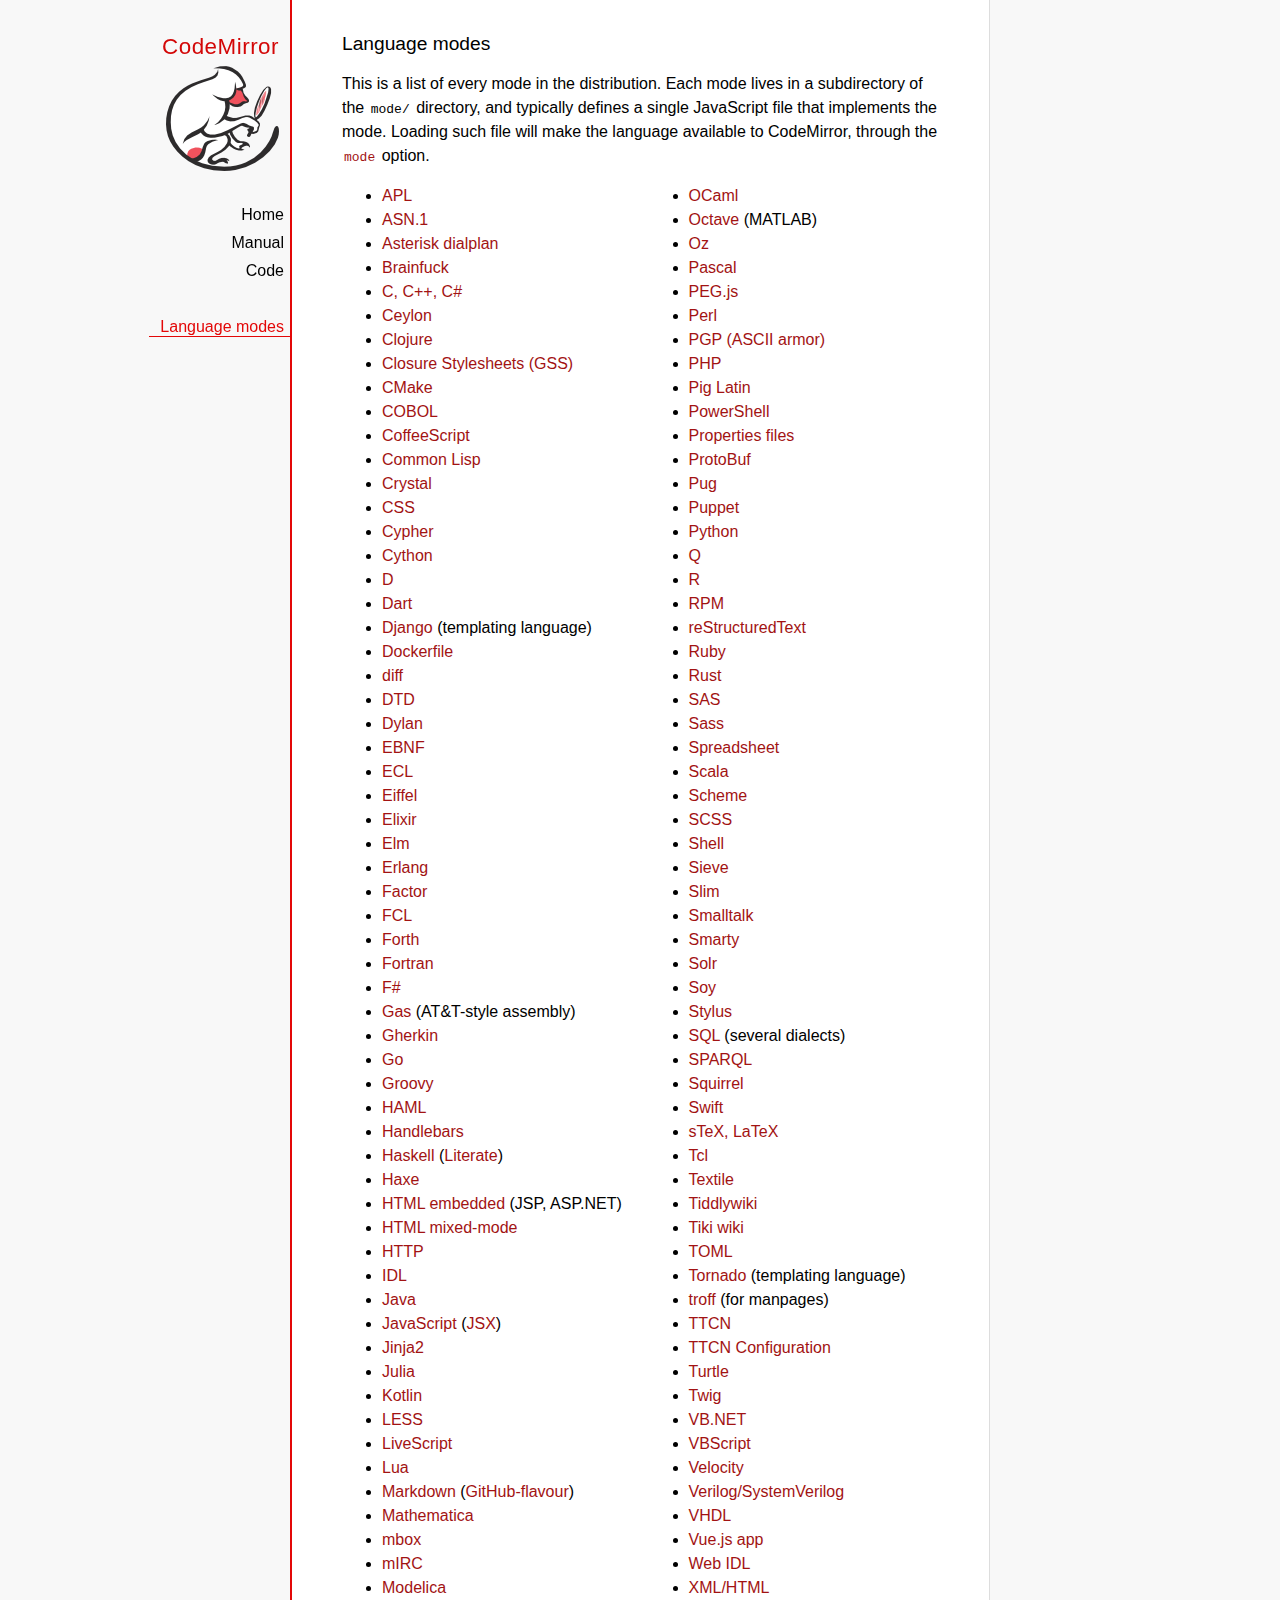
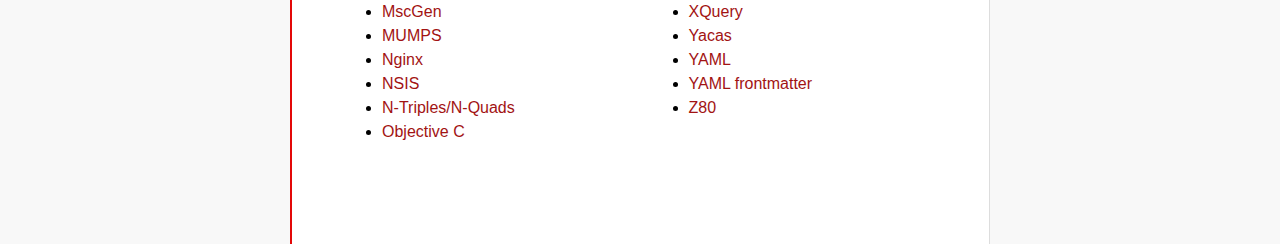
<file: packages/editor/codemirror/mode/index.html>
<!doctype html>

<title>CodeMirror: Language Modes</title>
<meta charset="utf-8"/>
<link rel=stylesheet href="../doc/docs.css">

<div id=nav>
  <a href="http://codemirror.net"><h1>CodeMirror</h1><img id=logo src="../doc/logo.png"></a>

  <ul>
    <li><a href="../index.html">Home</a>
    <li><a href="../doc/manual.html">Manual</a>
    <li><a href="https://github.com/codemirror/codemirror">Code</a>
  </ul>
  <ul>
    <li><a class=active href="#">Language modes</a>
  </ul>
</div>

<article>

  <h2>Language modes</h2>

  <p>This is a list of every mode in the distribution. Each mode lives
in a subdirectory of the <code>mode/</code> directory, and typically
defines a single JavaScript file that implements the mode. Loading
such file will make the language available to CodeMirror, through
the <a href="../doc/manual.html#option_mode"><code>mode</code></a>
option.</p>

  <div style="-webkit-columns: 100px 2; -moz-columns: 100px 2; columns: 100px 2;">
    <ul style="margin-top: 0">
      <li><a href="apl/index.html">APL</a></li>
      <li><a href="asn.1/index.html">ASN.1</a></li>
      <li><a href="asterisk/index.html">Asterisk dialplan</a></li>
      <li><a href="brainfuck/index.html">Brainfuck</a></li>
      <li><a href="clike/index.html">C, C++, C#</a></li>
      <li><a href="clike/index.html">Ceylon</a></li>
      <li><a href="clojure/index.html">Clojure</a></li>
      <li><a href="css/gss.html">Closure Stylesheets (GSS)</a></li>
      <li><a href="cmake/index.html">CMake</a></li>
      <li><a href="cobol/index.html">COBOL</a></li>
      <li><a href="coffeescript/index.html">CoffeeScript</a></li>
      <li><a href="commonlisp/index.html">Common Lisp</a></li>
      <li><a href="crystal/index.html">Crystal</a></li>
      <li><a href="css/index.html">CSS</a></li>
      <li><a href="cypher/index.html">Cypher</a></li>
      <li><a href="python/index.html">Cython</a></li>
      <li><a href="d/index.html">D</a></li>
      <li><a href="dart/index.html">Dart</a></li>
      <li><a href="django/index.html">Django</a> (templating language)</li>
      <li><a href="dockerfile/index.html">Dockerfile</a></li>
      <li><a href="diff/index.html">diff</a></li>
      <li><a href="dtd/index.html">DTD</a></li>
      <li><a href="dylan/index.html">Dylan</a></li>
      <li><a href="ebnf/index.html">EBNF</a></li>
      <li><a href="ecl/index.html">ECL</a></li>
      <li><a href="eiffel/index.html">Eiffel</a></li>
      <li><a href="https://github.com/optick/codemirror-mode-elixir">Elixir</a></li>
      <li><a href="elm/index.html">Elm</a></li>
      <li><a href="erlang/index.html">Erlang</a></li>
      <li><a href="factor/index.html">Factor</a></li>
      <li><a href="fcl/index.html">FCL</a></li>
      <li><a href="forth/index.html">Forth</a></li>
      <li><a href="fortran/index.html">Fortran</a></li>
      <li><a href="mllike/index.html">F#</a></li>
      <li><a href="gas/index.html">Gas</a> (AT&amp;T-style assembly)</li>
      <li><a href="gherkin/index.html">Gherkin</a></li>
      <li><a href="go/index.html">Go</a></li>
      <li><a href="groovy/index.html">Groovy</a></li>
      <li><a href="haml/index.html">HAML</a></li>
      <li><a href="handlebars/index.html">Handlebars</a></li>
      <li><a href="haskell/index.html">Haskell</a> (<a href="haskell-literate/index.html">Literate</a>)</li>
      <li><a href="haxe/index.html">Haxe</a></li>
      <li><a href="htmlembedded/index.html">HTML embedded</a> (JSP, ASP.NET)</li>
      <li><a href="htmlmixed/index.html">HTML mixed-mode</a></li>
      <li><a href="http/index.html">HTTP</a></li>
      <li><a href="idl/index.html">IDL</a></li>
      <li><a href="clike/index.html">Java</a></li>
      <li><a href="javascript/index.html">JavaScript</a> (<a href="jsx/index.html">JSX</a>)</li>
      <li><a href="jinja2/index.html">Jinja2</a></li>
      <li><a href="julia/index.html">Julia</a></li>
      <li><a href="kotlin/index.html">Kotlin</a></li>
      <li><a href="css/less.html">LESS</a></li>
      <li><a href="livescript/index.html">LiveScript</a></li>
      <li><a href="lua/index.html">Lua</a></li>
      <li><a href="markdown/index.html">Markdown</a> (<a href="gfm/index.html">GitHub-flavour</a>)</li>
      <li><a href="mathematica/index.html">Mathematica</a></li>
      <li><a href="mbox/index.html">mbox</a></li>
      <li><a href="mirc/index.html">mIRC</a></li>
      <li><a href="modelica/index.html">Modelica</a></li>
      <li><a href="mscgen/index.html">MscGen</a></li>
      <li><a href="mumps/index.html">MUMPS</a></li>
      <li><a href="nginx/index.html">Nginx</a></li>
      <li><a href="nsis/index.html">NSIS</a></li>
      <li><a href="ntriples/index.html">N-Triples/N-Quads</a></li>
      <li><a href="clike/index.html">Objective C</a></li>
      <li><a href="mllike/index.html">OCaml</a></li>
      <li><a href="octave/index.html">Octave</a> (MATLAB)</li>
      <li><a href="oz/index.html">Oz</a></li>
      <li><a href="pascal/index.html">Pascal</a></li>
      <li><a href="pegjs/index.html">PEG.js</a></li>
      <li><a href="perl/index.html">Perl</a></li>
      <li><a href="asciiarmor/index.html">PGP (ASCII armor)</a></li>
      <li><a href="php/index.html">PHP</a></li>
      <li><a href="pig/index.html">Pig Latin</a></li>
      <li><a href="powershell/index.html">PowerShell</a></li>
      <li><a href="properties/index.html">Properties files</a></li>
      <li><a href="protobuf/index.html">ProtoBuf</a></li>
      <li><a href="pug/index.html">Pug</a></li>
      <li><a href="puppet/index.html">Puppet</a></li>
      <li><a href="python/index.html">Python</a></li>
      <li><a href="q/index.html">Q</a></li>
      <li><a href="r/index.html">R</a></li>
      <li><a href="rpm/index.html">RPM</a></li>
      <li><a href="rst/index.html">reStructuredText</a></li>
      <li><a href="ruby/index.html">Ruby</a></li>
      <li><a href="rust/index.html">Rust</a></li>
      <li><a href="sas/index.html">SAS</a></li>
      <li><a href="sass/index.html">Sass</a></li>
      <li><a href="spreadsheet/index.html">Spreadsheet</a></li>
      <li><a href="clike/scala.html">Scala</a></li>
      <li><a href="scheme/index.html">Scheme</a></li>
      <li><a href="css/scss.html">SCSS</a></li>
      <li><a href="shell/index.html">Shell</a></li>
      <li><a href="sieve/index.html">Sieve</a></li>
      <li><a href="slim/index.html">Slim</a></li>
      <li><a href="smalltalk/index.html">Smalltalk</a></li>
      <li><a href="smarty/index.html">Smarty</a></li>
      <li><a href="solr/index.html">Solr</a></li>
      <li><a href="soy/index.html">Soy</a></li>
      <li><a href="stylus/index.html">Stylus</a></li>
      <li><a href="sql/index.html">SQL</a> (several dialects)</li>
      <li><a href="sparql/index.html">SPARQL</a></li>
      <li><a href="clike/index.html">Squirrel</a></li>
      <li><a href="swift/index.html">Swift</a></li>
      <li><a href="stex/index.html">sTeX, LaTeX</a></li>
      <li><a href="tcl/index.html">Tcl</a></li>
      <li><a href="textile/index.html">Textile</a></li>
      <li><a href="tiddlywiki/index.html">Tiddlywiki</a></li>
      <li><a href="tiki/index.html">Tiki wiki</a></li>
      <li><a href="toml/index.html">TOML</a></li>
      <li><a href="tornado/index.html">Tornado</a> (templating language)</li>
      <li><a href="troff/index.html">troff</a> (for manpages)</li>
      <li><a href="ttcn/index.html">TTCN</a></li>
      <li><a href="ttcn-cfg/index.html">TTCN Configuration</a></li>
      <li><a href="turtle/index.html">Turtle</a></li>
      <li><a href="twig/index.html">Twig</a></li>
      <li><a href="vb/index.html">VB.NET</a></li>
      <li><a href="vbscript/index.html">VBScript</a></li>
      <li><a href="velocity/index.html">Velocity</a></li>
      <li><a href="verilog/index.html">Verilog/SystemVerilog</a></li>
      <li><a href="vhdl/index.html">VHDL</a></li>
      <li><a href="vue/index.html">Vue.js app</a></li>
      <li><a href="webidl/index.html">Web IDL</a></li>
      <li><a href="xml/index.html">XML/HTML</a></li>
      <li><a href="xquery/index.html">XQuery</a></li>
      <li><a href="yacas/index.html">Yacas</a></li>
      <li><a href="yaml/index.html">YAML</a></li>
      <li><a href="yaml-frontmatter/index.html">YAML frontmatter</a></li>
      <li><a href="z80/index.html">Z80</a></li>
    </ul>
  </div>

</article>
</file>
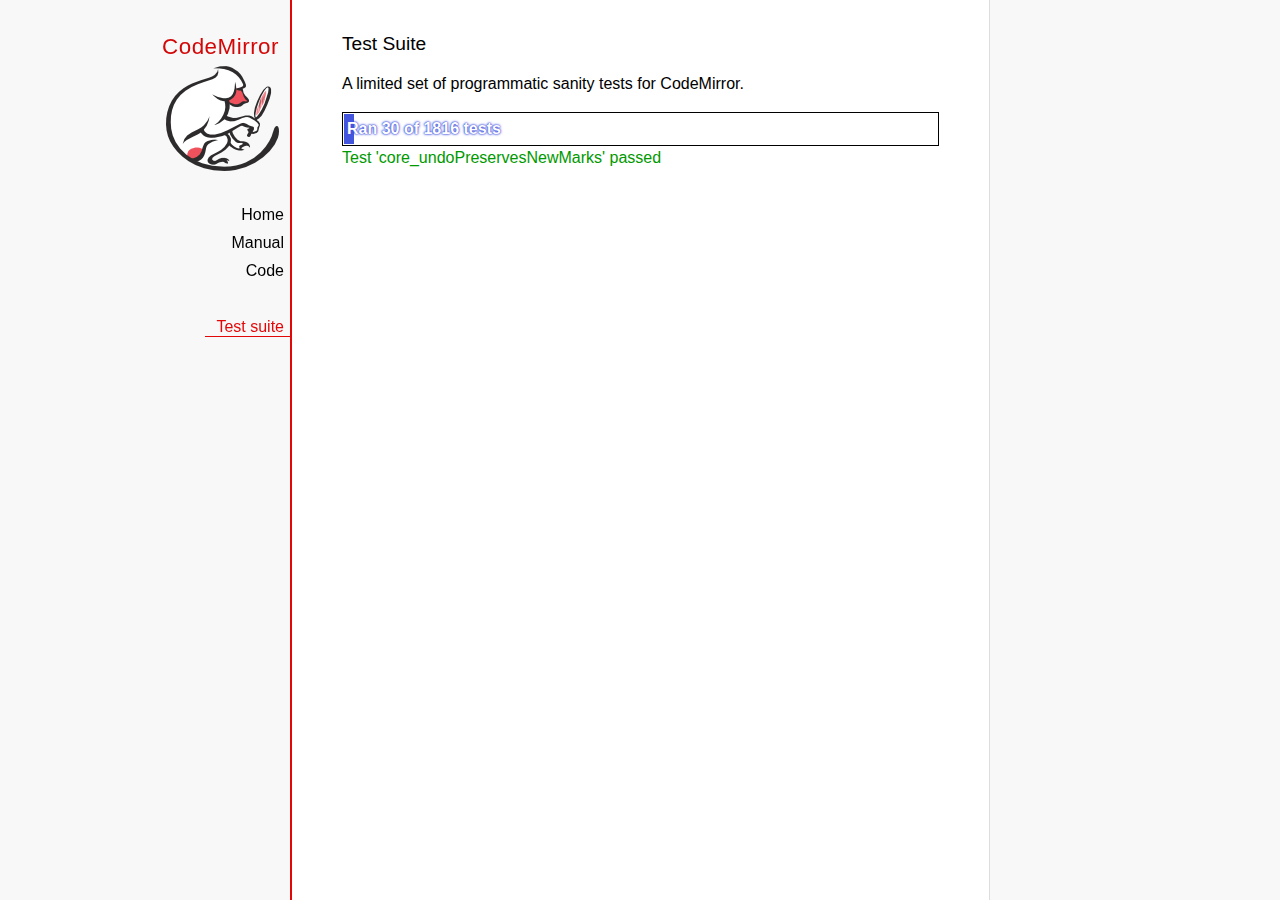
<file: packages/editor/codemirror/test/index.html>
<!doctype html>

<meta charset="utf-8"/>
<title>CodeMirror: Test Suite</title>
<link rel=stylesheet href="../doc/docs.css">

<link rel="stylesheet" href="../lib/codemirror.css">
<link rel="stylesheet" href="mode_test.css">
<script src="../doc/activebookmark.js"></script>
<script src="../lib/codemirror.js"></script>
<script src="../mode/meta.js"></script>
<script src="../addon/mode/overlay.js"></script>
<script src="../addon/mode/multiplex.js"></script>
<script src="../addon/search/searchcursor.js"></script>
<script src="../addon/dialog/dialog.js"></script>
<script src="../addon/edit/matchbrackets.js"></script>
<script src="../addon/hint/sql-hint.js"></script>
<script src="../addon/comment/comment.js"></script>
<script src="../addon/mode/simple.js"></script>
<script src="../mode/css/css.js"></script>
<script src="../mode/clike/clike.js"></script>
<!-- clike must be after css or vim and sublime tests will fail -->
<script src="../mode/cypher/cypher.js"></script>
<script src="../mode/d/d.js"></script>
<script src="../mode/gfm/gfm.js"></script>
<script src="../mode/haml/haml.js"></script>
<script src="../mode/htmlmixed/htmlmixed.js"></script>
<script src="../mode/javascript/javascript.js"></script>
<script src="../mode/jsx/jsx.js"></script>
<script src="../mode/markdown/markdown.js"></script>
<script src="../mode/php/php.js"></script>
<script src="../mode/python/python.js"></script>
<script src="../mode/powershell/powershell.js"></script>
<script src="../mode/ruby/ruby.js"></script>
<script src="../mode/sass/sass.js"></script>
<script src="../mode/shell/shell.js"></script>
<script src="../mode/slim/slim.js"></script>
<script src="../mode/soy/soy.js"></script>
<script src="../mode/sql/sql.js"></script>
<script src="../mode/stex/stex.js"></script>
<script src="../mode/swift/swift.js"></script>
<script src="../mode/textile/textile.js"></script>
<script src="../mode/verilog/verilog.js"></script>
<script src="../mode/xml/xml.js"></script>
<script src="../mode/xquery/xquery.js"></script>
<script src="../keymap/emacs.js"></script>
<script src="../keymap/sublime.js"></script>
<script src="../keymap/vim.js"></script>
<script src="../mode/rust/rust.js"></script>
<script src="../mode/mscgen/mscgen.js"></script>
<script src="../mode/dylan/dylan.js"></script>

<style type="text/css">
  .ok {color: #090;}
  .fail {color: #e00;}
  .error {color: #c90;}
  .done {font-weight: bold;}
  #progress {
  background: #45d;
  color: white;
  text-shadow: 0 0 1px #45d, 0 0 2px #45d, 0 0 3px #45d;
  font-weight: bold;
  white-space: pre;
  }
  #testground {
  visibility: hidden;
  }
  #testground.offscreen {
  visibility: visible;
  position: absolute;
  left: -10000px;
  top: -10000px;
  }
  .CodeMirror { border: 1px solid black; }
</style>

<div id=nav>
  <a href="http://codemirror.net"><h1>CodeMirror</h1><img id=logo src="../doc/logo.png"></a>

  <ul>
    <li><a href="../index.html">Home</a>
    <li><a href="../doc/manual.html">Manual</a>
    <li><a href="https://github.com/codemirror/codemirror">Code</a>
  </ul>
  <ul>
    <li><a class=active href="#">Test suite</a>
  </ul>
</div>

<article>
  <h2>Test Suite</h2>

    <p>A limited set of programmatic sanity tests for CodeMirror.</p>

    <div style="border: 1px solid black; padding: 1px; max-width: 700px;">
      <div style="width: 0px;" id=progress><div style="padding: 3px;">Ran <span id="progress_ran">0</span><span id="progress_total"> of 0</span> tests</div></div>
    </div>
    <p id=status>Please enable JavaScript...</p>
    <div id=output></div>

    <div id=testground></div>

    <script src="driver.js"></script>
    <script src="test.js"></script>
    <script src="doc_test.js"></script>
    <script src="multi_test.js"></script>
    <script src="contenteditable_test.js"></script>
    <script src="scroll_test.js"></script>
    <script src="comment_test.js"></script>
    <script src="search_test.js"></script>
    <script src="mode_test.js"></script>

    <script src="../mode/clike/test.js"></script>
    <script src="../mode/css/test.js"></script>
    <script src="../mode/css/gss_test.js"></script>
    <script src="../mode/css/scss_test.js"></script>
    <script src="../mode/css/less_test.js"></script>
    <script src="../mode/cypher/test.js"></script>
    <script src="../mode/d/test.js"></script>
    <script src="../mode/gfm/test.js"></script>
    <script src="../mode/haml/test.js"></script>
    <script src="../mode/javascript/test.js"></script>
    <script src="../mode/jsx/test.js"></script>
    <script src="../mode/markdown/test.js"></script>
    <script src="../mode/php/test.js"></script>
    <script src="../mode/powershell/test.js"></script>
    <script src="../mode/ruby/test.js"></script>
    <script src="../mode/sass/test.js"></script>
    <script src="../mode/shell/test.js"></script>
    <script src="../mode/slim/test.js"></script>
    <script src="../mode/soy/test.js"></script>
    <script src="../mode/stex/test.js"></script>
    <script src="../mode/swift/test.js"></script>
    <script src="../mode/textile/test.js"></script>
    <script src="../mode/verilog/test.js"></script>
    <script src="../mode/xml/test.js"></script>
    <script src="../mode/xquery/test.js"></script>
    <script src="../mode/python/test.js"></script>
    <script src="../mode/rust/test.js"></script>
    <script src="../mode/mscgen/mscgen_test.js"></script>
    <script src="../mode/mscgen/xu_test.js"></script>
    <script src="../mode/mscgen/msgenny_test.js"></script>
    <script src="../mode/dylan/test.js"></script>
    <script src="../addon/mode/multiplex_test.js"></script>
    <script src="emacs_test.js"></script>
    <script src="sql-hint-test.js"></script>
    <script src="sublime_test.js"></script>
    <script src="vim_test.js"></script>
    <script>
      window.onload = runHarness;
      CodeMirror.on(window, 'hashchange', runHarness);

      function esc(str) {
        return str.replace(/[<&]/, function(ch) { return ch == "<" ? "&lt;" : "&amp;"; });
      }

      var output = document.getElementById("output"),
          progress = document.getElementById("progress"),
          progressRan = document.getElementById("progress_ran").childNodes[0],
          progressTotal = document.getElementById("progress_total").childNodes[0];
      var count = 0,
          failed = 0,
          skipped = 0,
          bad = "",
          running = false, // Flag that states tests are running
          quit = false, // Flag to quit tests ASAP
          verbose = false; // Adds message for *every* test to output

      function runHarness(){
        if (running) {
          quit = true;
          setStatus("Restarting tests...", '', true);
          setTimeout(function(){runHarness();}, 500);
          return;
        }
        filters = [];
        verbose = false;
        if (window.location.hash.substr(1)){
          var strings = window.location.hash.substr(1).split(",");
          while (strings.length) {
            var s = strings.shift();
            if (s === "verbose")
              verbose = true;
            else
              filters.push(parseTestFilter(decodeURIComponent(s)));
          }
        }
        quit = false;
        running = true;
        setStatus("Loading tests...");
        count = 0;
        failed = 0;
        skipped = 0;
        bad = "";
        totalTests = countTests();
        progressTotal.nodeValue = " of " + totalTests;
        progressRan.nodeValue = count;
        output.innerHTML = '';
        document.getElementById("testground").innerHTML = "<form>" +
          "<textarea id=\"code\" name=\"code\"></textarea>" +
          "<input type=submit value=ok name=submit>" +
          "</form>";
        runTests(displayTest);
      }

      function setStatus(message, className, force){
        if (quit && !force) return;
        if (!message) throw("must provide message");
        var status = document.getElementById("status").childNodes[0];
        status.nodeValue = message;
        status.parentNode.className = className;
      }
      function addOutput(name, className, code){
        var newOutput = document.createElement("dl");
        var newTitle = document.createElement("dt");
        newTitle.className = className;
        newTitle.appendChild(document.createTextNode(name));
        newOutput.appendChild(newTitle);
        var newMessage = document.createElement("dd");
        newMessage.innerHTML = code;
        newOutput.appendChild(newTitle);
        newOutput.appendChild(newMessage);
        output.appendChild(newOutput);
      }
      function displayTest(type, name, customMessage) {
        var message = "???";
        if (type != "done" && type != "skipped") ++count;
        progress.style.width = (count * (progress.parentNode.clientWidth - 2) / (totalTests || 1)) + "px";
        progressRan.nodeValue = count;
        if (type == "ok") {
          message = "Test '" + name + "' passed";
          if (!verbose) customMessage = false;
        } else if (type == "skipped") {
          message = "Test '" + name + "' skipped";
          ++skipped;
          if (!verbose) customMessage = false;
        } else if (type == "expected") {
          message = "Test '" + name + "' failed as expected";
          if (!verbose) customMessage = false;
        } else if (type == "error" || type == "fail") {
          ++failed;
          message = "Test '" + name + "' failed";
        } else if (type == "done") {
          if (failed) {
            type += " fail";
            message = failed + " failure" + (failed > 1 ? "s" : "");
          } else if (count < totalTests) {
            failed = totalTests - count;
            type += " fail";
            message = failed + " failure" + (failed > 1 ? "s" : "");
          } else {
            type += " ok";
            message = "All passed";
            if (skipped) {
              message += " (" + skipped + " skipped)";
            }
          }
          progressTotal.nodeValue = '';
          customMessage = true; // Hack to avoid adding to output
        }
        if (verbose && !customMessage)  customMessage = message;
        setStatus(message, type);
        if (customMessage && customMessage.length > 0) {
          addOutput(name, type, customMessage);
        }
      }
    </script>

</article>
</file>
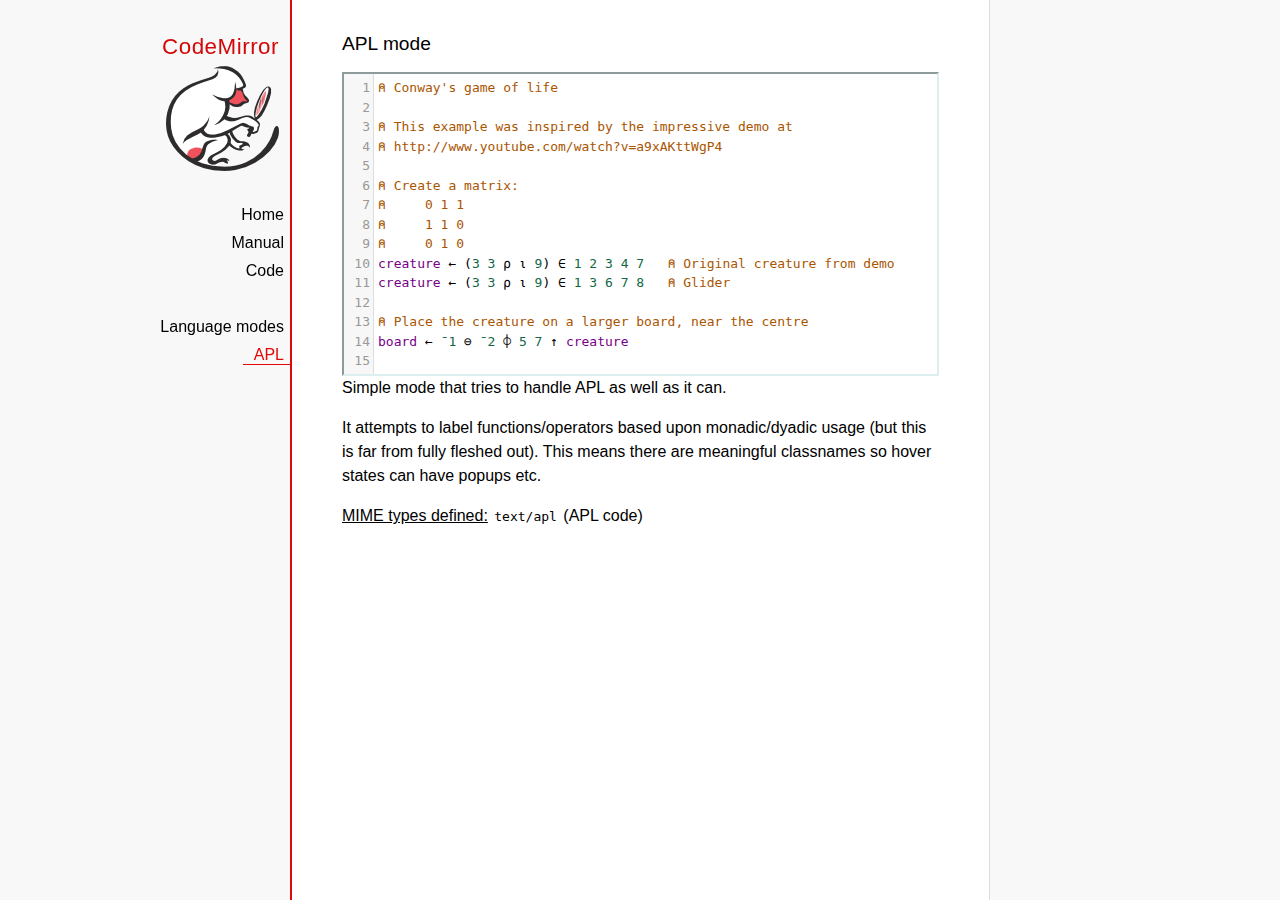
<file: packages/editor/codemirror/mode/apl/index.html>
<!doctype html>

<title>CodeMirror: APL mode</title>
<meta charset="utf-8"/>
<link rel=stylesheet href="../../doc/docs.css">

<link rel="stylesheet" href="../../lib/codemirror.css">
<script src="../../lib/codemirror.js"></script>
<script src="../../addon/edit/matchbrackets.js"></script>
<script src="./apl.js"></script>
<style>
	.CodeMirror { border: 2px inset #dee; }
    </style>
<div id=nav>
  <a href="http://codemirror.net"><h1>CodeMirror</h1><img id=logo src="../../doc/logo.png"></a>

  <ul>
    <li><a href="../../index.html">Home</a>
    <li><a href="../../doc/manual.html">Manual</a>
    <li><a href="https://github.com/codemirror/codemirror">Code</a>
  </ul>
  <ul>
    <li><a href="../index.html">Language modes</a>
    <li><a class=active href="#">APL</a>
  </ul>
</div>

<article>
<h2>APL mode</h2>
<form><textarea id="code" name="code">
⍝ Conway's game of life

⍝ This example was inspired by the impressive demo at
⍝ http://www.youtube.com/watch?v=a9xAKttWgP4

⍝ Create a matrix:
⍝     0 1 1
⍝     1 1 0
⍝     0 1 0
creature ← (3 3 ⍴ ⍳ 9) ∈ 1 2 3 4 7   ⍝ Original creature from demo
creature ← (3 3 ⍴ ⍳ 9) ∈ 1 3 6 7 8   ⍝ Glider

⍝ Place the creature on a larger board, near the centre
board ← ¯1 ⊖ ¯2 ⌽ 5 7 ↑ creature

⍝ A function to move from one generation to the next
life ← {∨/ 1 ⍵ ∧ 3 4 = ⊂+/ +⌿ 1 0 ¯1 ∘.⊖ 1 0 ¯1 ⌽¨ ⊂⍵}

⍝ Compute n-th generation and format it as a
⍝ character matrix
gen ← {' #'[(life ⍣ ⍵) board]}

⍝ Show first three generations
(gen 1) (gen 2) (gen 3)
</textarea></form>

    <script>
      var editor = CodeMirror.fromTextArea(document.getElementById("code"), {
        lineNumbers: true,
        matchBrackets: true,
        mode: "text/apl"
      });
    </script>

    <p>Simple mode that tries to handle APL as well as it can.</p>
    <p>It attempts to label functions/operators based upon
    monadic/dyadic usage (but this is far from fully fleshed out).
    This means there are meaningful classnames so hover states can
    have popups etc.</p>

    <p><strong>MIME types defined:</strong> <code>text/apl</code> (APL code)</p>
  </article>
</file>
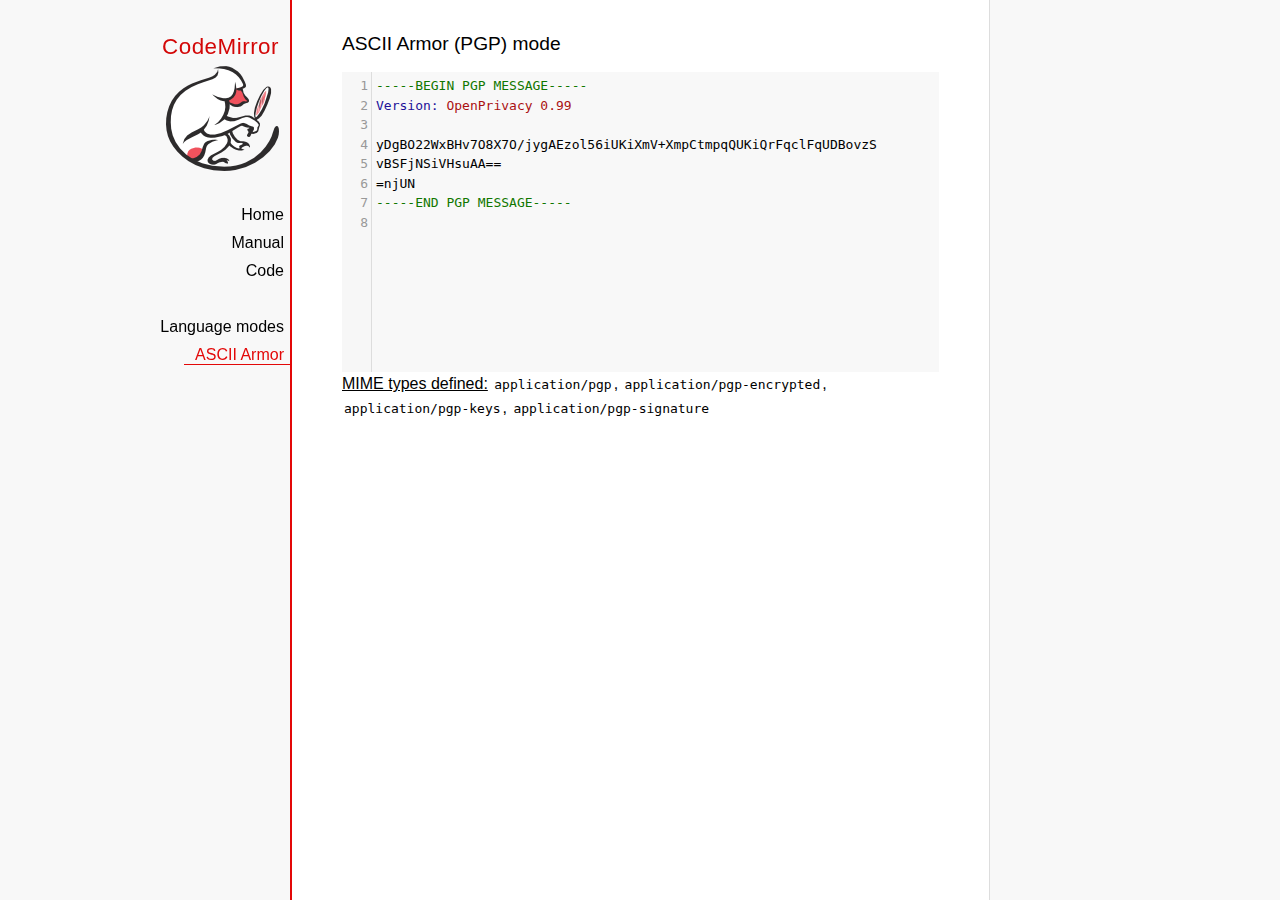
<file: packages/editor/codemirror/mode/asciiarmor/index.html>
<!doctype html>

<title>CodeMirror: ASCII Armor (PGP) mode</title>
<meta charset="utf-8"/>
<link rel=stylesheet href="../../doc/docs.css">

<link rel="stylesheet" href="../../lib/codemirror.css">
<script src="../../lib/codemirror.js"></script>
<script src="asciiarmor.js"></script>
<style>.CodeMirror {background: #f8f8f8;}</style>
<div id=nav>
  <a href="http://codemirror.net"><h1>CodeMirror</h1><img id=logo src="../../doc/logo.png"></a>

  <ul>
    <li><a href="../../index.html">Home</a>
    <li><a href="../../doc/manual.html">Manual</a>
    <li><a href="https://github.com/codemirror/codemirror">Code</a>
  </ul>
  <ul>
    <li><a href="../index.html">Language modes</a>
    <li><a class=active href="#">ASCII Armor</a>
  </ul>
</div>

<article>
<h2>ASCII Armor (PGP) mode</h2>
<form><textarea id="code" name="code">
-----BEGIN PGP MESSAGE-----
Version: OpenPrivacy 0.99

yDgBO22WxBHv7O8X7O/jygAEzol56iUKiXmV+XmpCtmpqQUKiQrFqclFqUDBovzS
vBSFjNSiVHsuAA==
=njUN
-----END PGP MESSAGE-----
</textarea></form>

<script>
var editor = CodeMirror.fromTextArea(document.getElementById("code"), {
  lineNumbers: true
});
</script>

<p><strong>MIME types
defined:</strong> <code>application/pgp</code>, <code>application/pgp-encrypted</code>, <code>application/pgp-keys</code>, <code>application/pgp-signature</code></p>

</article>
</file>
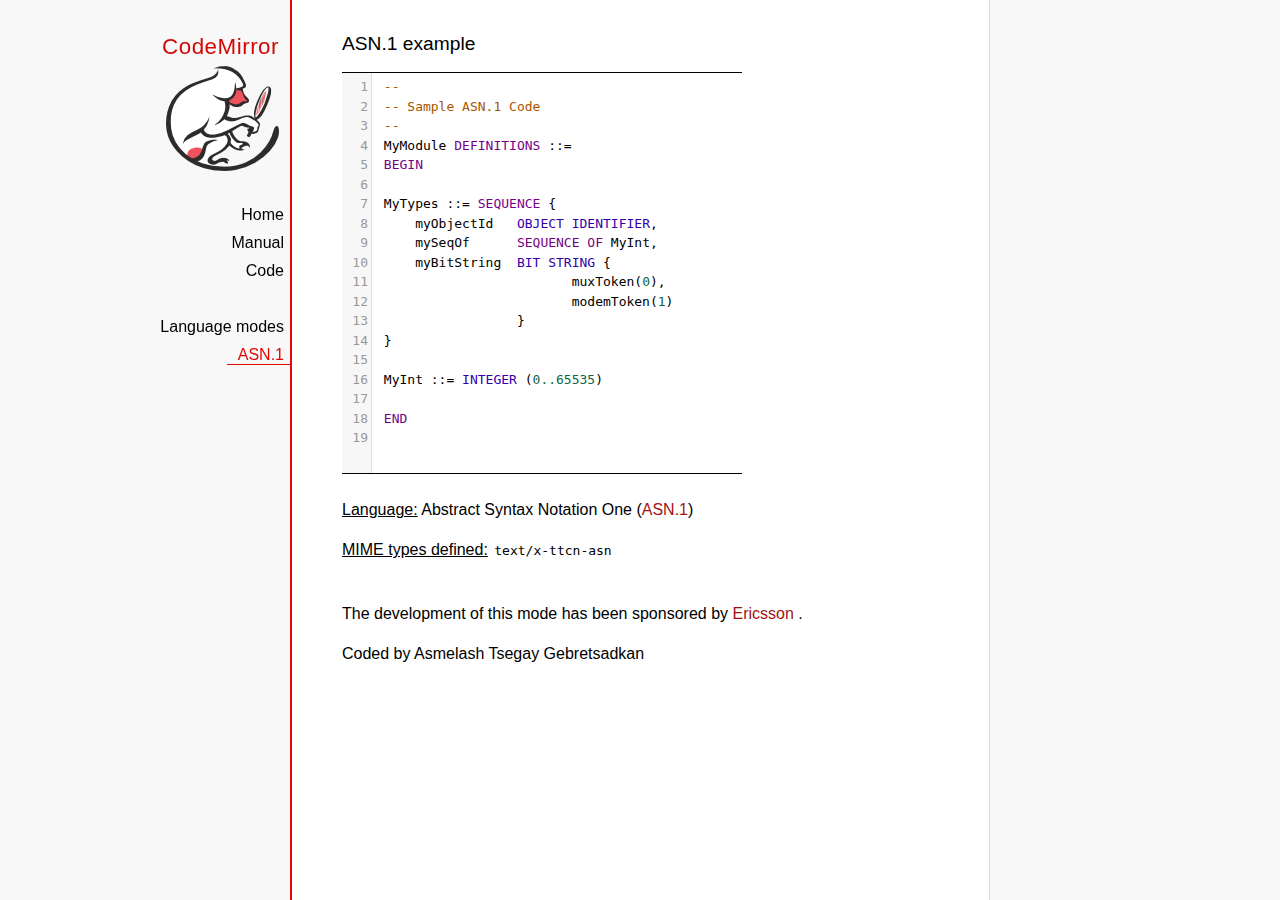
<file: packages/editor/codemirror/mode/asn.1/index.html>
﻿<!doctype html>

<title>CodeMirror: ASN.1 mode</title>
<meta charset="utf-8"/>
<link rel=stylesheet href="../../doc/docs.css">

<link rel="stylesheet" href="../../lib/codemirror.css">
<script src="../../lib/codemirror.js"></script>
<script src="asn.1.js"></script>
<style type="text/css">
    .CodeMirror {
        border-top: 1px solid black;
        border-bottom: 1px solid black;
    }
</style>
<div id=nav>
    <a href="http://codemirror.net"><h1>CodeMirror</h1>
        <img id=logo src="../../doc/logo.png">
    </a>

    <ul>
        <li><a href="../../index.html">Home</a>
        <li><a href="../../doc/manual.html">Manual</a>
        <li><a href="https://github.com/codemirror/codemirror">Code</a>
    </ul>
    <ul>
        <li><a href="../index.html">Language modes</a>
        <li><a class=active href="http://en.wikipedia.org/wiki/Abstract_Syntax_Notation_One">ASN.1</a>
    </ul>
</div>
<article>
    <h2>ASN.1 example</h2>
    <div>
        <textarea id="ttcn-asn-code">
 --
 -- Sample ASN.1 Code
 --
 MyModule DEFINITIONS ::=
 BEGIN

 MyTypes ::= SEQUENCE {
     myObjectId   OBJECT IDENTIFIER,
     mySeqOf      SEQUENCE OF MyInt,
     myBitString  BIT STRING {
                         muxToken(0),
                         modemToken(1)
                  }
 }

 MyInt ::= INTEGER (0..65535)

 END
        </textarea>
    </div>

    <script>
        var ttcnEditor = CodeMirror.fromTextArea(document.getElementById("ttcn-asn-code"), {
            lineNumbers: true,
            matchBrackets: true,
            mode: "text/x-ttcn-asn"
        });
        ttcnEditor.setSize(400, 400);
        var mac = CodeMirror.keyMap.default == CodeMirror.keyMap.macDefault;
        CodeMirror.keyMap.default[(mac ? "Cmd" : "Ctrl") + "-Space"] = "autocomplete";
    </script>
    <br/>
    <p><strong>Language:</strong> Abstract Syntax Notation One
        (<a href="http://www.itu.int/en/ITU-T/asn1/Pages/introduction.aspx">ASN.1</a>)
    </p>
    <p><strong>MIME types defined:</strong> <code>text/x-ttcn-asn</code></p>

    <br/>
    <p>The development of this mode has been sponsored by <a href="http://www.ericsson.com/">Ericsson
    </a>.</p>
    <p>Coded by Asmelash Tsegay Gebretsadkan </p>
</article>
</file>
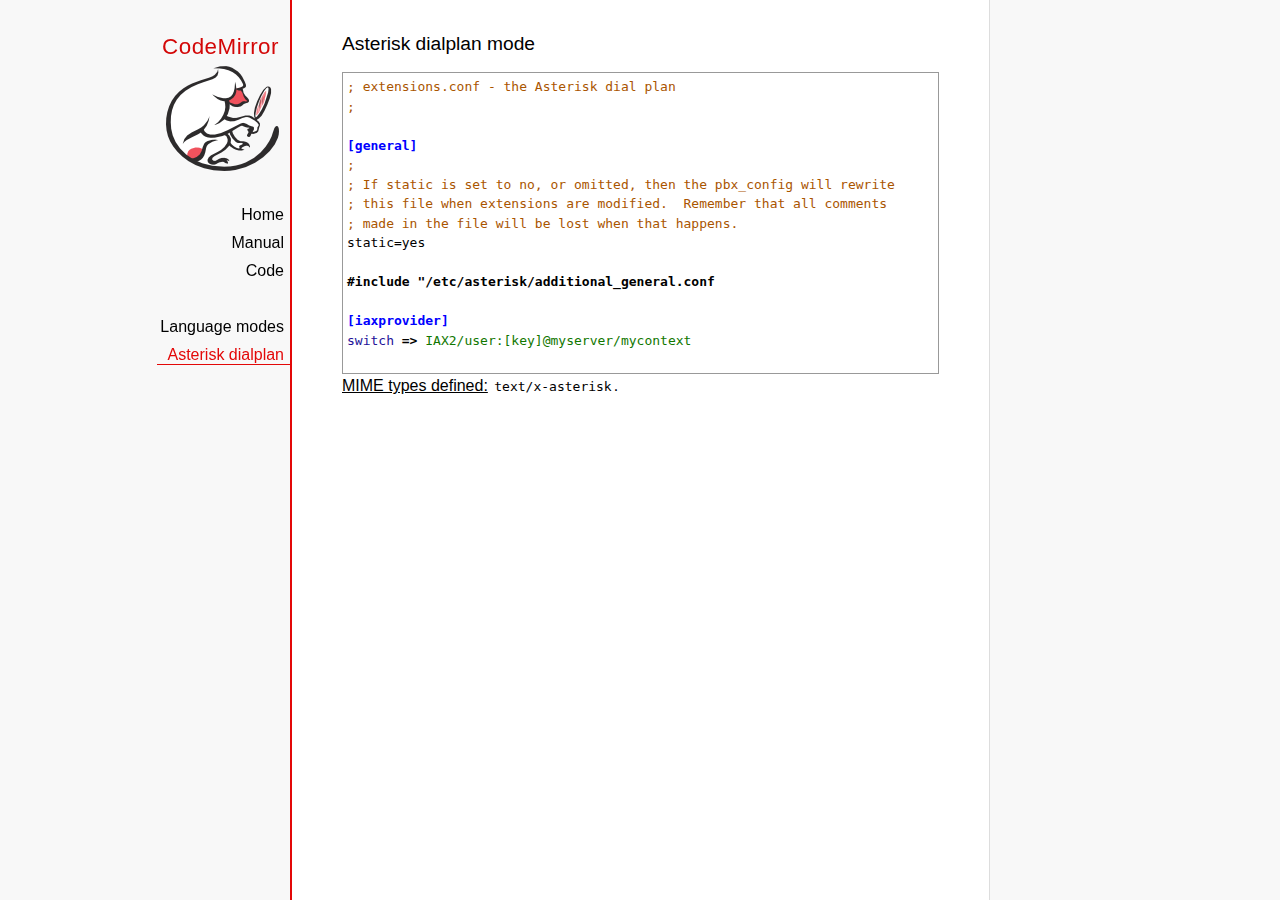
<file: packages/editor/codemirror/mode/asterisk/index.html>
<!doctype html>

<title>CodeMirror: Asterisk dialplan mode</title>
<meta charset="utf-8"/>
<link rel=stylesheet href="../../doc/docs.css">

<link rel="stylesheet" href="../../lib/codemirror.css">
<script src="../../lib/codemirror.js"></script>
<script src="asterisk.js"></script>
<style>
      .CodeMirror {border: 1px solid #999;}
      .cm-s-default span.cm-arrow { color: red; }
    </style>
<div id=nav>
  <a href="http://codemirror.net"><h1>CodeMirror</h1><img id=logo src="../../doc/logo.png"></a>

  <ul>
    <li><a href="../../index.html">Home</a>
    <li><a href="../../doc/manual.html">Manual</a>
    <li><a href="https://github.com/codemirror/codemirror">Code</a>
  </ul>
  <ul>
    <li><a href="../index.html">Language modes</a>
    <li><a class=active href="#">Asterisk dialplan</a>
  </ul>
</div>

<article>
<h2>Asterisk dialplan mode</h2>
<form><textarea id="code" name="code">
; extensions.conf - the Asterisk dial plan
;

[general]
;
; If static is set to no, or omitted, then the pbx_config will rewrite
; this file when extensions are modified.  Remember that all comments
; made in the file will be lost when that happens.
static=yes

#include "/etc/asterisk/additional_general.conf

[iaxprovider]
switch => IAX2/user:[key]@myserver/mycontext

[dynamic]
#exec /usr/bin/dynamic-peers.pl

[trunkint]
;
; International long distance through trunk
;
exten => _9011.,1,Macro(dundi-e164,${EXTEN:4})
exten => _9011.,n,Dial(${GLOBAL(TRUNK)}/${FILTER(0-9,${EXTEN:${GLOBAL(TRUNKMSD)}})})

[local]
;
; Master context for local, toll-free, and iaxtel calls only
;
ignorepat => 9
include => default

[demo]
include => stdexten
;
; We start with what to do when a call first comes in.
;
exten => s,1,Wait(1)			; Wait a second, just for fun
same  => n,Answer			; Answer the line
same  => n,Set(TIMEOUT(digit)=5)	; Set Digit Timeout to 5 seconds
same  => n,Set(TIMEOUT(response)=10)	; Set Response Timeout to 10 seconds
same  => n(restart),BackGround(demo-congrats)	; Play a congratulatory message
same  => n(instruct),BackGround(demo-instruct)	; Play some instructions
same  => n,WaitExten			; Wait for an extension to be dialed.

exten => 2,1,BackGround(demo-moreinfo)	; Give some more information.
exten => 2,n,Goto(s,instruct)

exten => 3,1,Set(LANGUAGE()=fr)		; Set language to french
exten => 3,n,Goto(s,restart)		; Start with the congratulations

exten => 1000,1,Goto(default,s,1)
;
; We also create an example user, 1234, who is on the console and has
; voicemail, etc.
;
exten => 1234,1,Playback(transfer,skip)		; "Please hold while..."
					; (but skip if channel is not up)
exten => 1234,n,Gosub(${EXTEN},stdexten(${GLOBAL(CONSOLE)}))
exten => 1234,n,Goto(default,s,1)		; exited Voicemail

exten => 1235,1,Voicemail(1234,u)		; Right to voicemail

exten => 1236,1,Dial(Console/dsp)		; Ring forever
exten => 1236,n,Voicemail(1234,b)		; Unless busy

;
; # for when they're done with the demo
;
exten => #,1,Playback(demo-thanks)	; "Thanks for trying the demo"
exten => #,n,Hangup			; Hang them up.

;
; A timeout and "invalid extension rule"
;
exten => t,1,Goto(#,1)			; If they take too long, give up
exten => i,1,Playback(invalid)		; "That's not valid, try again"

;
; Create an extension, 500, for dialing the
; Asterisk demo.
;
exten => 500,1,Playback(demo-abouttotry); Let them know what's going on
exten => 500,n,Dial(IAX2/guest@pbx.digium.com/s@default)	; Call the Asterisk demo
exten => 500,n,Playback(demo-nogo)	; Couldn't connect to the demo site
exten => 500,n,Goto(s,6)		; Return to the start over message.

;
; Create an extension, 600, for evaluating echo latency.
;
exten => 600,1,Playback(demo-echotest)	; Let them know what's going on
exten => 600,n,Echo			; Do the echo test
exten => 600,n,Playback(demo-echodone)	; Let them know it's over
exten => 600,n,Goto(s,6)		; Start over

;
;	You can use the Macro Page to intercom a individual user
exten => 76245,1,Macro(page,SIP/Grandstream1)
; or if your peernames are the same as extensions
exten => _7XXX,1,Macro(page,SIP/${EXTEN})
;
;
; System Wide Page at extension 7999
;
exten => 7999,1,Set(TIMEOUT(absolute)=60)
exten => 7999,2,Page(Local/Grandstream1@page&Local/Xlite1@page&Local/1234@page/n,d)

; Give voicemail at extension 8500
;
exten => 8500,1,VoicemailMain
exten => 8500,n,Goto(s,6)

    </textarea></form>
    <script>
      var editor = CodeMirror.fromTextArea(document.getElementById("code"), {
        mode: "text/x-asterisk",
        matchBrackets: true,
        lineNumber: true
      });
    </script>

    <p><strong>MIME types defined:</strong> <code>text/x-asterisk</code>.</p>

  </article>
</file>
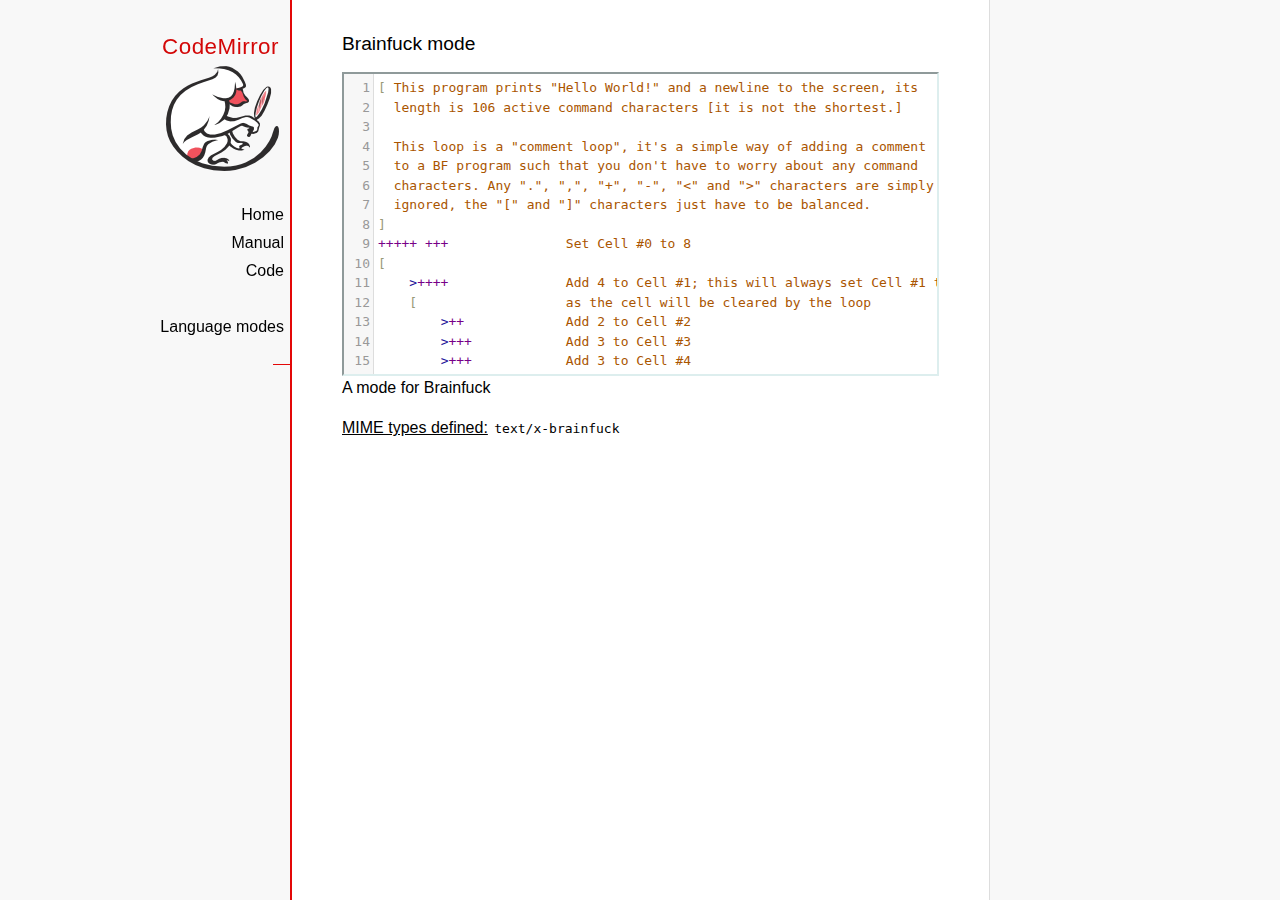
<file: packages/editor/codemirror/mode/brainfuck/index.html>
<!doctype html>

<title>CodeMirror: Brainfuck mode</title>
<meta charset="utf-8"/>
<link rel=stylesheet href="../../doc/docs.css">

<link rel="stylesheet" href="../../lib/codemirror.css">
<script src="../../lib/codemirror.js"></script>
<script src="../../addon/edit/matchbrackets.js"></script>
<script src="./brainfuck.js"></script>
<style>
	.CodeMirror { border: 2px inset #dee; }
    </style>
<div id=nav>
  <a href="http://codemirror.net"><h1>CodeMirror</h1><img id=logo src="../../doc/logo.png"></a>

  <ul>
    <li><a href="../../index.html">Home</a>
    <li><a href="../../doc/manual.html">Manual</a>
    <li><a href="https://github.com/codemirror/codemirror">Code</a>
  </ul>
  <ul>
    <li><a href="../index.html">Language modes</a>
    <li><a class=active href="#"></a>
  </ul>
</div>

<article>
<h2>Brainfuck mode</h2>
<form><textarea id="code" name="code">
[ This program prints "Hello World!" and a newline to the screen, its
  length is 106 active command characters [it is not the shortest.]

  This loop is a "comment loop", it's a simple way of adding a comment
  to a BF program such that you don't have to worry about any command
  characters. Any ".", ",", "+", "-", "&lt;" and "&gt;" characters are simply
  ignored, the "[" and "]" characters just have to be balanced.
]
+++++ +++               Set Cell #0 to 8
[
    &gt;++++               Add 4 to Cell #1; this will always set Cell #1 to 4
    [                   as the cell will be cleared by the loop
        &gt;++             Add 2 to Cell #2
        &gt;+++            Add 3 to Cell #3
        &gt;+++            Add 3 to Cell #4
        &gt;+              Add 1 to Cell #5
        &lt;&lt;&lt;&lt;-           Decrement the loop counter in Cell #1
    ]                   Loop till Cell #1 is zero; number of iterations is 4
    &gt;+                  Add 1 to Cell #2
    &gt;+                  Add 1 to Cell #3
    &gt;-                  Subtract 1 from Cell #4
    &gt;&gt;+                 Add 1 to Cell #6
    [&lt;]                 Move back to the first zero cell you find; this will
                        be Cell #1 which was cleared by the previous loop
    &lt;-                  Decrement the loop Counter in Cell #0
]                       Loop till Cell #0 is zero; number of iterations is 8

The result of this is:
Cell No :   0   1   2   3   4   5   6
Contents:   0   0  72 104  88  32   8
Pointer :   ^

&gt;&gt;.                     Cell #2 has value 72 which is 'H'
&gt;---.                   Subtract 3 from Cell #3 to get 101 which is 'e'
+++++++..+++.           Likewise for 'llo' from Cell #3
&gt;&gt;.                     Cell #5 is 32 for the space
&lt;-.                     Subtract 1 from Cell #4 for 87 to give a 'W'
&lt;.                      Cell #3 was set to 'o' from the end of 'Hello'
+++.------.--------.    Cell #3 for 'rl' and 'd'
&gt;&gt;+.                    Add 1 to Cell #5 gives us an exclamation point
&gt;++.                    And finally a newline from Cell #6
</textarea></form>

    <script>
      var editor = CodeMirror.fromTextArea(document.getElementById("code"), {
        lineNumbers: true,
        matchBrackets: true,
        mode: "text/x-brainfuck"
      });
    </script>

    <p>A mode for Brainfuck</p>

    <p><strong>MIME types defined:</strong> <code>text/x-brainfuck</code></p>
  </article>
</file>
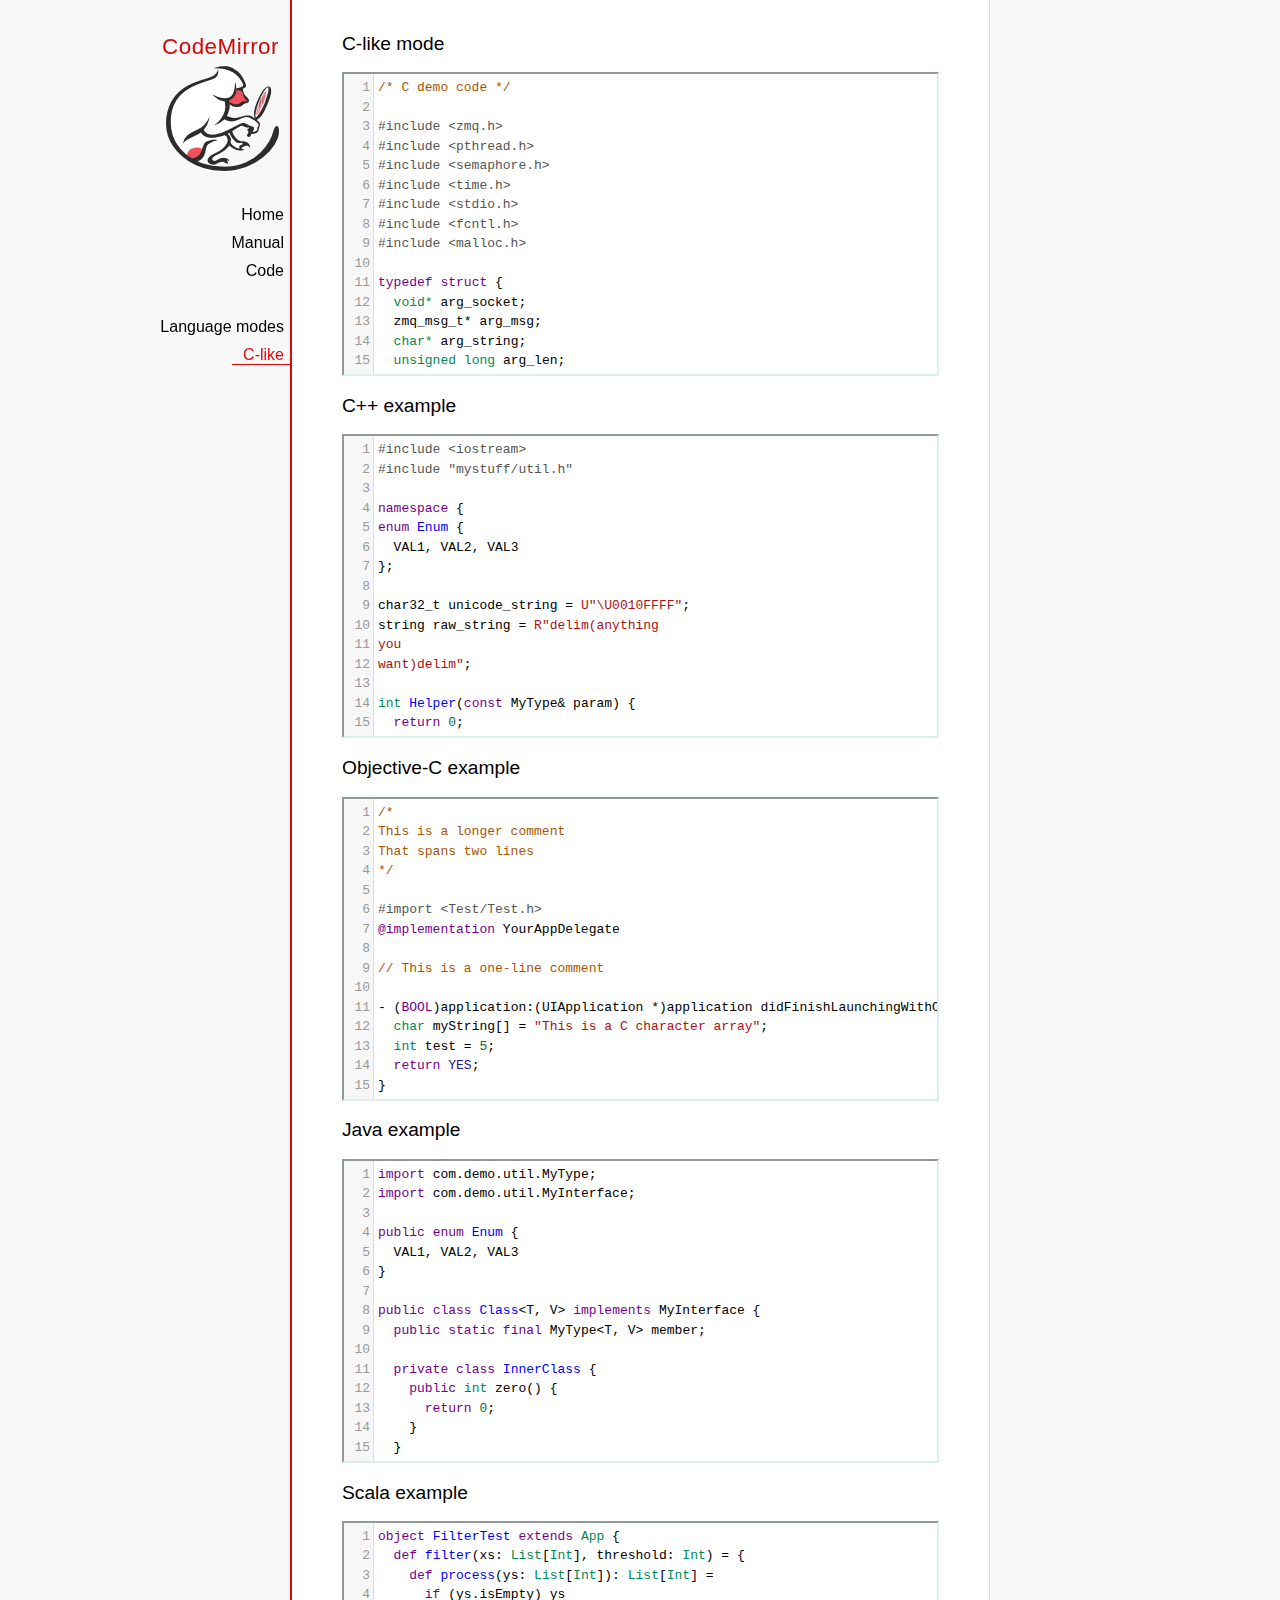
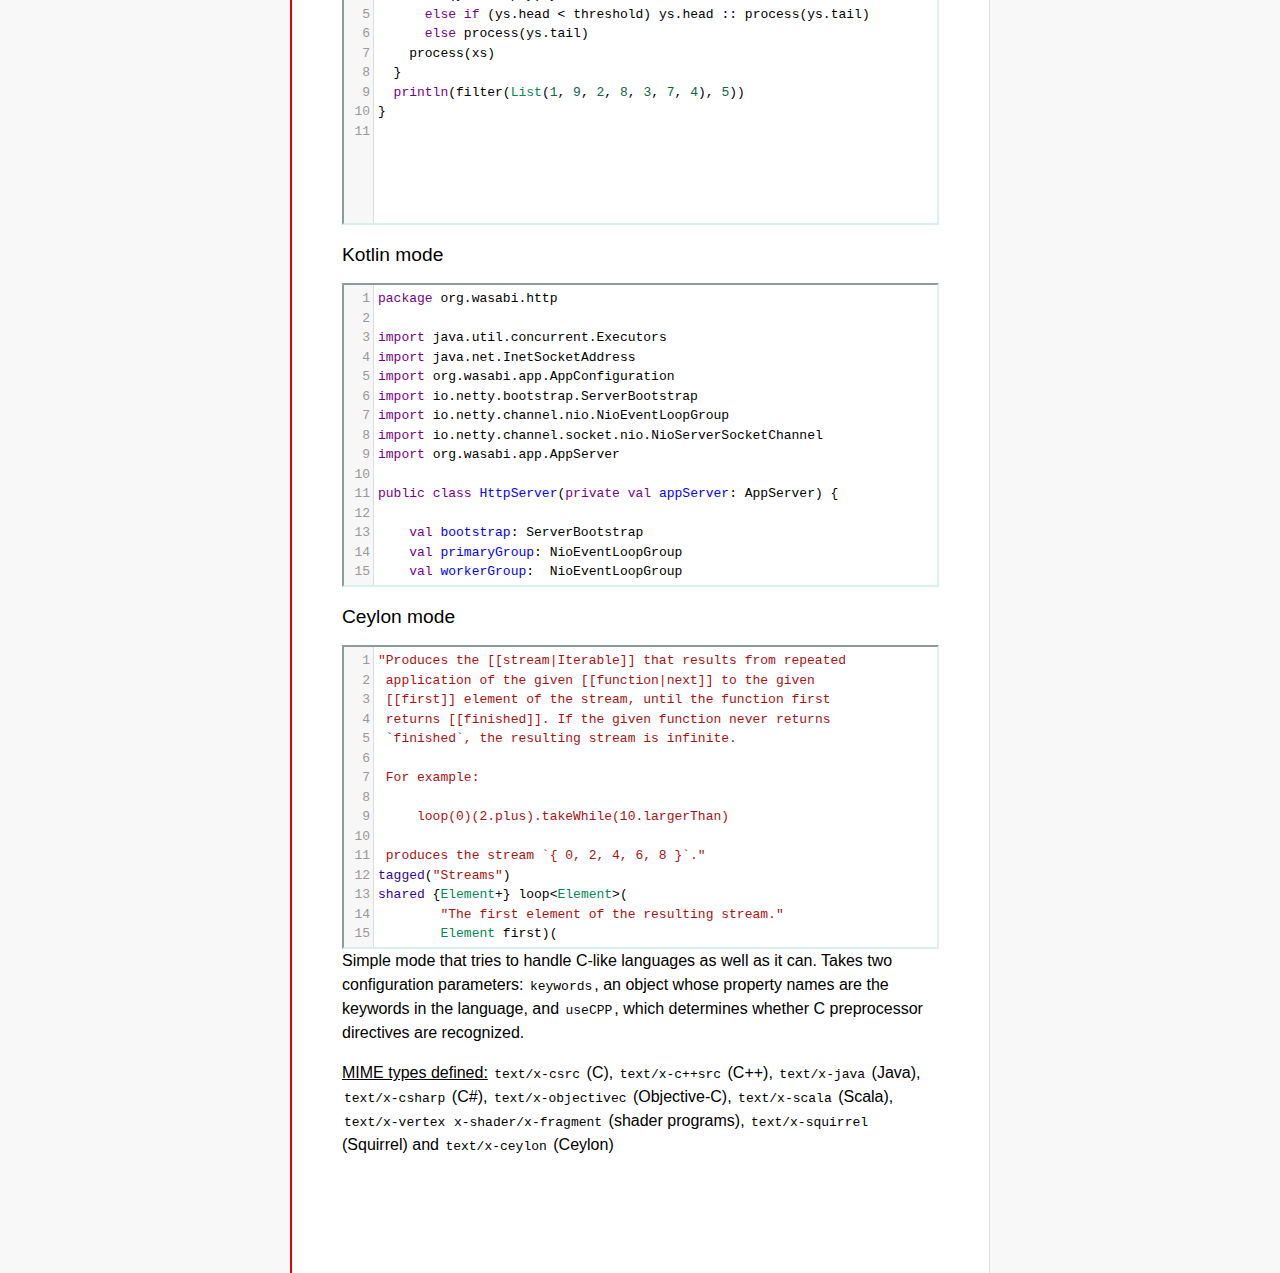
<file: packages/editor/codemirror/mode/clike/index.html>
<!doctype html>

<title>CodeMirror: C-like mode</title>
<meta charset="utf-8"/>
<link rel=stylesheet href="../../doc/docs.css">

<link rel="stylesheet" href="../../lib/codemirror.css">
<script src="../../lib/codemirror.js"></script>
<script src="../../addon/edit/matchbrackets.js"></script>
<link rel="stylesheet" href="../../addon/hint/show-hint.css">
<script src="../../addon/hint/show-hint.js"></script>
<script src="clike.js"></script>
<style>.CodeMirror {border: 2px inset #dee;}</style>
<div id=nav>
  <a href="http://codemirror.net"><h1>CodeMirror</h1><img id=logo src="../../doc/logo.png"></a>

  <ul>
    <li><a href="../../index.html">Home</a>
    <li><a href="../../doc/manual.html">Manual</a>
    <li><a href="https://github.com/codemirror/codemirror">Code</a>
  </ul>
  <ul>
    <li><a href="../index.html">Language modes</a>
    <li><a class=active href="#">C-like</a>
  </ul>
</div>

<article>
<h2>C-like mode</h2>

<div><textarea id="c-code">
/* C demo code */

#include <zmq.h>
#include <pthread.h>
#include <semaphore.h>
#include <time.h>
#include <stdio.h>
#include <fcntl.h>
#include <malloc.h>

typedef struct {
  void* arg_socket;
  zmq_msg_t* arg_msg;
  char* arg_string;
  unsigned long arg_len;
  int arg_int, arg_command;

  int signal_fd;
  int pad;
  void* context;
  sem_t sem;
} acl_zmq_context;

#define p(X) (context->arg_##X)

void* zmq_thread(void* context_pointer) {
  acl_zmq_context* context = (acl_zmq_context*)context_pointer;
  char ok = 'K', err = 'X';
  int res;

  while (1) {
    while ((res = sem_wait(&amp;context->sem)) == EINTR);
    if (res) {write(context->signal_fd, &amp;err, 1); goto cleanup;}
    switch(p(command)) {
    case 0: goto cleanup;
    case 1: p(socket) = zmq_socket(context->context, p(int)); break;
    case 2: p(int) = zmq_close(p(socket)); break;
    case 3: p(int) = zmq_bind(p(socket), p(string)); break;
    case 4: p(int) = zmq_connect(p(socket), p(string)); break;
    case 5: p(int) = zmq_getsockopt(p(socket), p(int), (void*)p(string), &amp;p(len)); break;
    case 6: p(int) = zmq_setsockopt(p(socket), p(int), (void*)p(string), p(len)); break;
    case 7: p(int) = zmq_send(p(socket), p(msg), p(int)); break;
    case 8: p(int) = zmq_recv(p(socket), p(msg), p(int)); break;
    case 9: p(int) = zmq_poll(p(socket), p(int), p(len)); break;
    }
    p(command) = errno;
    write(context->signal_fd, &amp;ok, 1);
  }
 cleanup:
  close(context->signal_fd);
  free(context_pointer);
  return 0;
}

void* zmq_thread_init(void* zmq_context, int signal_fd) {
  acl_zmq_context* context = malloc(sizeof(acl_zmq_context));
  pthread_t thread;

  context->context = zmq_context;
  context->signal_fd = signal_fd;
  sem_init(&amp;context->sem, 1, 0);
  pthread_create(&amp;thread, 0, &amp;zmq_thread, context);
  pthread_detach(thread);
  return context;
}
</textarea></div>

<h2>C++ example</h2>

<div><textarea id="cpp-code">
#include <iostream>
#include "mystuff/util.h"

namespace {
enum Enum {
  VAL1, VAL2, VAL3
};

char32_t unicode_string = U"\U0010FFFF";
string raw_string = R"delim(anything
you
want)delim";

int Helper(const MyType& param) {
  return 0;
}
} // namespace

class ForwardDec;

template <class T, class V>
class Class : public BaseClass {
  const MyType<T, V> member_;

 public:
  const MyType<T, V>& Method() const {
    return member_;
  }

  void Method2(MyType<T, V>* value);
}

template <class T, class V>
void Class::Method2(MyType<T, V>* value) {
  std::out << 1 >> method();
  value->Method3(member_);
  member_ = value;
}
</textarea></div>

<h2>Objective-C example</h2>

<div><textarea id="objectivec-code">
/*
This is a longer comment
That spans two lines
*/

#import <Test/Test.h>
@implementation YourAppDelegate

// This is a one-line comment

- (BOOL)application:(UIApplication *)application didFinishLaunchingWithOptions:(NSDictionary *)launchOptions{
  char myString[] = "This is a C character array";
  int test = 5;
  return YES;
}
</textarea></div>

<h2>Java example</h2>

<div><textarea id="java-code">
import com.demo.util.MyType;
import com.demo.util.MyInterface;

public enum Enum {
  VAL1, VAL2, VAL3
}

public class Class<T, V> implements MyInterface {
  public static final MyType<T, V> member;
  
  private class InnerClass {
    public int zero() {
      return 0;
    }
  }

  @Override
  public MyType method() {
    return member;
  }

  public void method2(MyType<T, V> value) {
    method();
    value.method3();
    member = value;
  }
}
</textarea></div>

<h2>Scala example</h2>

<div><textarea id="scala-code">
object FilterTest extends App {
  def filter(xs: List[Int], threshold: Int) = {
    def process(ys: List[Int]): List[Int] =
      if (ys.isEmpty) ys
      else if (ys.head < threshold) ys.head :: process(ys.tail)
      else process(ys.tail)
    process(xs)
  }
  println(filter(List(1, 9, 2, 8, 3, 7, 4), 5))
}
</textarea></div>

<h2>Kotlin mode</h2>

<div><textarea id="kotlin-code">
package org.wasabi.http

import java.util.concurrent.Executors
import java.net.InetSocketAddress
import org.wasabi.app.AppConfiguration
import io.netty.bootstrap.ServerBootstrap
import io.netty.channel.nio.NioEventLoopGroup
import io.netty.channel.socket.nio.NioServerSocketChannel
import org.wasabi.app.AppServer

public class HttpServer(private val appServer: AppServer) {

    val bootstrap: ServerBootstrap
    val primaryGroup: NioEventLoopGroup
    val workerGroup:  NioEventLoopGroup

    init {
        // Define worker groups
        primaryGroup = NioEventLoopGroup()
        workerGroup = NioEventLoopGroup()

        // Initialize bootstrap of server
        bootstrap = ServerBootstrap()

        bootstrap.group(primaryGroup, workerGroup)
        bootstrap.channel(javaClass<NioServerSocketChannel>())
        bootstrap.childHandler(NettyPipelineInitializer(appServer))
    }

    public fun start(wait: Boolean = true) {
        val channel = bootstrap.bind(appServer.configuration.port)?.sync()?.channel()

        if (wait) {
            channel?.closeFuture()?.sync()
        }
    }

    public fun stop() {
        // Shutdown all event loops
        primaryGroup.shutdownGracefully()
        workerGroup.shutdownGracefully()

        // Wait till all threads are terminated
        primaryGroup.terminationFuture().sync()
        workerGroup.terminationFuture().sync()
    }
}
</textarea></div>

<h2>Ceylon mode</h2>

<div><textarea id="ceylon-code">
"Produces the [[stream|Iterable]] that results from repeated
 application of the given [[function|next]] to the given
 [[first]] element of the stream, until the function first
 returns [[finished]]. If the given function never returns 
 `finished`, the resulting stream is infinite.

 For example:

     loop(0)(2.plus).takeWhile(10.largerThan)

 produces the stream `{ 0, 2, 4, 6, 8 }`."
tagged("Streams")
shared {Element+} loop&lt;Element&gt;(
        "The first element of the resulting stream."
        Element first)(
        "The function that produces the next element of the
         stream, given the current element. The function may
         return [[finished]] to indicate the end of the 
         stream."
        Element|Finished next(Element element))
    =&gt; let (start = first)
    object satisfies {Element+} {
        first =&gt; start;
        empty =&gt; false;
        function nextElement(Element element)
                =&gt; next(element);
        iterator()
                =&gt; object satisfies Iterator&lt;Element&gt; {
            variable Element|Finished current = start;
            shared actual Element|Finished next() {
                if (!is Finished result = current) {
                    current = nextElement(result);
                    return result;
                }
                else {
                    return finished;
                }
            }
        };
    };
</textarea></div>

    <script>
      var cEditor = CodeMirror.fromTextArea(document.getElementById("c-code"), {
        lineNumbers: true,
        matchBrackets: true,
        mode: "text/x-csrc"
      });
      var cppEditor = CodeMirror.fromTextArea(document.getElementById("cpp-code"), {
        lineNumbers: true,
        matchBrackets: true,
        mode: "text/x-c++src"
      });
      var javaEditor = CodeMirror.fromTextArea(document.getElementById("java-code"), {
        lineNumbers: true,
        matchBrackets: true,
        mode: "text/x-java"
      });
      var objectivecEditor = CodeMirror.fromTextArea(document.getElementById("objectivec-code"), {
        lineNumbers: true,
        matchBrackets: true,
        mode: "text/x-objectivec"
      });
      var scalaEditor = CodeMirror.fromTextArea(document.getElementById("scala-code"), {
        lineNumbers: true,
        matchBrackets: true,
        mode: "text/x-scala"
      });
      var kotlinEditor = CodeMirror.fromTextArea(document.getElementById("kotlin-code"), {
          lineNumbers: true,
          matchBrackets: true,
          mode: "text/x-kotlin"
      });
      var ceylonEditor = CodeMirror.fromTextArea(document.getElementById("ceylon-code"), {
          lineNumbers: true,
          matchBrackets: true,
          mode: "text/x-ceylon"
      });
      var mac = CodeMirror.keyMap.default == CodeMirror.keyMap.macDefault;
      CodeMirror.keyMap.default[(mac ? "Cmd" : "Ctrl") + "-Space"] = "autocomplete";
    </script>

    <p>Simple mode that tries to handle C-like languages as well as it
    can. Takes two configuration parameters: <code>keywords</code>, an
    object whose property names are the keywords in the language,
    and <code>useCPP</code>, which determines whether C preprocessor
    directives are recognized.</p>

    <p><strong>MIME types defined:</strong> <code>text/x-csrc</code>
    (C), <code>text/x-c++src</code> (C++), <code>text/x-java</code>
    (Java), <code>text/x-csharp</code> (C#),
    <code>text/x-objectivec</code> (Objective-C),
    <code>text/x-scala</code> (Scala), <code>text/x-vertex</code>
    <code>x-shader/x-fragment</code> (shader programs),
    <code>text/x-squirrel</code> (Squirrel) and
    <code>text/x-ceylon</code> (Ceylon)</p>
</article>
</file>
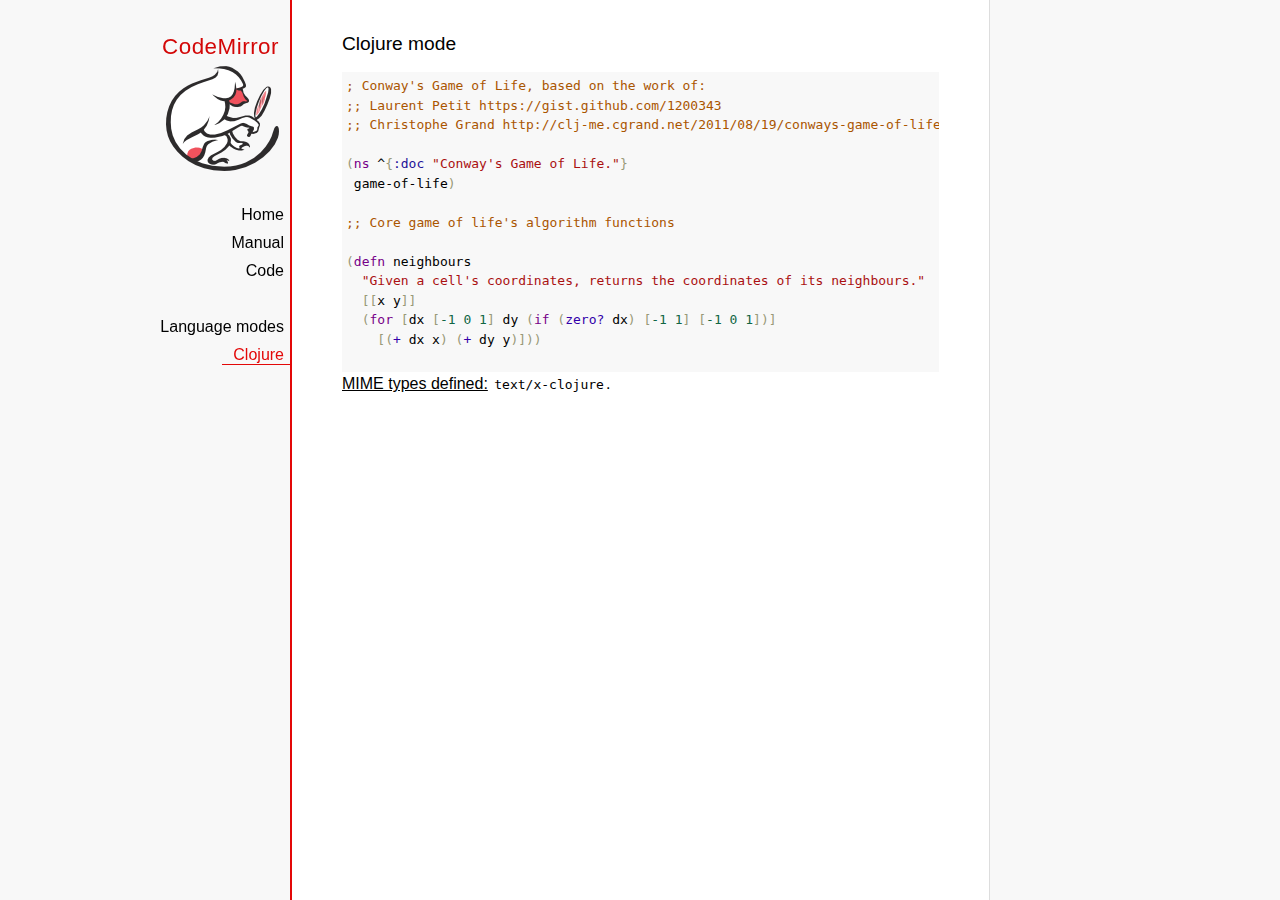
<file: packages/editor/codemirror/mode/clojure/index.html>
<!doctype html>

<title>CodeMirror: Clojure mode</title>
<meta charset="utf-8"/>
<link rel=stylesheet href="../../doc/docs.css">

<link rel="stylesheet" href="../../lib/codemirror.css">
<script src="../../lib/codemirror.js"></script>
<script src="clojure.js"></script>
<style>.CodeMirror {background: #f8f8f8;}</style>
<div id=nav>
  <a href="http://codemirror.net"><h1>CodeMirror</h1><img id=logo src="../../doc/logo.png"></a>

  <ul>
    <li><a href="../../index.html">Home</a>
    <li><a href="../../doc/manual.html">Manual</a>
    <li><a href="https://github.com/codemirror/codemirror">Code</a>
  </ul>
  <ul>
    <li><a href="../index.html">Language modes</a>
    <li><a class=active href="#">Clojure</a>
  </ul>
</div>

<article>
<h2>Clojure mode</h2>
<form><textarea id="code" name="code">
; Conway's Game of Life, based on the work of:
;; Laurent Petit https://gist.github.com/1200343
;; Christophe Grand http://clj-me.cgrand.net/2011/08/19/conways-game-of-life

(ns ^{:doc "Conway's Game of Life."}
 game-of-life)

;; Core game of life's algorithm functions

(defn neighbours
  "Given a cell's coordinates, returns the coordinates of its neighbours."
  [[x y]]
  (for [dx [-1 0 1] dy (if (zero? dx) [-1 1] [-1 0 1])]
    [(+ dx x) (+ dy y)]))

(defn step
  "Given a set of living cells, computes the new set of living cells."
  [cells]
  (set (for [[cell n] (frequencies (mapcat neighbours cells))
             :when (or (= n 3) (and (= n 2) (cells cell)))]
         cell)))

;; Utility methods for displaying game on a text terminal

(defn print-board
  "Prints a board on *out*, representing a step in the game."
  [board w h]
  (doseq [x (range (inc w)) y (range (inc h))]
    (if (= y 0) (print "\n"))
    (print (if (board [x y]) "[X]" " . "))))

(defn display-grids
  "Prints a squence of boards on *out*, representing several steps."
  [grids w h]
  (doseq [board grids]
    (print-board board w h)
    (print "\n")))

;; Launches an example board

(def
  ^{:doc "board represents the initial set of living cells"}
   board #{[2 1] [2 2] [2 3]})

(display-grids (take 3 (iterate step board)) 5 5)

;; Let's play with characters
(println \1 \a \# \\
         \" \( \newline
         \} \" \space
         \tab \return \backspace
         \u1000 \uAaAa \u9F9F)

;; Let's play with numbers
(+ 1 -1 1/2 -1/2 -0.5 0.5)

</textarea></form>
    <script>
      var editor = CodeMirror.fromTextArea(document.getElementById("code"), {});
    </script>

    <p><strong>MIME types defined:</strong> <code>text/x-clojure</code>.</p>

  </article>
</file>
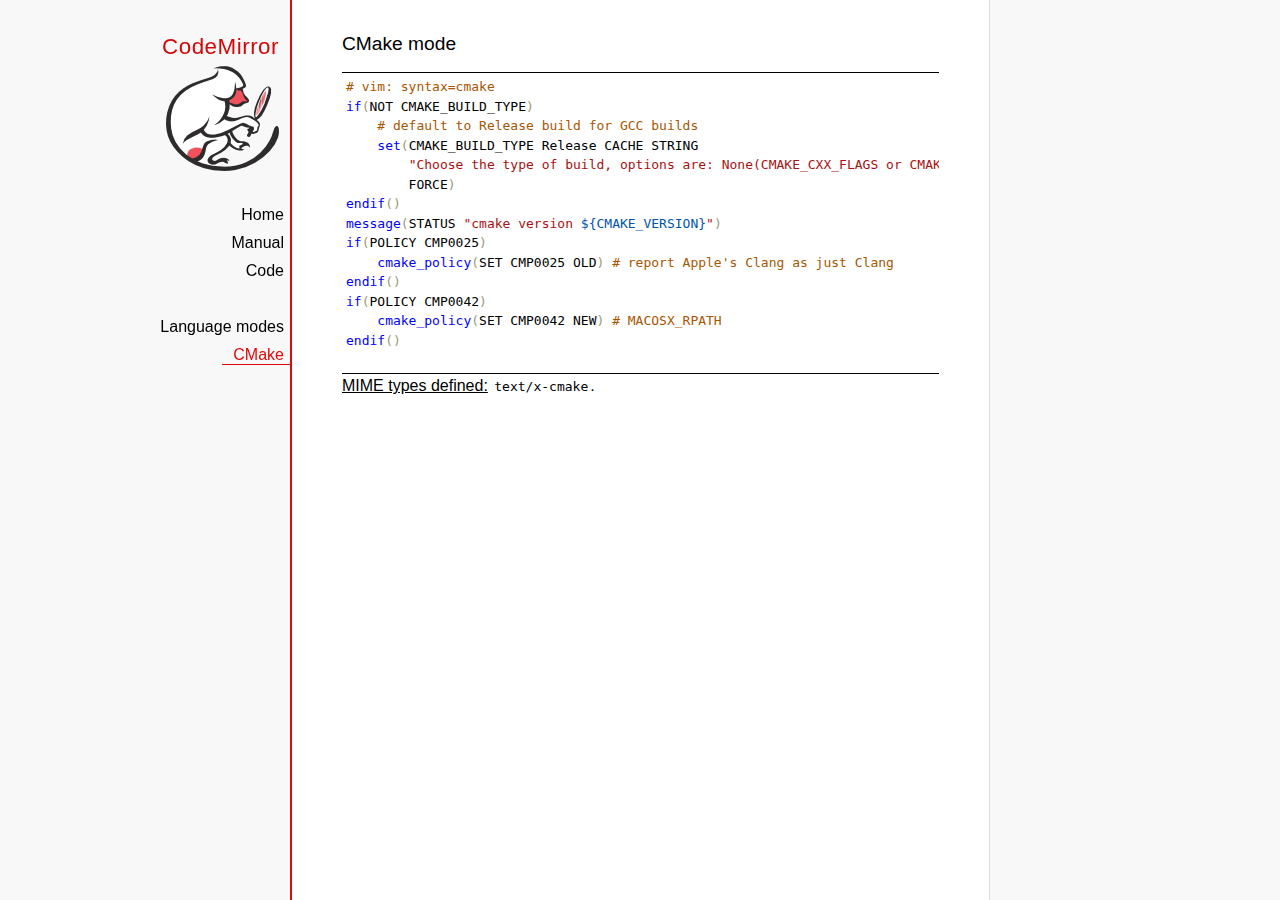
<file: packages/editor/codemirror/mode/cmake/index.html>
<!doctype html>

<title>CodeMirror: CMake mode</title>
<meta charset="utf-8"/>
<link rel=stylesheet href="../../doc/docs.css">

<link rel="stylesheet" href="../../lib/codemirror.css">
<script src="../../lib/codemirror.js"></script>
<script src="../../addon/edit/matchbrackets.js"></script>
<script src="cmake.js"></script>
<style>
      .CodeMirror {border-top: 1px solid black; border-bottom: 1px solid black;}
      .cm-s-default span.cm-arrow { color: red; }
    </style>
<div id=nav>
  <a href="http://codemirror.net"><h1>CodeMirror</h1><img id=logo src="../../doc/logo.png"></a>

  <ul>
    <li><a href="../../index.html">Home</a>
    <li><a href="../../doc/manual.html">Manual</a>
    <li><a href="https://github.com/codemirror/codemirror">Code</a>
  </ul>
  <ul>
    <li><a href="../index.html">Language modes</a>
    <li><a class=active href="#">CMake</a>
  </ul>
</div>

<article>
<h2>CMake mode</h2>
<form><textarea id="code" name="code">
# vim: syntax=cmake
if(NOT CMAKE_BUILD_TYPE)
    # default to Release build for GCC builds
    set(CMAKE_BUILD_TYPE Release CACHE STRING
        "Choose the type of build, options are: None(CMAKE_CXX_FLAGS or CMAKE_C_FLAGS used) Debug Release RelWithDebInfo MinSizeRel."
        FORCE)
endif()
message(STATUS "cmake version ${CMAKE_VERSION}")
if(POLICY CMP0025)
    cmake_policy(SET CMP0025 OLD) # report Apple's Clang as just Clang
endif()
if(POLICY CMP0042)
    cmake_policy(SET CMP0042 NEW) # MACOSX_RPATH
endif()

project (x265)
cmake_minimum_required (VERSION 2.8.8) # OBJECT libraries require 2.8.8
include(CheckIncludeFiles)
include(CheckFunctionExists)
include(CheckSymbolExists)
include(CheckCXXCompilerFlag)

# X265_BUILD must be incremented each time the public API is changed
set(X265_BUILD 48)
configure_file("${PROJECT_SOURCE_DIR}/x265.def.in"
               "${PROJECT_BINARY_DIR}/x265.def")
configure_file("${PROJECT_SOURCE_DIR}/x265_config.h.in"
               "${PROJECT_BINARY_DIR}/x265_config.h")

SET(CMAKE_MODULE_PATH "${PROJECT_SOURCE_DIR}/cmake" "${CMAKE_MODULE_PATH}")

# System architecture detection
string(TOLOWER "${CMAKE_SYSTEM_PROCESSOR}" SYSPROC)
set(X86_ALIASES x86 i386 i686 x86_64 amd64)
list(FIND X86_ALIASES "${SYSPROC}" X86MATCH)
if("${SYSPROC}" STREQUAL "" OR X86MATCH GREATER "-1")
    message(STATUS "Detected x86 target processor")
    set(X86 1)
    add_definitions(-DX265_ARCH_X86=1)
    if("${CMAKE_SIZEOF_VOID_P}" MATCHES 8)
        set(X64 1)
        add_definitions(-DX86_64=1)
    endif()
elseif(${SYSPROC} STREQUAL "armv6l")
    message(STATUS "Detected ARM target processor")
    set(ARM 1)
    add_definitions(-DX265_ARCH_ARM=1 -DHAVE_ARMV6=1)
else()
    message(STATUS "CMAKE_SYSTEM_PROCESSOR value `${CMAKE_SYSTEM_PROCESSOR}` is unknown")
    message(STATUS "Please add this value near ${CMAKE_CURRENT_LIST_FILE}:${CMAKE_CURRENT_LIST_LINE}")
endif()

if(UNIX)
    list(APPEND PLATFORM_LIBS pthread)
    find_library(LIBRT rt)
    if(LIBRT)
        list(APPEND PLATFORM_LIBS rt)
    endif()
    find_package(Numa)
    if(NUMA_FOUND)
        list(APPEND CMAKE_REQUIRED_LIBRARIES ${NUMA_LIBRARY})
        check_symbol_exists(numa_node_of_cpu numa.h NUMA_V2)
        if(NUMA_V2)
            add_definitions(-DHAVE_LIBNUMA)
            message(STATUS "libnuma found, building with support for NUMA nodes")
            list(APPEND PLATFORM_LIBS ${NUMA_LIBRARY})
            link_directories(${NUMA_LIBRARY_DIR})
            include_directories(${NUMA_INCLUDE_DIR})
        endif()
    endif()
    mark_as_advanced(LIBRT NUMA_FOUND)
endif(UNIX)

if(X64 AND NOT WIN32)
    option(ENABLE_PIC "Enable Position Independent Code" ON)
else()
    option(ENABLE_PIC "Enable Position Independent Code" OFF)
endif(X64 AND NOT WIN32)

# Compiler detection
if(CMAKE_GENERATOR STREQUAL "Xcode")
  set(XCODE 1)
endif()
if (APPLE)
  add_definitions(-DMACOS)
endif()
</textarea></form>
    <script>
      var editor = CodeMirror.fromTextArea(document.getElementById("code"), {
        mode: "text/x-cmake",
        matchBrackets: true,
        indentUnit: 4
      });
    </script>

    <p><strong>MIME types defined:</strong> <code>text/x-cmake</code>.</p>

  </article>
</file>
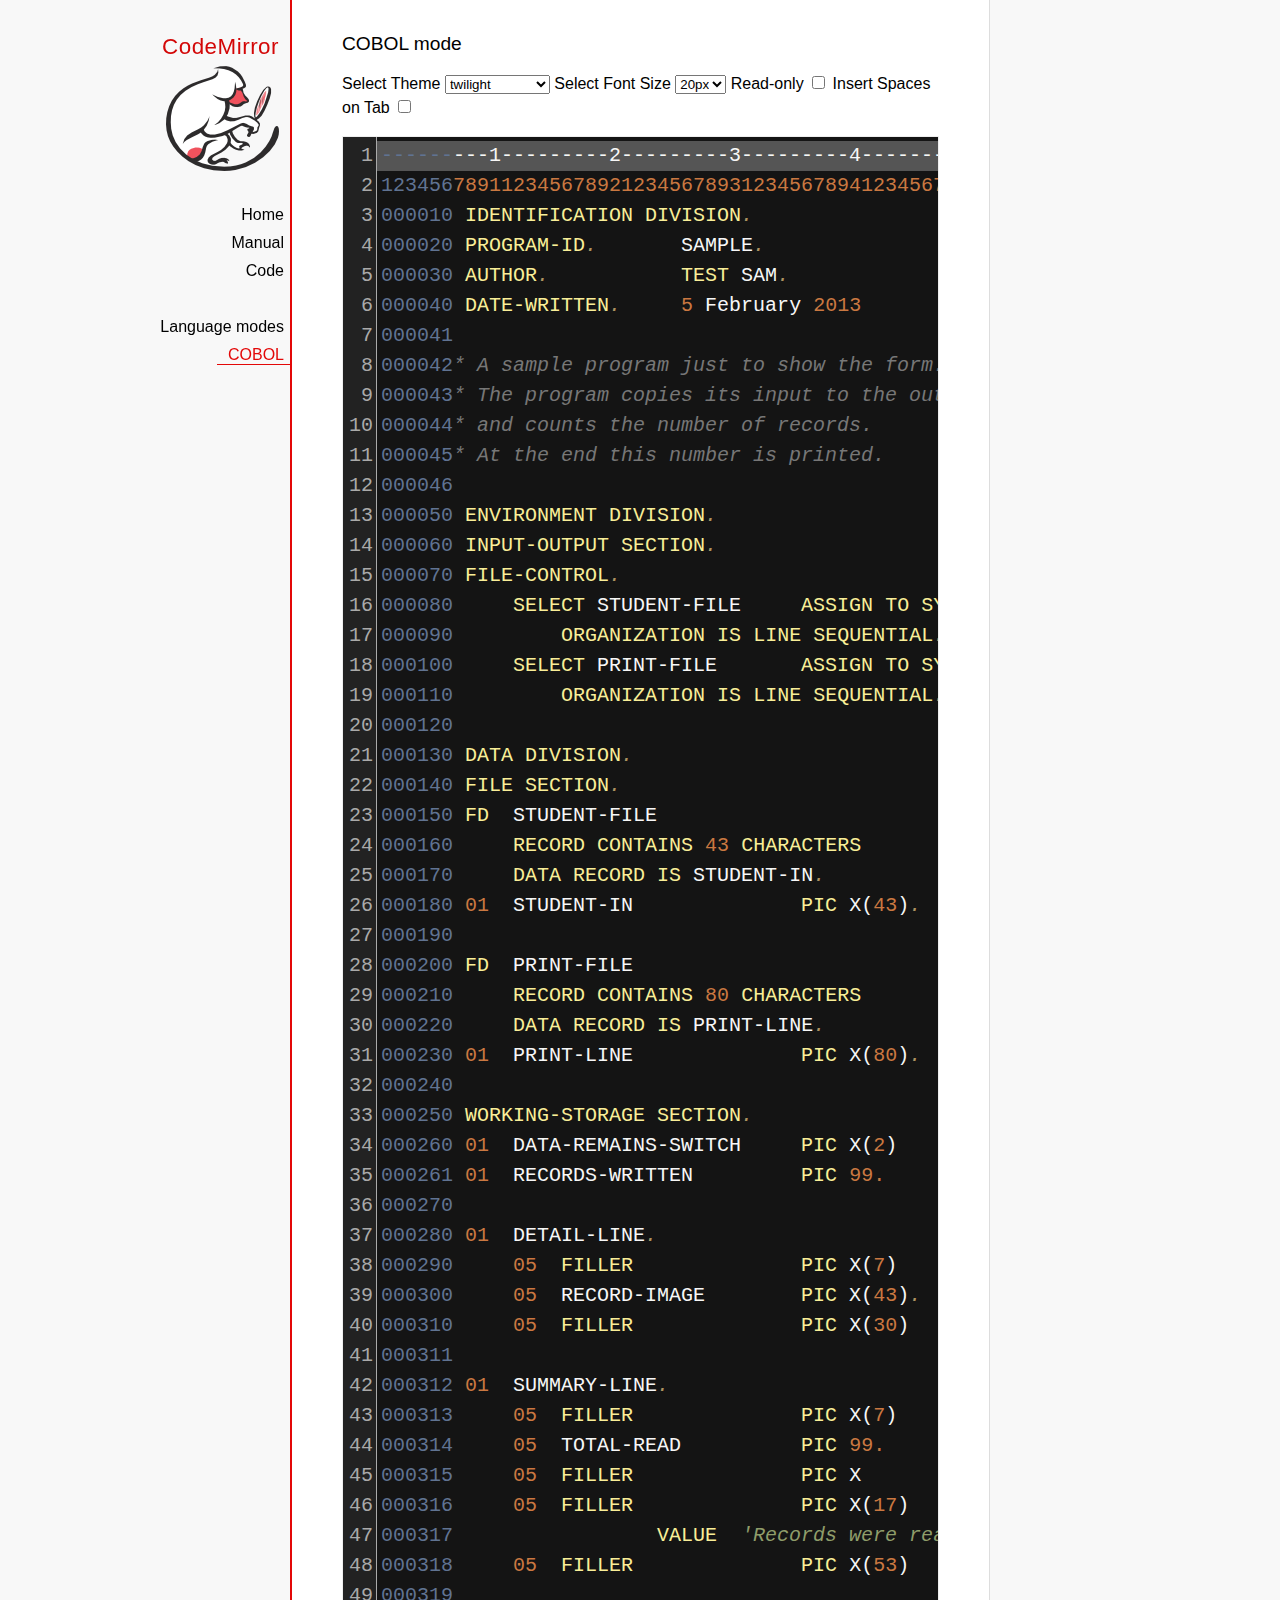
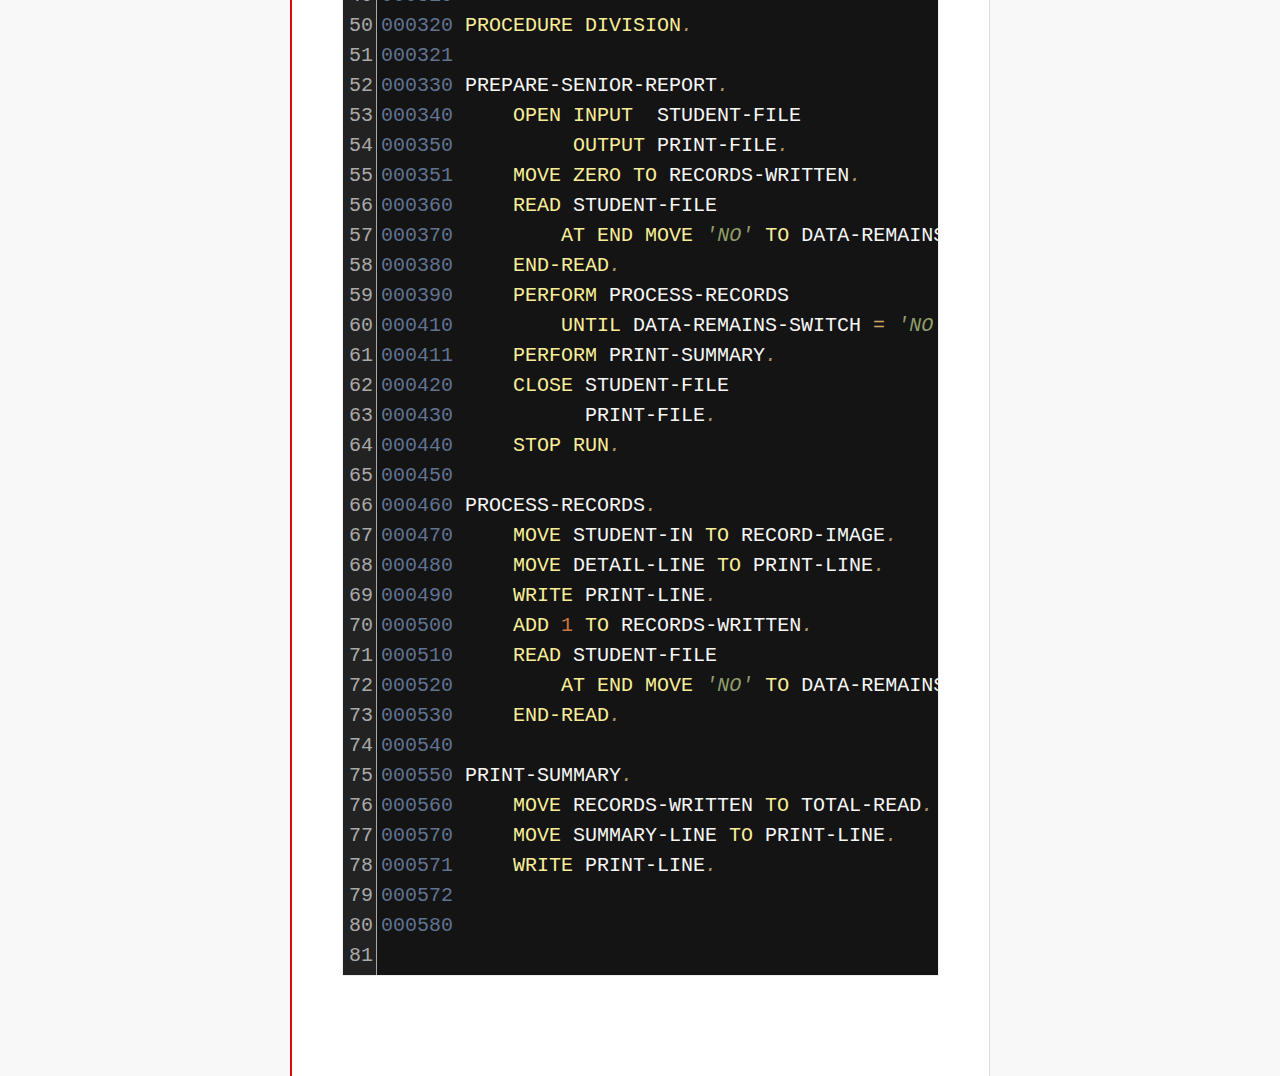
<file: packages/editor/codemirror/mode/cobol/index.html>
<!doctype html>

<title>CodeMirror: COBOL mode</title>
<meta charset="utf-8"/>
<link rel=stylesheet href="../../doc/docs.css">

<link rel="stylesheet" href="../../lib/codemirror.css">
<link rel="stylesheet" href="../../theme/neat.css">
<link rel="stylesheet" href="../../theme/elegant.css">
<link rel="stylesheet" href="../../theme/erlang-dark.css">
<link rel="stylesheet" href="../../theme/night.css">
<link rel="stylesheet" href="../../theme/monokai.css">
<link rel="stylesheet" href="../../theme/cobalt.css">
<link rel="stylesheet" href="../../theme/eclipse.css">
<link rel="stylesheet" href="../../theme/rubyblue.css">
<link rel="stylesheet" href="../../theme/lesser-dark.css">
<link rel="stylesheet" href="../../theme/xq-dark.css">
<link rel="stylesheet" href="../../theme/xq-light.css">
<link rel="stylesheet" href="../../theme/ambiance.css">
<link rel="stylesheet" href="../../theme/blackboard.css">
<link rel="stylesheet" href="../../theme/vibrant-ink.css">
<link rel="stylesheet" href="../../theme/solarized.css">
<link rel="stylesheet" href="../../theme/twilight.css">
<link rel="stylesheet" href="../../theme/midnight.css">
<link rel="stylesheet" href="../../addon/dialog/dialog.css">
<script src="../../lib/codemirror.js"></script>
<script src="../../addon/edit/matchbrackets.js"></script>
<script src="cobol.js"></script>
<script src="../../addon/selection/active-line.js"></script>
<script src="../../addon/search/search.js"></script>
<script src="../../addon/dialog/dialog.js"></script>
<script src="../../addon/search/searchcursor.js"></script>
<style>
        .CodeMirror {
          border: 1px solid #eee;
          font-size : 20px;
          height : auto !important;
        }
        .CodeMirror-activeline-background {background: #555555 !important;}
    </style>
<div id=nav>
  <a href="http://codemirror.net"><h1>CodeMirror</h1><img id=logo src="../../doc/logo.png"></a>

  <ul>
    <li><a href="../../index.html">Home</a>
    <li><a href="../../doc/manual.html">Manual</a>
    <li><a href="https://github.com/codemirror/codemirror">Code</a>
  </ul>
  <ul>
    <li><a href="../index.html">Language modes</a>
    <li><a class=active href="#">COBOL</a>
  </ul>
</div>

<article>
<h2>COBOL mode</h2>

    <p> Select Theme <select onchange="selectTheme()" id="selectTheme">
        <option>default</option>
        <option>ambiance</option>
        <option>blackboard</option>
        <option>cobalt</option>
        <option>eclipse</option>
        <option>elegant</option>
        <option>erlang-dark</option>
        <option>lesser-dark</option>
        <option>midnight</option>
        <option>monokai</option>
        <option>neat</option>
        <option>night</option>
        <option>rubyblue</option>
        <option>solarized dark</option>
        <option>solarized light</option>
        <option selected>twilight</option>
        <option>vibrant-ink</option>
        <option>xq-dark</option>
        <option>xq-light</option>
    </select>    Select Font Size <select onchange="selectFontsize()" id="selectFontSize">
          <option value="13px">13px</option>
          <option value="14px">14px</option>
          <option value="16px">16px</option>
          <option value="18px">18px</option>
          <option value="20px" selected="selected">20px</option>
          <option value="24px">24px</option>
          <option value="26px">26px</option>
          <option value="28px">28px</option>
          <option value="30px">30px</option>
          <option value="32px">32px</option>
          <option value="34px">34px</option>
          <option value="36px">36px</option>
        </select>
<label for="checkBoxReadOnly">Read-only</label>
<input type="checkbox" id="checkBoxReadOnly" onchange="selectReadOnly()">
<label for="id_tabToIndentSpace">Insert Spaces on Tab</label>
<input type="checkbox" id="id_tabToIndentSpace" onchange="tabToIndentSpace()">
</p>
<textarea id="code" name="code">
---------1---------2---------3---------4---------5---------6---------7---------8
12345678911234567892123456789312345678941234567895123456789612345678971234567898
000010 IDENTIFICATION DIVISION.                                        MODTGHERE
000020 PROGRAM-ID.       SAMPLE.
000030 AUTHOR.           TEST SAM. 
000040 DATE-WRITTEN.     5 February 2013
000041
000042* A sample program just to show the form.
000043* The program copies its input to the output,
000044* and counts the number of records.
000045* At the end this number is printed.
000046
000050 ENVIRONMENT DIVISION.
000060 INPUT-OUTPUT SECTION.
000070 FILE-CONTROL.
000080     SELECT STUDENT-FILE     ASSIGN TO SYSIN
000090         ORGANIZATION IS LINE SEQUENTIAL.
000100     SELECT PRINT-FILE       ASSIGN TO SYSOUT
000110         ORGANIZATION IS LINE SEQUENTIAL.
000120
000130 DATA DIVISION.
000140 FILE SECTION.
000150 FD  STUDENT-FILE
000160     RECORD CONTAINS 43 CHARACTERS
000170     DATA RECORD IS STUDENT-IN.
000180 01  STUDENT-IN              PIC X(43).
000190
000200 FD  PRINT-FILE
000210     RECORD CONTAINS 80 CHARACTERS
000220     DATA RECORD IS PRINT-LINE.
000230 01  PRINT-LINE              PIC X(80).
000240
000250 WORKING-STORAGE SECTION.
000260 01  DATA-REMAINS-SWITCH     PIC X(2)      VALUE SPACES.
000261 01  RECORDS-WRITTEN         PIC 99.
000270
000280 01  DETAIL-LINE.
000290     05  FILLER              PIC X(7)      VALUE SPACES.
000300     05  RECORD-IMAGE        PIC X(43).
000310     05  FILLER              PIC X(30)     VALUE SPACES.
000311 
000312 01  SUMMARY-LINE.
000313     05  FILLER              PIC X(7)      VALUE SPACES.
000314     05  TOTAL-READ          PIC 99.
000315     05  FILLER              PIC X         VALUE SPACE.
000316     05  FILLER              PIC X(17)     
000317                 VALUE  'Records were read'.
000318     05  FILLER              PIC X(53)     VALUE SPACES.
000319
000320 PROCEDURE DIVISION.
000321
000330 PREPARE-SENIOR-REPORT.
000340     OPEN INPUT  STUDENT-FILE
000350          OUTPUT PRINT-FILE.
000351     MOVE ZERO TO RECORDS-WRITTEN.
000360     READ STUDENT-FILE
000370         AT END MOVE 'NO' TO DATA-REMAINS-SWITCH
000380     END-READ.
000390     PERFORM PROCESS-RECORDS
000410         UNTIL DATA-REMAINS-SWITCH = 'NO'.
000411     PERFORM PRINT-SUMMARY.
000420     CLOSE STUDENT-FILE
000430           PRINT-FILE.
000440     STOP RUN.
000450
000460 PROCESS-RECORDS.
000470     MOVE STUDENT-IN TO RECORD-IMAGE.
000480     MOVE DETAIL-LINE TO PRINT-LINE.
000490     WRITE PRINT-LINE.
000500     ADD 1 TO RECORDS-WRITTEN.
000510     READ STUDENT-FILE
000520         AT END MOVE 'NO' TO DATA-REMAINS-SWITCH
000530     END-READ. 
000540
000550 PRINT-SUMMARY.
000560     MOVE RECORDS-WRITTEN TO TOTAL-READ.
000570     MOVE SUMMARY-LINE TO PRINT-LINE.
000571     WRITE PRINT-LINE. 
000572
000580
</textarea>
    <script>
      var editor = CodeMirror.fromTextArea(document.getElementById("code"), {
        lineNumbers: true,
        matchBrackets: true,
        mode: "text/x-cobol",
        theme : "twilight",
        styleActiveLine: true,
        showCursorWhenSelecting : true,  
      });
      function selectTheme() {
        var themeInput = document.getElementById("selectTheme");
        var theme = themeInput.options[themeInput.selectedIndex].innerHTML;
        editor.setOption("theme", theme);
      }
      function selectFontsize() {
        var fontSizeInput = document.getElementById("selectFontSize");
        var fontSize = fontSizeInput.options[fontSizeInput.selectedIndex].innerHTML;
        editor.getWrapperElement().style.fontSize = fontSize;
        editor.refresh();
      }
      function selectReadOnly() {
        editor.setOption("readOnly", document.getElementById("checkBoxReadOnly").checked);
      }
      function tabToIndentSpace() {
        if (document.getElementById("id_tabToIndentSpace").checked) {
            editor.setOption("extraKeys", {Tab: function(cm) { cm.replaceSelection("    ", "end"); }});
        } else {
            editor.setOption("extraKeys", {Tab: function(cm) { cm.replaceSelection("    ", "end"); }});
        }
      }
    </script>
  </article>
</file>
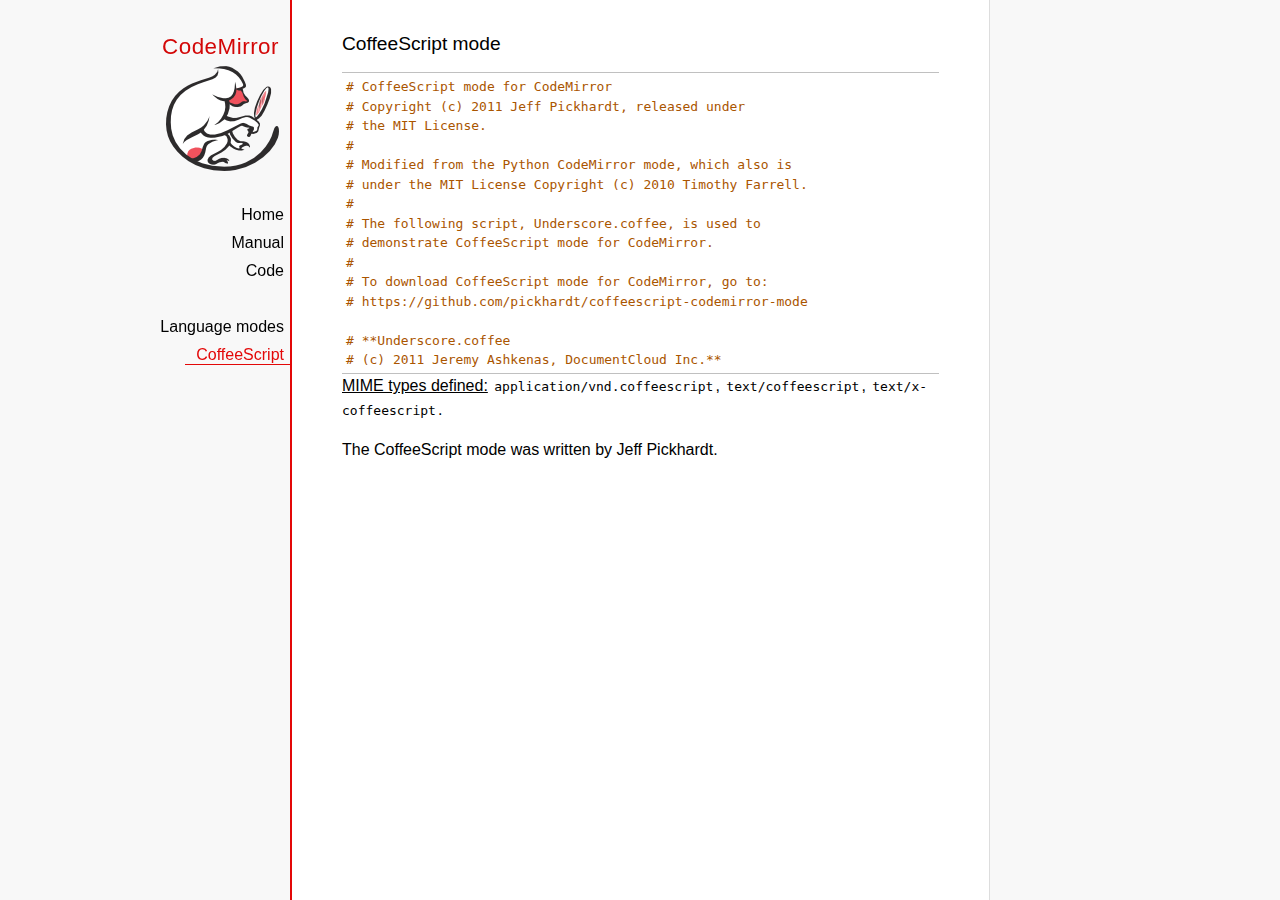
<file: packages/editor/codemirror/mode/coffeescript/index.html>
<!doctype html>

<title>CodeMirror: CoffeeScript mode</title>
<meta charset="utf-8"/>
<link rel=stylesheet href="../../doc/docs.css">

<link rel="stylesheet" href="../../lib/codemirror.css">
<script src="../../lib/codemirror.js"></script>
<script src="coffeescript.js"></script>
<style>.CodeMirror {border-top: 1px solid silver; border-bottom: 1px solid silver;}</style>
<div id=nav>
  <a href="http://codemirror.net"><h1>CodeMirror</h1><img id=logo src="../../doc/logo.png"></a>

  <ul>
    <li><a href="../../index.html">Home</a>
    <li><a href="../../doc/manual.html">Manual</a>
    <li><a href="https://github.com/codemirror/codemirror">Code</a>
  </ul>
  <ul>
    <li><a href="../index.html">Language modes</a>
    <li><a class=active href="#">CoffeeScript</a>
  </ul>
</div>

<article>
<h2>CoffeeScript mode</h2>
<form><textarea id="code" name="code">
# CoffeeScript mode for CodeMirror
# Copyright (c) 2011 Jeff Pickhardt, released under
# the MIT License.
#
# Modified from the Python CodeMirror mode, which also is 
# under the MIT License Copyright (c) 2010 Timothy Farrell.
#
# The following script, Underscore.coffee, is used to 
# demonstrate CoffeeScript mode for CodeMirror.
#
# To download CoffeeScript mode for CodeMirror, go to:
# https://github.com/pickhardt/coffeescript-codemirror-mode

# **Underscore.coffee
# (c) 2011 Jeremy Ashkenas, DocumentCloud Inc.**
# Underscore is freely distributable under the terms of the
# [MIT license](http://en.wikipedia.org/wiki/MIT_License).
# Portions of Underscore are inspired by or borrowed from
# [Prototype.js](http://prototypejs.org/api), Oliver Steele's
# [Functional](http://osteele.com), and John Resig's
# [Micro-Templating](http://ejohn.org).
# For all details and documentation:
# http://documentcloud.github.com/underscore/


# Baseline setup
# --------------

# Establish the root object, `window` in the browser, or `global` on the server.
root = this


# Save the previous value of the `_` variable.
previousUnderscore = root._

### Multiline
    comment
###

# Establish the object that gets thrown to break out of a loop iteration.
# `StopIteration` is SOP on Mozilla.
breaker = if typeof(StopIteration) is 'undefined' then '__break__' else StopIteration


#### Docco style single line comment (title)


# Helper function to escape **RegExp** contents, because JS doesn't have one.
escapeRegExp = (string) -> string.replace(/([.*+?^${}()|[\]\/\\])/g, '\\$1')


# Save bytes in the minified (but not gzipped) version:
ArrayProto = Array.prototype
ObjProto = Object.prototype


# Create quick reference variables for speed access to core prototypes.
slice = ArrayProto.slice
unshift = ArrayProto.unshift
toString = ObjProto.toString
hasOwnProperty = ObjProto.hasOwnProperty
propertyIsEnumerable = ObjProto.propertyIsEnumerable


# All **ECMA5** native implementations we hope to use are declared here.
nativeForEach = ArrayProto.forEach
nativeMap = ArrayProto.map
nativeReduce = ArrayProto.reduce
nativeReduceRight = ArrayProto.reduceRight
nativeFilter = ArrayProto.filter
nativeEvery = ArrayProto.every
nativeSome = ArrayProto.some
nativeIndexOf = ArrayProto.indexOf
nativeLastIndexOf = ArrayProto.lastIndexOf
nativeIsArray = Array.isArray
nativeKeys = Object.keys


# Create a safe reference to the Underscore object for use below.
_ = (obj) -> new wrapper(obj)


# Export the Underscore object for **CommonJS**.
if typeof(exports) != 'undefined' then exports._ = _


# Export Underscore to global scope.
root._ = _


# Current version.
_.VERSION = '1.1.0'


# Collection Functions
# --------------------

# The cornerstone, an **each** implementation.
# Handles objects implementing **forEach**, arrays, and raw objects.
_.each = (obj, iterator, context) ->
  try
    if nativeForEach and obj.forEach is nativeForEach
      obj.forEach iterator, context
    else if _.isNumber obj.length
      iterator.call context, obj[i], i, obj for i in [0...obj.length]
    else
      iterator.call context, val, key, obj for own key, val of obj
  catch e
    throw e if e isnt breaker
  obj


# Return the results of applying the iterator to each element. Use JavaScript
# 1.6's version of **map**, if possible.
_.map = (obj, iterator, context) ->
  return obj.map(iterator, context) if nativeMap and obj.map is nativeMap
  results = []
  _.each obj, (value, index, list) ->
    results.push iterator.call context, value, index, list
  results


# **Reduce** builds up a single result from a list of values. Also known as
# **inject**, or **foldl**. Uses JavaScript 1.8's version of **reduce**, if possible.
_.reduce = (obj, iterator, memo, context) ->
  if nativeReduce and obj.reduce is nativeReduce
    iterator = _.bind iterator, context if context
    return obj.reduce iterator, memo
  _.each obj, (value, index, list) ->
    memo = iterator.call context, memo, value, index, list
  memo


# The right-associative version of **reduce**, also known as **foldr**. Uses
# JavaScript 1.8's version of **reduceRight**, if available.
_.reduceRight = (obj, iterator, memo, context) ->
  if nativeReduceRight and obj.reduceRight is nativeReduceRight
    iterator = _.bind iterator, context if context
    return obj.reduceRight iterator, memo
  reversed = _.clone(_.toArray(obj)).reverse()
  _.reduce reversed, iterator, memo, context


# Return the first value which passes a truth test.
_.detect = (obj, iterator, context) ->
  result = null
  _.each obj, (value, index, list) ->
    if iterator.call context, value, index, list
      result = value
      _.breakLoop()
  result


# Return all the elements that pass a truth test. Use JavaScript 1.6's
# **filter**, if it exists.
_.filter = (obj, iterator, context) ->
  return obj.filter iterator, context if nativeFilter and obj.filter is nativeFilter
  results = []
  _.each obj, (value, index, list) ->
    results.push value if iterator.call context, value, index, list
  results


# Return all the elements for which a truth test fails.
_.reject = (obj, iterator, context) ->
  results = []
  _.each obj, (value, index, list) ->
    results.push value if not iterator.call context, value, index, list
  results


# Determine whether all of the elements match a truth test. Delegate to
# JavaScript 1.6's **every**, if it is present.
_.every = (obj, iterator, context) ->
  iterator ||= _.identity
  return obj.every iterator, context if nativeEvery and obj.every is nativeEvery
  result = true
  _.each obj, (value, index, list) ->
    _.breakLoop() unless (result = result and iterator.call(context, value, index, list))
  result


# Determine if at least one element in the object matches a truth test. Use
# JavaScript 1.6's **some**, if it exists.
_.some = (obj, iterator, context) ->
  iterator ||= _.identity
  return obj.some iterator, context if nativeSome and obj.some is nativeSome
  result = false
  _.each obj, (value, index, list) ->
    _.breakLoop() if (result = iterator.call(context, value, index, list))
  result


# Determine if a given value is included in the array or object,
# based on `===`.
_.include = (obj, target) ->
  return _.indexOf(obj, target) isnt -1 if nativeIndexOf and obj.indexOf is nativeIndexOf
  return true for own key, val of obj when val is target
  false


# Invoke a method with arguments on every item in a collection.
_.invoke = (obj, method) ->
  args = _.rest arguments, 2
  (if method then val[method] else val).apply(val, args) for val in obj


# Convenience version of a common use case of **map**: fetching a property.
_.pluck = (obj, key) ->
  _.map(obj, (val) -> val[key])


# Return the maximum item or (item-based computation).
_.max = (obj, iterator, context) ->
  return Math.max.apply(Math, obj) if not iterator and _.isArray(obj)
  result = computed: -Infinity
  _.each obj, (value, index, list) ->
    computed = if iterator then iterator.call(context, value, index, list) else value
    computed >= result.computed and (result = {value: value, computed: computed})
  result.value


# Return the minimum element (or element-based computation).
_.min = (obj, iterator, context) ->
  return Math.min.apply(Math, obj) if not iterator and _.isArray(obj)
  result = computed: Infinity
  _.each obj, (value, index, list) ->
    computed = if iterator then iterator.call(context, value, index, list) else value
    computed < result.computed and (result = {value: value, computed: computed})
  result.value


# Sort the object's values by a criterion produced by an iterator.
_.sortBy = (obj, iterator, context) ->
  _.pluck(((_.map obj, (value, index, list) ->
    {value: value, criteria: iterator.call(context, value, index, list)}
  ).sort((left, right) ->
    a = left.criteria; b = right.criteria
    if a < b then -1 else if a > b then 1 else 0
  )), 'value')


# Use a comparator function to figure out at what index an object should
# be inserted so as to maintain order. Uses binary search.
_.sortedIndex = (array, obj, iterator) ->
  iterator ||= _.identity
  low = 0
  high = array.length
  while low < high
    mid = (low + high) >> 1
    if iterator(array[mid]) < iterator(obj) then low = mid + 1 else high = mid
  low


# Convert anything iterable into a real, live array.
_.toArray = (iterable) ->
  return [] if (!iterable)
  return iterable.toArray() if (iterable.toArray)
  return iterable if (_.isArray(iterable))
  return slice.call(iterable) if (_.isArguments(iterable))
  _.values(iterable)


# Return the number of elements in an object.
_.size = (obj) -> _.toArray(obj).length


# Array Functions
# ---------------

# Get the first element of an array. Passing `n` will return the first N
# values in the array. Aliased as **head**. The `guard` check allows it to work
# with **map**.
_.first = (array, n, guard) ->
  if n and not guard then slice.call(array, 0, n) else array[0]


# Returns everything but the first entry of the array. Aliased as **tail**.
# Especially useful on the arguments object. Passing an `index` will return
# the rest of the values in the array from that index onward. The `guard`
# check allows it to work with **map**.
_.rest = (array, index, guard) ->
  slice.call(array, if _.isUndefined(index) or guard then 1 else index)


# Get the last element of an array.
_.last = (array) -> array[array.length - 1]


# Trim out all falsy values from an array.
_.compact = (array) -> item for item in array when item


# Return a completely flattened version of an array.
_.flatten = (array) ->
  _.reduce array, (memo, value) ->
    return memo.concat(_.flatten(value)) if _.isArray value
    memo.push value
    memo
  , []


# Return a version of the array that does not contain the specified value(s).
_.without = (array) ->
  values = _.rest arguments
  val for val in _.toArray(array) when not _.include values, val


# Produce a duplicate-free version of the array. If the array has already
# been sorted, you have the option of using a faster algorithm.
_.uniq = (array, isSorted) ->
  memo = []
  for el, i in _.toArray array
    memo.push el if i is 0 || (if isSorted is true then _.last(memo) isnt el else not _.include(memo, el))
  memo


# Produce an array that contains every item shared between all the
# passed-in arrays.
_.intersect = (array) ->
  rest = _.rest arguments
  _.select _.uniq(array), (item) ->
    _.all rest, (other) ->
      _.indexOf(other, item) >= 0


# Zip together multiple lists into a single array -- elements that share
# an index go together.
_.zip = ->
  length = _.max _.pluck arguments, 'length'
  results = new Array length
  for i in [0...length]
    results[i] = _.pluck arguments, String i
  results


# If the browser doesn't supply us with **indexOf** (I'm looking at you, MSIE),
# we need this function. Return the position of the first occurrence of an
# item in an array, or -1 if the item is not included in the array.
_.indexOf = (array, item) ->
  return array.indexOf item if nativeIndexOf and array.indexOf is nativeIndexOf
  i = 0; l = array.length
  while l - i
    if array[i] is item then return i else i++
  -1


# Provide JavaScript 1.6's **lastIndexOf**, delegating to the native function,
# if possible.
_.lastIndexOf = (array, item) ->
  return array.lastIndexOf(item) if nativeLastIndexOf and array.lastIndexOf is nativeLastIndexOf
  i = array.length
  while i
    if array[i] is item then return i else i--
  -1


# Generate an integer Array containing an arithmetic progression. A port of
# [the native Python **range** function](http://docs.python.org/library/functions.html#range).
_.range = (start, stop, step) ->
  a = arguments
  solo = a.length <= 1
  i = start = if solo then 0 else a[0]
  stop = if solo then a[0] else a[1]
  step = a[2] or 1
  len = Math.ceil((stop - start) / step)
  return [] if len <= 0
  range = new Array len
  idx = 0
  loop
    return range if (if step > 0 then i - stop else stop - i) >= 0
    range[idx] = i
    idx++
    i+= step


# Function Functions
# ------------------

# Create a function bound to a given object (assigning `this`, and arguments,
# optionally). Binding with arguments is also known as **curry**.
_.bind = (func, obj) ->
  args = _.rest arguments, 2
  -> func.apply obj or root, args.concat arguments


# Bind all of an object's methods to that object. Useful for ensuring that
# all callbacks defined on an object belong to it.
_.bindAll = (obj) ->
  funcs = if arguments.length > 1 then _.rest(arguments) else _.functions(obj)
  _.each funcs, (f) -> obj[f] = _.bind obj[f], obj
  obj


# Delays a function for the given number of milliseconds, and then calls
# it with the arguments supplied.
_.delay = (func, wait) ->
  args = _.rest arguments, 2
  setTimeout((-> func.apply(func, args)), wait)


# Memoize an expensive function by storing its results.
_.memoize = (func, hasher) ->
  memo = {}
  hasher or= _.identity
  ->
    key = hasher.apply this, arguments
    return memo[key] if key of memo
    memo[key] = func.apply this, arguments


# Defers a function, scheduling it to run after the current call stack has
# cleared.
_.defer = (func) ->
  _.delay.apply _, [func, 1].concat _.rest arguments


# Returns the first function passed as an argument to the second,
# allowing you to adjust arguments, run code before and after, and
# conditionally execute the original function.
_.wrap = (func, wrapper) ->
  -> wrapper.apply wrapper, [func].concat arguments


# Returns a function that is the composition of a list of functions, each
# consuming the return value of the function that follows.
_.compose = ->
  funcs = arguments
  ->
    args = arguments
    for i in [funcs.length - 1..0] by -1
      args = [funcs[i].apply(this, args)]
    args[0]


# Object Functions
# ----------------

# Retrieve the names of an object's properties.
_.keys = nativeKeys or (obj) ->
  return _.range 0, obj.length if _.isArray(obj)
  key for key, val of obj


# Retrieve the values of an object's properties.
_.values = (obj) ->
  _.map obj, _.identity


# Return a sorted list of the function names available in Underscore.
_.functions = (obj) ->
  _.filter(_.keys(obj), (key) -> _.isFunction(obj[key])).sort()


# Extend a given object with all of the properties in a source object.
_.extend = (obj) ->
  for source in _.rest(arguments)
    obj[key] = val for key, val of source
  obj


# Create a (shallow-cloned) duplicate of an object.
_.clone = (obj) ->
  return obj.slice 0 if _.isArray obj
  _.extend {}, obj


# Invokes interceptor with the obj, and then returns obj.
# The primary purpose of this method is to "tap into" a method chain,
# in order to perform operations on intermediate results within
 the chain.
_.tap = (obj, interceptor) ->
  interceptor obj
  obj


# Perform a deep comparison to check if two objects are equal.
_.isEqual = (a, b) ->
  # Check object identity.
  return true if a is b
  # Different types?
  atype = typeof(a); btype = typeof(b)
  return false if atype isnt btype
  # Basic equality test (watch out for coercions).
  return true if `a == b`
  # One is falsy and the other truthy.
  return false if (!a and b) or (a and !b)
  # One of them implements an `isEqual()`?
  return a.isEqual(b) if a.isEqual
  # Check dates' integer values.
  return a.getTime() is b.getTime() if _.isDate(a) and _.isDate(b)
  # Both are NaN?
  return false if _.isNaN(a) and _.isNaN(b)
  # Compare regular expressions.
  if _.isRegExp(a) and _.isRegExp(b)
    return a.source is b.source and
           a.global is b.global and
           a.ignoreCase is b.ignoreCase and
           a.multiline is b.multiline
  # If a is not an object by this point, we can't handle it.
  return false if atype isnt 'object'
  # Check for different array lengths before comparing contents.
  return false if a.length and (a.length isnt b.length)
  # Nothing else worked, deep compare the contents.
  aKeys = _.keys(a); bKeys = _.keys(b)
  # Different object sizes?
  return false if aKeys.length isnt bKeys.length
  # Recursive comparison of contents.
  return false for key, val of a when !(key of b) or !_.isEqual(val, b[key])
  true


# Is a given array or object empty?
_.isEmpty = (obj) ->
  return obj.length is 0 if _.isArray(obj) or _.isString(obj)
  return false for own key of obj
  true


# Is a given value a DOM element?
_.isElement = (obj) -> obj and obj.nodeType is 1


# Is a given value an array?
_.isArray = nativeIsArray or (obj) -> !!(obj and obj.concat and obj.unshift and not obj.callee)


# Is a given variable an arguments object?
_.isArguments = (obj) -> obj and obj.callee


# Is the given value a function?
_.isFunction = (obj) -> !!(obj and obj.constructor and obj.call and obj.apply)


# Is the given value a string?
_.isString = (obj) -> !!(obj is '' or (obj and obj.charCodeAt and obj.substr))


# Is a given value a number?
_.isNumber = (obj) -> (obj is +obj) or toString.call(obj) is '[object Number]'


# Is a given value a boolean?
_.isBoolean = (obj) -> obj is true or obj is false


# Is a given value a Date?
_.isDate = (obj) -> !!(obj and obj.getTimezoneOffset and obj.setUTCFullYear)


# Is the given value a regular expression?
_.isRegExp = (obj) -> !!(obj and obj.exec and (obj.ignoreCase or obj.ignoreCase is false))


# Is the given value NaN -- this one is interesting. `NaN != NaN`, and
# `isNaN(undefined) == true`, so we make sure it's a number first.
_.isNaN = (obj) -> _.isNumber(obj) and window.isNaN(obj)


# Is a given value equal to null?
_.isNull = (obj) -> obj is null


# Is a given variable undefined?
_.isUndefined = (obj) -> typeof obj is 'undefined'


# Utility Functions
# -----------------

# Run Underscore.js in noConflict mode, returning the `_` variable to its
# previous owner. Returns a reference to the Underscore object.
_.noConflict = ->
  root._ = previousUnderscore
  this


# Keep the identity function around for default iterators.
_.identity = (value) -> value


# Run a function `n` times.
_.times = (n, iterator, context) ->
  iterator.call context, i for i in [0...n]


# Break out of the middle of an iteration.
_.breakLoop = -> throw breaker


# Add your own custom functions to the Underscore object, ensuring that
# they're correctly added to the OOP wrapper as well.
_.mixin = (obj) ->
  for name in _.functions(obj)
    addToWrapper name, _[name] = obj[name]


# Generate a unique integer id (unique within the entire client session).
# Useful for temporary DOM ids.
idCounter = 0
_.uniqueId = (prefix) ->
  (prefix or '') + idCounter++


# By default, Underscore uses **ERB**-style template delimiters, change the
# following template settings to use alternative delimiters.
_.templateSettings = {
  start: '<%'
  end: '%>'
  interpolate: /<%=(.+?)%>/g
}


# JavaScript templating a-la **ERB**, pilfered from John Resig's
# *Secrets of the JavaScript Ninja*, page 83.
# Single-quote fix from Rick Strahl.
# With alterations for arbitrary delimiters, and to preserve whitespace.
_.template = (str, data) ->
  c = _.templateSettings
  endMatch = new RegExp("'(?=[^"+c.end.substr(0, 1)+"]*"+escapeRegExp(c.end)+")","g")
  fn = new Function 'obj',
    'var p=[],print=function(){p.push.apply(p,arguments);};' +
    'with(obj||{}){p.push(\'' +
    str.replace(/\r/g, '\\r')
       .replace(/\n/g, '\\n')
       .replace(/\t/g, '\\t')
       .replace(endMatch,"���")
       .split("'").join("\\'")
       .split("���").join("'")
       .replace(c.interpolate, "',$1,'")
       .split(c.start).join("');")
       .split(c.end).join("p.push('") +
       "');}return p.join('');"
  if data then fn(data) else fn


# Aliases
# -------

_.forEach = _.each
_.foldl = _.inject = _.reduce
_.foldr = _.reduceRight
_.select = _.filter
_.all = _.every
_.any = _.some
_.contains = _.include
_.head = _.first
_.tail = _.rest
_.methods = _.functions


# Setup the OOP Wrapper
# ---------------------

# If Underscore is called as a function, it returns a wrapped object that
# can be used OO-style. This wrapper holds altered versions of all the
# underscore functions. Wrapped objects may be chained.
wrapper = (obj) ->
  this._wrapped = obj
  this


# Helper function to continue chaining intermediate results.
result = (obj, chain) ->
  if chain then _(obj).chain() else obj


# A method to easily add functions to the OOP wrapper.
addToWrapper = (name, func) ->
  wrapper.prototype[name] = ->
    args = _.toArray arguments
    unshift.call args, this._wrapped
    result func.apply(_, args), this._chain


# Add all ofthe Underscore functions to the wrapper object.
_.mixin _


# Add all mutator Array functions to the wrapper.
_.each ['pop', 'push', 'reverse', 'shift', 'sort', 'splice', 'unshift'], (name) ->
  method = Array.prototype[name]
  wrapper.prototype[name] = ->
    method.apply(this._wrapped, arguments)
    result(this._wrapped, this._chain)


# Add all accessor Array functions to the wrapper.
_.each ['concat', 'join', 'slice'], (name) ->
  method = Array.prototype[name]
  wrapper.prototype[name] = ->
    result(method.apply(this._wrapped, arguments), this._chain)


# Start chaining a wrapped Underscore object.
wrapper::chain = ->
  this._chain = true
  this


# Extracts the result from a wrapped and chained object.
wrapper::value = -> this._wrapped
</textarea></form>
    <script>
      var editor = CodeMirror.fromTextArea(document.getElementById("code"), {});
    </script>

    <p><strong>MIME types defined:</strong> <code>application/vnd.coffeescript</code>, <code>text/coffeescript</code>, <code>text/x-coffeescript</code>.</p>

    <p>The CoffeeScript mode was written by Jeff Pickhardt.</p>

  </article>
</file>
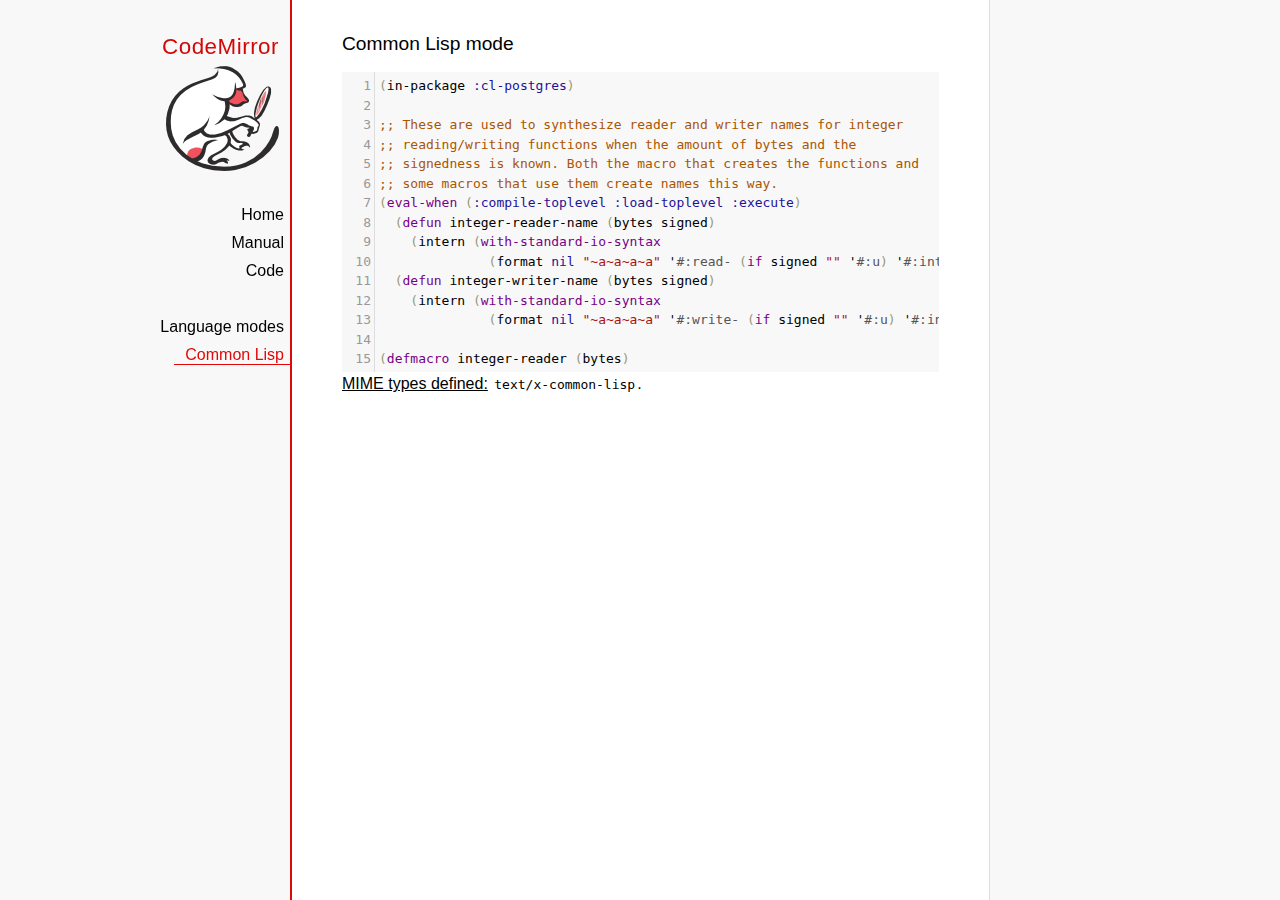
<file: packages/editor/codemirror/mode/commonlisp/index.html>
<!doctype html>

<title>CodeMirror: Common Lisp mode</title>
<meta charset="utf-8"/>
<link rel=stylesheet href="../../doc/docs.css">

<link rel="stylesheet" href="../../lib/codemirror.css">
<script src="../../lib/codemirror.js"></script>
<script src="commonlisp.js"></script>
<style>.CodeMirror {background: #f8f8f8;}</style>
<div id=nav>
  <a href="http://codemirror.net"><h1>CodeMirror</h1><img id=logo src="../../doc/logo.png"></a>

  <ul>
    <li><a href="../../index.html">Home</a>
    <li><a href="../../doc/manual.html">Manual</a>
    <li><a href="https://github.com/codemirror/codemirror">Code</a>
  </ul>
  <ul>
    <li><a href="../index.html">Language modes</a>
    <li><a class=active href="#">Common Lisp</a>
  </ul>
</div>

<article>
<h2>Common Lisp mode</h2>
<form><textarea id="code" name="code">(in-package :cl-postgres)

;; These are used to synthesize reader and writer names for integer
;; reading/writing functions when the amount of bytes and the
;; signedness is known. Both the macro that creates the functions and
;; some macros that use them create names this way.
(eval-when (:compile-toplevel :load-toplevel :execute)
  (defun integer-reader-name (bytes signed)
    (intern (with-standard-io-syntax
              (format nil "~a~a~a~a" '#:read- (if signed "" '#:u) '#:int bytes))))
  (defun integer-writer-name (bytes signed)
    (intern (with-standard-io-syntax
              (format nil "~a~a~a~a" '#:write- (if signed "" '#:u) '#:int bytes)))))

(defmacro integer-reader (bytes)
  "Create a function to read integers from a binary stream."
  (let ((bits (* bytes 8)))
    (labels ((return-form (signed)
               (if signed
                   `(if (logbitp ,(1- bits) result)
                        (dpb result (byte ,(1- bits) 0) -1)
                        result)
                   `result))
             (generate-reader (signed)
               `(defun ,(integer-reader-name bytes signed) (socket)
                  (declare (type stream socket)
                           #.*optimize*)
                  ,(if (= bytes 1)
                       `(let ((result (the (unsigned-byte 8) (read-byte socket))))
                          (declare (type (unsigned-byte 8) result))
                          ,(return-form signed))
                       `(let ((result 0))
                          (declare (type (unsigned-byte ,bits) result))
                          ,@(loop :for byte :from (1- bytes) :downto 0
                                   :collect `(setf (ldb (byte 8 ,(* 8 byte)) result)
                                                   (the (unsigned-byte 8) (read-byte socket))))
                          ,(return-form signed))))))
      `(progn
;; This causes weird errors on SBCL in some circumstances. Disabled for now.
;;         (declaim (inline ,(integer-reader-name bytes t)
;;                          ,(integer-reader-name bytes nil)))
         (declaim (ftype (function (t) (signed-byte ,bits))
                         ,(integer-reader-name bytes t)))
         ,(generate-reader t)
         (declaim (ftype (function (t) (unsigned-byte ,bits))
                         ,(integer-reader-name bytes nil)))
         ,(generate-reader nil)))))

(defmacro integer-writer (bytes)
  "Create a function to write integers to a binary stream."
  (let ((bits (* 8 bytes)))
    `(progn
      (declaim (inline ,(integer-writer-name bytes t)
                       ,(integer-writer-name bytes nil)))
      (defun ,(integer-writer-name bytes nil) (socket value)
        (declare (type stream socket)
                 (type (unsigned-byte ,bits) value)
                 #.*optimize*)
        ,@(if (= bytes 1)
              `((write-byte value socket))
              (loop :for byte :from (1- bytes) :downto 0
                    :collect `(write-byte (ldb (byte 8 ,(* byte 8)) value)
                               socket)))
        (values))
      (defun ,(integer-writer-name bytes t) (socket value)
        (declare (type stream socket)
                 (type (signed-byte ,bits) value)
                 #.*optimize*)
        ,@(if (= bytes 1)
              `((write-byte (ldb (byte 8 0) value) socket))
              (loop :for byte :from (1- bytes) :downto 0
                    :collect `(write-byte (ldb (byte 8 ,(* byte 8)) value)
                               socket)))
        (values)))))

;; All the instances of the above that we need.

(integer-reader 1)
(integer-reader 2)
(integer-reader 4)
(integer-reader 8)

(integer-writer 1)
(integer-writer 2)
(integer-writer 4)

(defun write-bytes (socket bytes)
  "Write a byte-array to a stream."
  (declare (type stream socket)
           (type (simple-array (unsigned-byte 8)) bytes)
           #.*optimize*)
  (write-sequence bytes socket))

(defun write-str (socket string)
  "Write a null-terminated string to a stream \(encoding it when UTF-8
support is enabled.)."
  (declare (type stream socket)
           (type string string)
           #.*optimize*)
  (enc-write-string string socket)
  (write-uint1 socket 0))

(declaim (ftype (function (t unsigned-byte)
                          (simple-array (unsigned-byte 8) (*)))
                read-bytes))
(defun read-bytes (socket length)
  "Read a byte array of the given length from a stream."
  (declare (type stream socket)
           (type fixnum length)
           #.*optimize*)
  (let ((result (make-array length :element-type '(unsigned-byte 8))))
    (read-sequence result socket)
    result))

(declaim (ftype (function (t) string) read-str))
(defun read-str (socket)
  "Read a null-terminated string from a stream. Takes care of encoding
when UTF-8 support is enabled."
  (declare (type stream socket)
           #.*optimize*)
  (enc-read-string socket :null-terminated t))

(defun skip-bytes (socket length)
  "Skip a given number of bytes in a binary stream."
  (declare (type stream socket)
           (type (unsigned-byte 32) length)
           #.*optimize*)
  (dotimes (i length)
    (read-byte socket)))

(defun skip-str (socket)
  "Skip a null-terminated string."
  (declare (type stream socket)
           #.*optimize*)
  (loop :for char :of-type fixnum = (read-byte socket)
        :until (zerop char)))

(defun ensure-socket-is-closed (socket &amp;key abort)
  (when (open-stream-p socket)
    (handler-case
        (close socket :abort abort)
      (error (error)
        (warn "Ignoring the error which happened while trying to close PostgreSQL socket: ~A" error)))))
</textarea></form>
    <script>
      var editor = CodeMirror.fromTextArea(document.getElementById("code"), {lineNumbers: true});
    </script>

    <p><strong>MIME types defined:</strong> <code>text/x-common-lisp</code>.</p>

  </article>
</file>
<file: packages/editor/codemirror/doc/docs.css>
@font-face {
  font-family: 'Source Sans Pro';
  font-style: normal;
  font-weight: 400;
  src: local('Source Sans Pro'), local('SourceSansPro-Regular'), url(//themes.googleusercontent.com/static/fonts/sourcesanspro/v5/ODelI1aHBYDBqgeIAH2zlBM0YzuT7MdOe03otPbuUS0.woff) format('woff');
}

body, html { margin: 0; padding: 0; height: 100%; }
section, article { display: block; padding: 0; }

body {
  background: #f8f8f8;
  font-family: 'Source Sans Pro', Helvetica, Arial, sans-serif;
  line-height: 1.5;
}

p { margin-top: 0; }

h2, h3, h1 {
  font-weight: normal;
  margin-bottom: .7em;
}
h1 { font-size: 140%; }
h2 { font-size: 120%; }
h3 { font-size: 110%; }
article > h2:first-child, section:first-child > h2 { margin-top: 0; }

#nav h1 {
  margin-right: 12px;
  margin-top: 0;
  margin-bottom: 2px;
  color: #d30707;
  letter-spacing: .5px;
}

a, a:visited, a:link, .quasilink {
  color: #A21313;
  text-decoration: none;
}

em {
  padding-right: 2px;
}

.quasilink {
  cursor: pointer;
}

article {
  max-width: 700px;
  margin: 0 0 0 160px;
  border-left: 2px solid #E30808;
  border-right: 1px solid #ddd;
  padding: 30px 50px 100px 50px;
  background: white;
  z-index: 2;
  position: relative;
  min-height: 100%;
  box-sizing: border-box;
  -moz-box-sizing: border-box;
}

#nav {
  position: fixed;
  padding-top: 30px;
  max-height: 100%;
  box-sizing: -moz-border-box;
  box-sizing: border-box;
  overflow-y: auto;
  left: 0; right: none;
  width: 160px;
  text-align: right;
  z-index: 1;
}

@media screen and (min-width: 1000px) {
  article {
    margin: 0 auto;
  }
  #nav {
    right: 50%;
    width: auto;
    border-right: 349px solid transparent;
  }
}

#nav ul {
  display: block;
  margin: 0; padding: 0;
  margin-bottom: 32px;
}

#nav li {
  display: block;
  margin-bottom: 4px;
}

#nav li ul {
  font-size: 80%;
  margin-bottom: 0;
  display: none;
}

#nav li.active ul {
  display: block;
}

#nav li li a {
  padding-right: 20px;
  display: inline-block;
}

#nav ul a {
  color: black;
  padding: 0 7px 1px 11px;
}

#nav ul a.active, #nav ul a:hover {
  border-bottom: 1px solid #E30808;
  margin-bottom: -1px;
  color: #E30808;
}

#logo {
  border: 0;
  margin-right: 12px;
  margin-bottom: 25px;
}

section {
  border-top: 1px solid #E30808;
  margin: 1.5em 0;
}

section.first {
  border: none;
  margin-top: 0;
}

#demo {
  position: relative;
}

#demolist {
  position: absolute;
  right: 5px;
  top: 5px;
  z-index: 25;
}

.yinyang {
  position: absolute;
  top: -10px;
  left: 0; right: 0;
  margin: auto;
  display: block;
  height: 120px;
}

.actions {
  margin: 1em 0 0;
  min-height: 100px;
  position: relative;
}

.actionspicture {
  pointer-events: none;
  position: absolute;
  height: 100px;
  top: 0; left: 0; right: 0;
}

.actionlink {
  pointer-events: auto;
  font-family: arial;
  font-size: 80%;
  font-weight: bold;
  position: absolute;
  top: 0; bottom: 0;
  line-height: 1;
  height: 1em;
  margin: auto;
}

.actionlink.download {
  color: white;
  right: 50%;
  margin-right: 13px;
  text-shadow: -1px 1px 3px #b00, -1px -1px 3px #b00, 1px 0px 3px #b00;
}

.actionlink.fund {
  color: #b00;
  left: 50%;
  margin-left: 15px;
}

.actionlink:hover {
  text-decoration: underline;
}

.actionlink a {
  color: inherit;
}

.actionsleft {
  float: left;
}

.actionsright {
  float: right;
  text-align: right;
}

@media screen and (max-width: 800px) {
  .actions {
    padding-top: 120px;
  }
  .actionsleft, .actionsright {
    float: none;
    text-align: left;
    margin-bottom: 1em;
  }
}

th {
  text-decoration: underline;
  font-weight: normal;
  text-align: left;
}

#features ul {
  list-style: none;
  margin: 0 0 1em;
  padding: 0 0 0 1.2em;
}

#features li:before {
  content: "-";
  width: 1em;
  display: inline-block;
  padding: 0;
  margin: 0;
  margin-left: -1em;
}

.rel {
  margin-bottom: 0;
}
.rel-note {
  margin-top: 0;
  color: #555;
}

pre {
  padding-left: 15px;
  border-left: 2px solid #ddd;
}

code {
  padding: 0 2px;
}

strong {
  text-decoration: underline;
  font-weight: normal;
}

.field {
  border: 1px solid #A21313;
}
</file>
<file: packages/editor/codemirror/lib/codemirror.css>
/* BASICS */

.CodeMirror {
  /* Set height, width, borders, and global font properties here */
  font-family: monospace;
  height: 300px;
  color: black;
  direction: ltr;
}

/* PADDING */

.CodeMirror-lines {
  padding: 4px 0; /* Vertical padding around content */
}
.CodeMirror pre {
  padding: 0 4px; /* Horizontal padding of content */
}

.CodeMirror-scrollbar-filler, .CodeMirror-gutter-filler {
  background-color: white; /* The little square between H and V scrollbars */
}

/* GUTTER */

.CodeMirror-gutters {
  border-right: 1px solid #ddd;
  background-color: #f7f7f7;
  white-space: nowrap;
}
.CodeMirror-linenumbers {}
.CodeMirror-linenumber {
  padding: 0 3px 0 5px;
  min-width: 20px;
  text-align: right;
  color: #999;
  white-space: nowrap;
}

.CodeMirror-guttermarker { color: black; }
.CodeMirror-guttermarker-subtle { color: #999; }

/* CURSOR */

.CodeMirror-cursor {
  border-left: 1px solid black;
  border-right: none;
  width: 0;
}
/* Shown when moving in bi-directional text */
.CodeMirror div.CodeMirror-secondarycursor {
  border-left: 1px solid silver;
}
.cm-fat-cursor .CodeMirror-cursor {
  width: auto;
  border: 0 !important;
  background: #7e7;
}
.cm-fat-cursor div.CodeMirror-cursors {
  z-index: 1;
}
.cm-fat-cursor-mark {
  background-color: rgba(20, 255, 20, 0.5);
  -webkit-animation: blink 1.06s steps(1) infinite;
  -moz-animation: blink 1.06s steps(1) infinite;
  animation: blink 1.06s steps(1) infinite;
}
.cm-animate-fat-cursor {
  width: auto;
  border: 0;
  -webkit-animation: blink 1.06s steps(1) infinite;
  -moz-animation: blink 1.06s steps(1) infinite;
  animation: blink 1.06s steps(1) infinite;
  background-color: #7e7;
}
@-moz-keyframes blink {
  0% {}
  50% { background-color: transparent; }
  100% {}
}
@-webkit-keyframes blink {
  0% {}
  50% { background-color: transparent; }
  100% {}
}
@keyframes blink {
  0% {}
  50% { background-color: transparent; }
  100% {}
}

/* Can style cursor different in overwrite (non-insert) mode */
.CodeMirror-overwrite .CodeMirror-cursor {}

.cm-tab { display: inline-block; text-decoration: inherit; }

.CodeMirror-rulers {
  position: absolute;
  left: 0; right: 0; top: -50px; bottom: -20px;
  overflow: hidden;
}
.CodeMirror-ruler {
  border-left: 1px solid #ccc;
  top: 0; bottom: 0;
  position: absolute;
}

/* DEFAULT THEME */

.cm-s-default .cm-header {color: blue;}
.cm-s-default .cm-quote {color: #090;}
.cm-negative {color: #d44;}
.cm-positive {color: #292;}
.cm-header, .cm-strong {font-weight: bold;}
.cm-em {font-style: italic;}
.cm-link {text-decoration: underline;}
.cm-strikethrough {text-decoration: line-through;}

.cm-s-default .cm-keyword {color: #708;}
.cm-s-default .cm-atom {color: #219;}
.cm-s-default .cm-number {color: #164;}
.cm-s-default .cm-def {color: #00f;}
.cm-s-default .cm-variable,
.cm-s-default .cm-punctuation,
.cm-s-default .cm-property,
.cm-s-default .cm-operator {}
.cm-s-default .cm-variable-2 {color: #05a;}
.cm-s-default .cm-variable-3, .cm-s-default .cm-type {color: #085;}
.cm-s-default .cm-comment {color: #a50;}
.cm-s-default .cm-string {color: #a11;}
.cm-s-default .cm-string-2 {color: #f50;}
.cm-s-default .cm-meta {color: #555;}
.cm-s-default .cm-qualifier {color: #555;}
.cm-s-default .cm-builtin {color: #30a;}
.cm-s-default .cm-bracket {color: #997;}
.cm-s-default .cm-tag {color: #170;}
.cm-s-default .cm-attribute {color: #00c;}
.cm-s-default .cm-hr {color: #999;}
.cm-s-default .cm-link {color: #00c;}

.cm-s-default .cm-error {color: #f00;}
.cm-invalidchar {color: #f00;}

.CodeMirror-composing { border-bottom: 2px solid; }

/* Default styles for common addons */

div.CodeMirror span.CodeMirror-matchingbracket {color: #0b0;}
div.CodeMirror span.CodeMirror-nonmatchingbracket {color: #a22;}
.CodeMirror-matchingtag { background: rgba(255, 150, 0, .3); }
.CodeMirror-activeline-background {background: #e8f2ff;}

/* STOP */

/* The rest of this file contains styles related to the mechanics of
   the editor. You probably shouldn't touch them. */

.CodeMirror {
  position: relative;
  overflow: hidden;
  background: white;
}

.CodeMirror-scroll {
  overflow: auto !important; /* Things will break if this is overridden */
  /* 30px is the magic margin used to hide the element's real scrollbars */
  /* See overflow: hidden in .CodeMirror */
  margin-bottom: -30px; margin-right: -30px;
  padding-bottom: 30px;
  height: 100%;
  outline: none; /* Prevent dragging from highlighting the element */
  position: relative;
}
.CodeMirror-sizer {
  position: relative;
  border-right: 30px solid transparent;
}

/* The fake, visible scrollbars. Used to force redraw during scrolling
   before actual scrolling happens, thus preventing shaking and
   flickering artifacts. */
.CodeMirror-vscrollbar, .CodeMirror-hscrollbar, .CodeMirror-scrollbar-filler, .CodeMirror-gutter-filler {
  position: absolute;
  z-index: 6;
  display: none;
}
.CodeMirror-vscrollbar {
  right: 0; top: 0;
  overflow-x: hidden;
  overflow-y: scroll;
}
.CodeMirror-hscrollbar {
  bottom: 0; left: 0;
  overflow-y: hidden;
  overflow-x: scroll;
}
.CodeMirror-scrollbar-filler {
  right: 0; bottom: 0;
}
.CodeMirror-gutter-filler {
  left: 0; bottom: 0;
}

.CodeMirror-gutters {
  position: absolute; left: 0; top: 0;
  min-height: 100%;
  z-index: 3;
}
.CodeMirror-gutter {
  white-space: normal;
  height: 100%;
  display: inline-block;
  vertical-align: top;
  margin-bottom: -30px;
}
.CodeMirror-gutter-wrapper {
  position: absolute;
  z-index: 4;
  background: none !important;
  border: none !important;
}
.CodeMirror-gutter-background {
  position: absolute;
  top: 0; bottom: 0;
  z-index: 4;
}
.CodeMirror-gutter-elt {
  position: absolute;
  cursor: default;
  z-index: 4;
}
.CodeMirror-gutter-wrapper ::selection { background-color: transparent }
.CodeMirror-gutter-wrapper ::-moz-selection { background-color: transparent }

.CodeMirror-lines {
  cursor: text;
  min-height: 1px; /* prevents collapsing before first draw */
}
.CodeMirror pre {
  /* Reset some styles that the rest of the page might have set */
  -moz-border-radius: 0; -webkit-border-radius: 0; border-radius: 0;
  border-width: 0;
  background: transparent;
  font-family: inherit;
  font-size: inherit;
  margin: 0;
  white-space: pre;
  word-wrap: normal;
  line-height: inherit;
  color: inherit;
  z-index: 2;
  position: relative;
  overflow: visible;
  -webkit-tap-highlight-color: transparent;
  -webkit-font-variant-ligatures: contextual;
  font-variant-ligatures: contextual;
}
.CodeMirror-wrap pre {
  word-wrap: break-word;
  white-space: pre-wrap;
  word-break: normal;
}

.CodeMirror-linebackground {
  position: absolute;
  left: 0; right: 0; top: 0; bottom: 0;
  z-index: 0;
}

.CodeMirror-linewidget {
  position: relative;
  z-index: 2;
  padding: 0.1px; /* Force widget margins to stay inside of the container */
}

.CodeMirror-widget {}

.CodeMirror-rtl pre { direction: rtl; }

.CodeMirror-code {
  outline: none;
}

/* Force content-box sizing for the elements where we expect it */
.CodeMirror-scroll,
.CodeMirror-sizer,
.CodeMirror-gutter,
.CodeMirror-gutters,
.CodeMirror-linenumber {
  -moz-box-sizing: content-box;
  box-sizing: content-box;
}

.CodeMirror-measure {
  position: absolute;
  width: 100%;
  height: 0;
  overflow: hidden;
  visibility: hidden;
}

.CodeMirror-cursor {
  position: absolute;
  pointer-events: none;
}
.CodeMirror-measure pre { position: static; }

div.CodeMirror-cursors {
  visibility: hidden;
  position: relative;
  z-index: 3;
}
div.CodeMirror-dragcursors {
  visibility: visible;
}

.CodeMirror-focused div.CodeMirror-cursors {
  visibility: visible;
}

.CodeMirror-selected { background: #d9d9d9; }
.CodeMirror-focused .CodeMirror-selected { background: #d7d4f0; }
.CodeMirror-crosshair { cursor: crosshair; }
.CodeMirror-line::selection, .CodeMirror-line > span::selection, .CodeMirror-line > span > span::selection { background: #d7d4f0; }
.CodeMirror-line::-moz-selection, .CodeMirror-line > span::-moz-selection, .CodeMirror-line > span > span::-moz-selection { background: #d7d4f0; }

.cm-searching {
  background-color: #ffa;
  background-color: rgba(255, 255, 0, .4);
}

/* Used to force a border model for a node */
.cm-force-border { padding-right: .1px; }

@media print {
  /* Hide the cursor when printing */
  .CodeMirror div.CodeMirror-cursors {
    visibility: hidden;
  }
}

/* See issue #2901 */
.cm-tab-wrap-hack:after { content: ''; }

/* Help users use markselection to safely style text background */
span.CodeMirror-selectedtext { background: none; }
</file>
<file: packages/editor/codemirror/test/mode_test.css>
.mt-output .mt-token {
  border: 1px solid #ddd;
  white-space: pre;
  font-family: "Consolas", monospace;
  text-align: center;
}

.mt-output .mt-style {
  font-size: x-small;
}

.mt-output .mt-state {
  font-size: x-small;
  vertical-align: top;
}

.mt-output .mt-state-row {
  display: none;
}

.mt-state-unhide .mt-output .mt-state-row {
  display: table-row;
}
</file>
<file: packages/editor/codemirror/addon/hint/show-hint.css>
.CodeMirror-hints {
  position: absolute;
  z-index: 10;
  overflow: hidden;
  list-style: none;

  margin: 0;
  padding: 2px;

  -webkit-box-shadow: 2px 3px 5px rgba(0,0,0,.2);
  -moz-box-shadow: 2px 3px 5px rgba(0,0,0,.2);
  box-shadow: 2px 3px 5px rgba(0,0,0,.2);
  border-radius: 3px;
  border: 1px solid silver;

  background: white;
  font-size: 90%;
  font-family: monospace;

  max-height: 20em;
  overflow-y: auto;
}

.CodeMirror-hint {
  margin: 0;
  padding: 0 4px;
  border-radius: 2px;
  white-space: pre;
  color: black;
  cursor: pointer;
}

li.CodeMirror-hint-active {
  background: #08f;
  color: white;
}
</file>
<file: packages/editor/codemirror/theme/neat.css>
.cm-s-neat span.cm-comment { color: #a86; }
.cm-s-neat span.cm-keyword { line-height: 1em; font-weight: bold; color: blue; }
.cm-s-neat span.cm-string { color: #a22; }
.cm-s-neat span.cm-builtin { line-height: 1em; font-weight: bold; color: #077; }
.cm-s-neat span.cm-special { line-height: 1em; font-weight: bold; color: #0aa; }
.cm-s-neat span.cm-variable { color: black; }
.cm-s-neat span.cm-number, .cm-s-neat span.cm-atom { color: #3a3; }
.cm-s-neat span.cm-meta { color: #555; }
.cm-s-neat span.cm-link { color: #3a3; }

.cm-s-neat .CodeMirror-activeline-background { background: #e8f2ff; }
.cm-s-neat .CodeMirror-matchingbracket { outline:1px solid grey; color:black !important; }
</file>
<file: packages/editor/codemirror/theme/elegant.css>
.cm-s-elegant span.cm-number, .cm-s-elegant span.cm-string, .cm-s-elegant span.cm-atom { color: #762; }
.cm-s-elegant span.cm-comment { color: #262; font-style: italic; line-height: 1em; }
.cm-s-elegant span.cm-meta { color: #555; font-style: italic; line-height: 1em; }
.cm-s-elegant span.cm-variable { color: black; }
.cm-s-elegant span.cm-variable-2 { color: #b11; }
.cm-s-elegant span.cm-qualifier { color: #555; }
.cm-s-elegant span.cm-keyword { color: #730; }
.cm-s-elegant span.cm-builtin { color: #30a; }
.cm-s-elegant span.cm-link { color: #762; }
.cm-s-elegant span.cm-error { background-color: #fdd; }

.cm-s-elegant .CodeMirror-activeline-background { background: #e8f2ff; }
.cm-s-elegant .CodeMirror-matchingbracket { outline:1px solid grey; color:black !important; }
</file>
<file: packages/editor/codemirror/theme/erlang-dark.css>
.cm-s-erlang-dark.CodeMirror { background: #002240; color: white; }
.cm-s-erlang-dark div.CodeMirror-selected { background: #b36539; }
.cm-s-erlang-dark .CodeMirror-line::selection, .cm-s-erlang-dark .CodeMirror-line > span::selection, .cm-s-erlang-dark .CodeMirror-line > span > span::selection { background: rgba(179, 101, 57, .99); }
.cm-s-erlang-dark .CodeMirror-line::-moz-selection, .cm-s-erlang-dark .CodeMirror-line > span::-moz-selection, .cm-s-erlang-dark .CodeMirror-line > span > span::-moz-selection { background: rgba(179, 101, 57, .99); }
.cm-s-erlang-dark .CodeMirror-gutters { background: #002240; border-right: 1px solid #aaa; }
.cm-s-erlang-dark .CodeMirror-guttermarker { color: white; }
.cm-s-erlang-dark .CodeMirror-guttermarker-subtle { color: #d0d0d0; }
.cm-s-erlang-dark .CodeMirror-linenumber { color: #d0d0d0; }
.cm-s-erlang-dark .CodeMirror-cursor { border-left: 1px solid white; }

.cm-s-erlang-dark span.cm-quote      { color: #ccc; }
.cm-s-erlang-dark span.cm-atom       { color: #f133f1; }
.cm-s-erlang-dark span.cm-attribute  { color: #ff80e1; }
.cm-s-erlang-dark span.cm-bracket    { color: #ff9d00; }
.cm-s-erlang-dark span.cm-builtin    { color: #eaa; }
.cm-s-erlang-dark span.cm-comment    { color: #77f; }
.cm-s-erlang-dark span.cm-def        { color: #e7a; }
.cm-s-erlang-dark span.cm-keyword    { color: #ffee80; }
.cm-s-erlang-dark span.cm-meta       { color: #50fefe; }
.cm-s-erlang-dark span.cm-number     { color: #ffd0d0; }
.cm-s-erlang-dark span.cm-operator   { color: #d55; }
.cm-s-erlang-dark span.cm-property   { color: #ccc; }
.cm-s-erlang-dark span.cm-qualifier  { color: #ccc; }
.cm-s-erlang-dark span.cm-special    { color: #ffbbbb; }
.cm-s-erlang-dark span.cm-string     { color: #3ad900; }
.cm-s-erlang-dark span.cm-string-2   { color: #ccc; }
.cm-s-erlang-dark span.cm-tag        { color: #9effff; }
.cm-s-erlang-dark span.cm-variable   { color: #50fe50; }
.cm-s-erlang-dark span.cm-variable-2 { color: #e0e; }
.cm-s-erlang-dark span.cm-variable-3, .cm-s-erlang-dark span.cm-type { color: #ccc; }
.cm-s-erlang-dark span.cm-error      { color: #9d1e15; }

.cm-s-erlang-dark .CodeMirror-activeline-background { background: #013461; }
.cm-s-erlang-dark .CodeMirror-matchingbracket { outline:1px solid grey; color:white !important; }
</file>
<file: packages/editor/codemirror/theme/night.css>
/* Loosely based on the Midnight Textmate theme */

.cm-s-night.CodeMirror { background: #0a001f; color: #f8f8f8; }
.cm-s-night div.CodeMirror-selected { background: #447; }
.cm-s-night .CodeMirror-line::selection, .cm-s-night .CodeMirror-line > span::selection, .cm-s-night .CodeMirror-line > span > span::selection { background: rgba(68, 68, 119, .99); }
.cm-s-night .CodeMirror-line::-moz-selection, .cm-s-night .CodeMirror-line > span::-moz-selection, .cm-s-night .CodeMirror-line > span > span::-moz-selection { background: rgba(68, 68, 119, .99); }
.cm-s-night .CodeMirror-gutters { background: #0a001f; border-right: 1px solid #aaa; }
.cm-s-night .CodeMirror-guttermarker { color: white; }
.cm-s-night .CodeMirror-guttermarker-subtle { color: #bbb; }
.cm-s-night .CodeMirror-linenumber { color: #f8f8f8; }
.cm-s-night .CodeMirror-cursor { border-left: 1px solid white; }

.cm-s-night span.cm-comment { color: #8900d1; }
.cm-s-night span.cm-atom { color: #845dc4; }
.cm-s-night span.cm-number, .cm-s-night span.cm-attribute { color: #ffd500; }
.cm-s-night span.cm-keyword { color: #599eff; }
.cm-s-night span.cm-string { color: #37f14a; }
.cm-s-night span.cm-meta { color: #7678e2; }
.cm-s-night span.cm-variable-2, .cm-s-night span.cm-tag { color: #99b2ff; }
.cm-s-night span.cm-variable-3, .cm-s-night span.cm-def, .cm-s-night span.cm-type { color: white; }
.cm-s-night span.cm-bracket { color: #8da6ce; }
.cm-s-night span.cm-builtin, .cm-s-night span.cm-special { color: #ff9e59; }
.cm-s-night span.cm-link { color: #845dc4; }
.cm-s-night span.cm-error { color: #9d1e15; }

.cm-s-night .CodeMirror-activeline-background { background: #1C005A; }
.cm-s-night .CodeMirror-matchingbracket { outline:1px solid grey; color:white !important; }
</file>
<file: packages/editor/codemirror/theme/monokai.css>
/* Based on Sublime Text's Monokai theme */

.cm-s-monokai.CodeMirror { background: #272822; color: #f8f8f2; }
.cm-s-monokai div.CodeMirror-selected { background: #49483E; }
.cm-s-monokai .CodeMirror-line::selection, .cm-s-monokai .CodeMirror-line > span::selection, .cm-s-monokai .CodeMirror-line > span > span::selection { background: rgba(73, 72, 62, .99); }
.cm-s-monokai .CodeMirror-line::-moz-selection, .cm-s-monokai .CodeMirror-line > span::-moz-selection, .cm-s-monokai .CodeMirror-line > span > span::-moz-selection { background: rgba(73, 72, 62, .99); }
.cm-s-monokai .CodeMirror-gutters { background: #272822; border-right: 0px; }
.cm-s-monokai .CodeMirror-guttermarker { color: white; }
.cm-s-monokai .CodeMirror-guttermarker-subtle { color: #d0d0d0; }
.cm-s-monokai .CodeMirror-linenumber { color: #d0d0d0; }
.cm-s-monokai .CodeMirror-cursor { border-left: 1px solid #f8f8f0; }

.cm-s-monokai span.cm-comment { color: #75715e; }
.cm-s-monokai span.cm-atom { color: #ae81ff; }
.cm-s-monokai span.cm-number { color: #ae81ff; }

.cm-s-monokai span.cm-property, .cm-s-monokai span.cm-attribute { color: #a6e22e; }
.cm-s-monokai span.cm-keyword { color: #f92672; }
.cm-s-monokai span.cm-builtin { color: #66d9ef; }
.cm-s-monokai span.cm-string { color: #e6db74; }

.cm-s-monokai span.cm-variable { color: #f8f8f2; }
.cm-s-monokai span.cm-variable-2 { color: #9effff; }
.cm-s-monokai span.cm-variable-3, .cm-s-monokai span.cm-type { color: #66d9ef; }
.cm-s-monokai span.cm-def { color: #fd971f; }
.cm-s-monokai span.cm-bracket { color: #f8f8f2; }
.cm-s-monokai span.cm-tag { color: #f92672; }
.cm-s-monokai span.cm-header { color: #ae81ff; }
.cm-s-monokai span.cm-link { color: #ae81ff; }
.cm-s-monokai span.cm-error { background: #f92672; color: #f8f8f0; }

.cm-s-monokai .CodeMirror-activeline-background { background: #373831; }
.cm-s-monokai .CodeMirror-matchingbracket {
  text-decoration: underline;
  color: white !important;
}
</file>
<file: packages/editor/codemirror/theme/cobalt.css>
.cm-s-cobalt.CodeMirror { background: #002240; color: white; }
.cm-s-cobalt div.CodeMirror-selected { background: #b36539; }
.cm-s-cobalt .CodeMirror-line::selection, .cm-s-cobalt .CodeMirror-line > span::selection, .cm-s-cobalt .CodeMirror-line > span > span::selection { background: rgba(179, 101, 57, .99); }
.cm-s-cobalt .CodeMirror-line::-moz-selection, .cm-s-cobalt .CodeMirror-line > span::-moz-selection, .cm-s-cobalt .CodeMirror-line > span > span::-moz-selection { background: rgba(179, 101, 57, .99); }
.cm-s-cobalt .CodeMirror-gutters { background: #002240; border-right: 1px solid #aaa; }
.cm-s-cobalt .CodeMirror-guttermarker { color: #ffee80; }
.cm-s-cobalt .CodeMirror-guttermarker-subtle { color: #d0d0d0; }
.cm-s-cobalt .CodeMirror-linenumber { color: #d0d0d0; }
.cm-s-cobalt .CodeMirror-cursor { border-left: 1px solid white; }

.cm-s-cobalt span.cm-comment { color: #08f; }
.cm-s-cobalt span.cm-atom { color: #845dc4; }
.cm-s-cobalt span.cm-number, .cm-s-cobalt span.cm-attribute { color: #ff80e1; }
.cm-s-cobalt span.cm-keyword { color: #ffee80; }
.cm-s-cobalt span.cm-string { color: #3ad900; }
.cm-s-cobalt span.cm-meta { color: #ff9d00; }
.cm-s-cobalt span.cm-variable-2, .cm-s-cobalt span.cm-tag { color: #9effff; }
.cm-s-cobalt span.cm-variable-3, .cm-s-cobalt span.cm-def, .cm-s-cobalt .cm-type { color: white; }
.cm-s-cobalt span.cm-bracket { color: #d8d8d8; }
.cm-s-cobalt span.cm-builtin, .cm-s-cobalt span.cm-special { color: #ff9e59; }
.cm-s-cobalt span.cm-link { color: #845dc4; }
.cm-s-cobalt span.cm-error { color: #9d1e15; }

.cm-s-cobalt .CodeMirror-activeline-background { background: #002D57; }
.cm-s-cobalt .CodeMirror-matchingbracket { outline:1px solid grey;color:white !important; }
</file>
<file: packages/editor/codemirror/theme/eclipse.css>
.cm-s-eclipse span.cm-meta { color: #FF1717; }
.cm-s-eclipse span.cm-keyword { line-height: 1em; font-weight: bold; color: #7F0055; }
.cm-s-eclipse span.cm-atom { color: #219; }
.cm-s-eclipse span.cm-number { color: #164; }
.cm-s-eclipse span.cm-def { color: #00f; }
.cm-s-eclipse span.cm-variable { color: black; }
.cm-s-eclipse span.cm-variable-2 { color: #0000C0; }
.cm-s-eclipse span.cm-variable-3, .cm-s-eclipse span.cm-type { color: #0000C0; }
.cm-s-eclipse span.cm-property { color: black; }
.cm-s-eclipse span.cm-operator { color: black; }
.cm-s-eclipse span.cm-comment { color: #3F7F5F; }
.cm-s-eclipse span.cm-string { color: #2A00FF; }
.cm-s-eclipse span.cm-string-2 { color: #f50; }
.cm-s-eclipse span.cm-qualifier { color: #555; }
.cm-s-eclipse span.cm-builtin { color: #30a; }
.cm-s-eclipse span.cm-bracket { color: #cc7; }
.cm-s-eclipse span.cm-tag { color: #170; }
.cm-s-eclipse span.cm-attribute { color: #00c; }
.cm-s-eclipse span.cm-link { color: #219; }
.cm-s-eclipse span.cm-error { color: #f00; }

.cm-s-eclipse .CodeMirror-activeline-background { background: #e8f2ff; }
.cm-s-eclipse .CodeMirror-matchingbracket { outline:1px solid grey; color:black !important; }
</file>
<file: packages/editor/codemirror/theme/rubyblue.css>
.cm-s-rubyblue.CodeMirror { background: #112435; color: white; }
.cm-s-rubyblue div.CodeMirror-selected { background: #38566F; }
.cm-s-rubyblue .CodeMirror-line::selection, .cm-s-rubyblue .CodeMirror-line > span::selection, .cm-s-rubyblue .CodeMirror-line > span > span::selection { background: rgba(56, 86, 111, 0.99); }
.cm-s-rubyblue .CodeMirror-line::-moz-selection, .cm-s-rubyblue .CodeMirror-line > span::-moz-selection, .cm-s-rubyblue .CodeMirror-line > span > span::-moz-selection { background: rgba(56, 86, 111, 0.99); }
.cm-s-rubyblue .CodeMirror-gutters { background: #1F4661; border-right: 7px solid #3E7087; }
.cm-s-rubyblue .CodeMirror-guttermarker { color: white; }
.cm-s-rubyblue .CodeMirror-guttermarker-subtle { color: #3E7087; }
.cm-s-rubyblue .CodeMirror-linenumber { color: white; }
.cm-s-rubyblue .CodeMirror-cursor { border-left: 1px solid white; }

.cm-s-rubyblue span.cm-comment { color: #999; font-style:italic; line-height: 1em; }
.cm-s-rubyblue span.cm-atom { color: #F4C20B; }
.cm-s-rubyblue span.cm-number, .cm-s-rubyblue span.cm-attribute { color: #82C6E0; }
.cm-s-rubyblue span.cm-keyword { color: #F0F; }
.cm-s-rubyblue span.cm-string { color: #F08047; }
.cm-s-rubyblue span.cm-meta { color: #F0F; }
.cm-s-rubyblue span.cm-variable-2, .cm-s-rubyblue span.cm-tag { color: #7BD827; }
.cm-s-rubyblue span.cm-variable-3, .cm-s-rubyblue span.cm-def, .cm-s-rubyblue span.cm-type { color: white; }
.cm-s-rubyblue span.cm-bracket { color: #F0F; }
.cm-s-rubyblue span.cm-link { color: #F4C20B; }
.cm-s-rubyblue span.CodeMirror-matchingbracket { color:#F0F !important; }
.cm-s-rubyblue span.cm-builtin, .cm-s-rubyblue span.cm-special { color: #FF9D00; }
.cm-s-rubyblue span.cm-error { color: #AF2018; }

.cm-s-rubyblue .CodeMirror-activeline-background { background: #173047; }
</file>
<file: packages/editor/codemirror/theme/lesser-dark.css>
/*
http://lesscss.org/ dark theme
Ported to CodeMirror by Peter Kroon
*/
.cm-s-lesser-dark {
  line-height: 1.3em;
}
.cm-s-lesser-dark.CodeMirror { background: #262626; color: #EBEFE7; text-shadow: 0 -1px 1px #262626; }
.cm-s-lesser-dark div.CodeMirror-selected { background: #45443B; } /* 33322B*/
.cm-s-lesser-dark .CodeMirror-line::selection, .cm-s-lesser-dark .CodeMirror-line > span::selection, .cm-s-lesser-dark .CodeMirror-line > span > span::selection { background: rgba(69, 68, 59, .99); }
.cm-s-lesser-dark .CodeMirror-line::-moz-selection, .cm-s-lesser-dark .CodeMirror-line > span::-moz-selection, .cm-s-lesser-dark .CodeMirror-line > span > span::-moz-selection { background: rgba(69, 68, 59, .99); }
.cm-s-lesser-dark .CodeMirror-cursor { border-left: 1px solid white; }
.cm-s-lesser-dark pre { padding: 0 8px; }/*editable code holder*/

.cm-s-lesser-dark.CodeMirror span.CodeMirror-matchingbracket { color: #7EFC7E; }/*65FC65*/

.cm-s-lesser-dark .CodeMirror-gutters { background: #262626; border-right:1px solid #aaa; }
.cm-s-lesser-dark .CodeMirror-guttermarker { color: #599eff; }
.cm-s-lesser-dark .CodeMirror-guttermarker-subtle { color: #777; }
.cm-s-lesser-dark .CodeMirror-linenumber { color: #777; }

.cm-s-lesser-dark span.cm-header { color: #a0a; }
.cm-s-lesser-dark span.cm-quote { color: #090; }
.cm-s-lesser-dark span.cm-keyword { color: #599eff; }
.cm-s-lesser-dark span.cm-atom { color: #C2B470; }
.cm-s-lesser-dark span.cm-number { color: #B35E4D; }
.cm-s-lesser-dark span.cm-def { color: white; }
.cm-s-lesser-dark span.cm-variable { color:#D9BF8C; }
.cm-s-lesser-dark span.cm-variable-2 { color: #669199; }
.cm-s-lesser-dark span.cm-variable-3, .cm-s-lesser-dark span.cm-type { color: white; }
.cm-s-lesser-dark span.cm-property { color: #92A75C; }
.cm-s-lesser-dark span.cm-operator { color: #92A75C; }
.cm-s-lesser-dark span.cm-comment { color: #666; }
.cm-s-lesser-dark span.cm-string { color: #BCD279; }
.cm-s-lesser-dark span.cm-string-2 { color: #f50; }
.cm-s-lesser-dark span.cm-meta { color: #738C73; }
.cm-s-lesser-dark span.cm-qualifier { color: #555; }
.cm-s-lesser-dark span.cm-builtin { color: #ff9e59; }
.cm-s-lesser-dark span.cm-bracket { color: #EBEFE7; }
.cm-s-lesser-dark span.cm-tag { color: #669199; }
.cm-s-lesser-dark span.cm-attribute { color: #00c; }
.cm-s-lesser-dark span.cm-hr { color: #999; }
.cm-s-lesser-dark span.cm-link { color: #00c; }
.cm-s-lesser-dark span.cm-error { color: #9d1e15; }

.cm-s-lesser-dark .CodeMirror-activeline-background { background: #3C3A3A; }
.cm-s-lesser-dark .CodeMirror-matchingbracket { outline:1px solid grey; color:white !important; }
</file>
<file: packages/editor/codemirror/theme/xq-dark.css>
/*
Copyright (C) 2011 by MarkLogic Corporation
Author: Mike Brevoort <mike@brevoort.com>

Permission is hereby granted, free of charge, to any person obtaining a copy
of this software and associated documentation files (the "Software"), to deal
in the Software without restriction, including without limitation the rights
to use, copy, modify, merge, publish, distribute, sublicense, and/or sell
copies of the Software, and to permit persons to whom the Software is
furnished to do so, subject to the following conditions:

The above copyright notice and this permission notice shall be included in
all copies or substantial portions of the Software.

THE SOFTWARE IS PROVIDED "AS IS", WITHOUT WARRANTY OF ANY KIND, EXPRESS OR
IMPLIED, INCLUDING BUT NOT LIMITED TO THE WARRANTIES OF MERCHANTABILITY,
FITNESS FOR A PARTICULAR PURPOSE AND NONINFRINGEMENT. IN NO EVENT SHALL THE
AUTHORS OR COPYRIGHT HOLDERS BE LIABLE FOR ANY CLAIM, DAMAGES OR OTHER
LIABILITY, WHETHER IN AN ACTION OF CONTRACT, TORT OR OTHERWISE, ARISING FROM,
OUT OF OR IN CONNECTION WITH THE SOFTWARE OR THE USE OR OTHER DEALINGS IN
THE SOFTWARE.
*/
.cm-s-xq-dark.CodeMirror { background: #0a001f; color: #f8f8f8; }
.cm-s-xq-dark div.CodeMirror-selected { background: #27007A; }
.cm-s-xq-dark .CodeMirror-line::selection, .cm-s-xq-dark .CodeMirror-line > span::selection, .cm-s-xq-dark .CodeMirror-line > span > span::selection { background: rgba(39, 0, 122, 0.99); }
.cm-s-xq-dark .CodeMirror-line::-moz-selection, .cm-s-xq-dark .CodeMirror-line > span::-moz-selection, .cm-s-xq-dark .CodeMirror-line > span > span::-moz-selection { background: rgba(39, 0, 122, 0.99); }
.cm-s-xq-dark .CodeMirror-gutters { background: #0a001f; border-right: 1px solid #aaa; }
.cm-s-xq-dark .CodeMirror-guttermarker { color: #FFBD40; }
.cm-s-xq-dark .CodeMirror-guttermarker-subtle { color: #f8f8f8; }
.cm-s-xq-dark .CodeMirror-linenumber { color: #f8f8f8; }
.cm-s-xq-dark .CodeMirror-cursor { border-left: 1px solid white; }

.cm-s-xq-dark span.cm-keyword { color: #FFBD40; }
.cm-s-xq-dark span.cm-atom { color: #6C8CD5; }
.cm-s-xq-dark span.cm-number { color: #164; }
.cm-s-xq-dark span.cm-def { color: #FFF; text-decoration:underline; }
.cm-s-xq-dark span.cm-variable { color: #FFF; }
.cm-s-xq-dark span.cm-variable-2 { color: #EEE; }
.cm-s-xq-dark span.cm-variable-3, .cm-s-xq-dark span.cm-type { color: #DDD; }
.cm-s-xq-dark span.cm-property {}
.cm-s-xq-dark span.cm-operator {}
.cm-s-xq-dark span.cm-comment { color: gray; }
.cm-s-xq-dark span.cm-string { color: #9FEE00; }
.cm-s-xq-dark span.cm-meta { color: yellow; }
.cm-s-xq-dark span.cm-qualifier { color: #FFF700; }
.cm-s-xq-dark span.cm-builtin { color: #30a; }
.cm-s-xq-dark span.cm-bracket { color: #cc7; }
.cm-s-xq-dark span.cm-tag { color: #FFBD40; }
.cm-s-xq-dark span.cm-attribute { color: #FFF700; }
.cm-s-xq-dark span.cm-error { color: #f00; }

.cm-s-xq-dark .CodeMirror-activeline-background { background: #27282E; }
.cm-s-xq-dark .CodeMirror-matchingbracket { outline:1px solid grey; color:white !important; }
</file>
<file: packages/editor/codemirror/theme/xq-light.css>
/*
Copyright (C) 2011 by MarkLogic Corporation
Author: Mike Brevoort <mike@brevoort.com>

Permission is hereby granted, free of charge, to any person obtaining a copy
of this software and associated documentation files (the "Software"), to deal
in the Software without restriction, including without limitation the rights
to use, copy, modify, merge, publish, distribute, sublicense, and/or sell
copies of the Software, and to permit persons to whom the Software is
furnished to do so, subject to the following conditions:

The above copyright notice and this permission notice shall be included in
all copies or substantial portions of the Software.

THE SOFTWARE IS PROVIDED "AS IS", WITHOUT WARRANTY OF ANY KIND, EXPRESS OR
IMPLIED, INCLUDING BUT NOT LIMITED TO THE WARRANTIES OF MERCHANTABILITY,
FITNESS FOR A PARTICULAR PURPOSE AND NONINFRINGEMENT. IN NO EVENT SHALL THE
AUTHORS OR COPYRIGHT HOLDERS BE LIABLE FOR ANY CLAIM, DAMAGES OR OTHER
LIABILITY, WHETHER IN AN ACTION OF CONTRACT, TORT OR OTHERWISE, ARISING FROM,
OUT OF OR IN CONNECTION WITH THE SOFTWARE OR THE USE OR OTHER DEALINGS IN
THE SOFTWARE.
*/
.cm-s-xq-light span.cm-keyword { line-height: 1em; font-weight: bold; color: #5A5CAD; }
.cm-s-xq-light span.cm-atom { color: #6C8CD5; }
.cm-s-xq-light span.cm-number { color: #164; }
.cm-s-xq-light span.cm-def { text-decoration:underline; }
.cm-s-xq-light span.cm-variable { color: black; }
.cm-s-xq-light span.cm-variable-2 { color:black; }
.cm-s-xq-light span.cm-variable-3, .cm-s-xq-light span.cm-type { color: black; }
.cm-s-xq-light span.cm-property {}
.cm-s-xq-light span.cm-operator {}
.cm-s-xq-light span.cm-comment { color: #0080FF; font-style: italic; }
.cm-s-xq-light span.cm-string { color: red; }
.cm-s-xq-light span.cm-meta { color: yellow; }
.cm-s-xq-light span.cm-qualifier { color: grey; }
.cm-s-xq-light span.cm-builtin { color: #7EA656; }
.cm-s-xq-light span.cm-bracket { color: #cc7; }
.cm-s-xq-light span.cm-tag { color: #3F7F7F; }
.cm-s-xq-light span.cm-attribute { color: #7F007F; }
.cm-s-xq-light span.cm-error { color: #f00; }

.cm-s-xq-light .CodeMirror-activeline-background { background: #e8f2ff; }
.cm-s-xq-light .CodeMirror-matchingbracket { outline:1px solid grey;color:black !important;background:yellow; }
</file>
<file: packages/editor/codemirror/theme/ambiance.css>
/* ambiance theme for codemirror */

/* Color scheme */

.cm-s-ambiance .cm-header { color: blue; }
.cm-s-ambiance .cm-quote { color: #24C2C7; }

.cm-s-ambiance .cm-keyword { color: #cda869; }
.cm-s-ambiance .cm-atom { color: #CF7EA9; }
.cm-s-ambiance .cm-number { color: #78CF8A; }
.cm-s-ambiance .cm-def { color: #aac6e3; }
.cm-s-ambiance .cm-variable { color: #ffb795; }
.cm-s-ambiance .cm-variable-2 { color: #eed1b3; }
.cm-s-ambiance .cm-variable-3, .cm-s-ambiance .cm-type { color: #faded3; }
.cm-s-ambiance .cm-property { color: #eed1b3; }
.cm-s-ambiance .cm-operator { color: #fa8d6a; }
.cm-s-ambiance .cm-comment { color: #555; font-style:italic; }
.cm-s-ambiance .cm-string { color: #8f9d6a; }
.cm-s-ambiance .cm-string-2 { color: #9d937c; }
.cm-s-ambiance .cm-meta { color: #D2A8A1; }
.cm-s-ambiance .cm-qualifier { color: yellow; }
.cm-s-ambiance .cm-builtin { color: #9999cc; }
.cm-s-ambiance .cm-bracket { color: #24C2C7; }
.cm-s-ambiance .cm-tag { color: #fee4ff; }
.cm-s-ambiance .cm-attribute { color: #9B859D; }
.cm-s-ambiance .cm-hr { color: pink; }
.cm-s-ambiance .cm-link { color: #F4C20B; }
.cm-s-ambiance .cm-special { color: #FF9D00; }
.cm-s-ambiance .cm-error { color: #AF2018; }

.cm-s-ambiance .CodeMirror-matchingbracket { color: #0f0; }
.cm-s-ambiance .CodeMirror-nonmatchingbracket { color: #f22; }

.cm-s-ambiance div.CodeMirror-selected { background: rgba(255, 255, 255, 0.15); }
.cm-s-ambiance.CodeMirror-focused div.CodeMirror-selected { background: rgba(255, 255, 255, 0.10); }
.cm-s-ambiance .CodeMirror-line::selection, .cm-s-ambiance .CodeMirror-line > span::selection, .cm-s-ambiance .CodeMirror-line > span > span::selection { background: rgba(255, 255, 255, 0.10); }
.cm-s-ambiance .CodeMirror-line::-moz-selection, .cm-s-ambiance .CodeMirror-line > span::-moz-selection, .cm-s-ambiance .CodeMirror-line > span > span::-moz-selection { background: rgba(255, 255, 255, 0.10); }

/* Editor styling */

.cm-s-ambiance.CodeMirror {
  line-height: 1.40em;
  color: #E6E1DC;
  background-color: #202020;
  -webkit-box-shadow: inset 0 0 10px black;
  -moz-box-shadow: inset 0 0 10px black;
  box-shadow: inset 0 0 10px black;
}

.cm-s-ambiance .CodeMirror-gutters {
  background: #3D3D3D;
  border-right: 1px solid #4D4D4D;
  box-shadow: 0 10px 20px black;
}

.cm-s-ambiance .CodeMirror-linenumber {
  text-shadow: 0px 1px 1px #4d4d4d;
  color: #111;
  padding: 0 5px;
}

.cm-s-ambiance .CodeMirror-guttermarker { color: #aaa; }
.cm-s-ambiance .CodeMirror-guttermarker-subtle { color: #111; }

.cm-s-ambiance .CodeMirror-cursor { border-left: 1px solid #7991E8; }

.cm-s-ambiance .CodeMirror-activeline-background {
  background: none repeat scroll 0% 0% rgba(255, 255, 255, 0.031);
}

.cm-s-ambiance.CodeMirror,
.cm-s-ambiance .CodeMirror-gutters {
  background-image: url("[data-uri]");
}
</file>
<file: packages/editor/codemirror/theme/blackboard.css>
/* Port of TextMate's Blackboard theme */

.cm-s-blackboard.CodeMirror { background: #0C1021; color: #F8F8F8; }
.cm-s-blackboard div.CodeMirror-selected { background: #253B76; }
.cm-s-blackboard .CodeMirror-line::selection, .cm-s-blackboard .CodeMirror-line > span::selection, .cm-s-blackboard .CodeMirror-line > span > span::selection { background: rgba(37, 59, 118, .99); }
.cm-s-blackboard .CodeMirror-line::-moz-selection, .cm-s-blackboard .CodeMirror-line > span::-moz-selection, .cm-s-blackboard .CodeMirror-line > span > span::-moz-selection { background: rgba(37, 59, 118, .99); }
.cm-s-blackboard .CodeMirror-gutters { background: #0C1021; border-right: 0; }
.cm-s-blackboard .CodeMirror-guttermarker { color: #FBDE2D; }
.cm-s-blackboard .CodeMirror-guttermarker-subtle { color: #888; }
.cm-s-blackboard .CodeMirror-linenumber { color: #888; }
.cm-s-blackboard .CodeMirror-cursor { border-left: 1px solid #A7A7A7; }

.cm-s-blackboard .cm-keyword { color: #FBDE2D; }
.cm-s-blackboard .cm-atom { color: #D8FA3C; }
.cm-s-blackboard .cm-number { color: #D8FA3C; }
.cm-s-blackboard .cm-def { color: #8DA6CE; }
.cm-s-blackboard .cm-variable { color: #FF6400; }
.cm-s-blackboard .cm-operator { color: #FBDE2D; }
.cm-s-blackboard .cm-comment { color: #AEAEAE; }
.cm-s-blackboard .cm-string { color: #61CE3C; }
.cm-s-blackboard .cm-string-2 { color: #61CE3C; }
.cm-s-blackboard .cm-meta { color: #D8FA3C; }
.cm-s-blackboard .cm-builtin { color: #8DA6CE; }
.cm-s-blackboard .cm-tag { color: #8DA6CE; }
.cm-s-blackboard .cm-attribute { color: #8DA6CE; }
.cm-s-blackboard .cm-header { color: #FF6400; }
.cm-s-blackboard .cm-hr { color: #AEAEAE; }
.cm-s-blackboard .cm-link { color: #8DA6CE; }
.cm-s-blackboard .cm-error { background: #9D1E15; color: #F8F8F8; }

.cm-s-blackboard .CodeMirror-activeline-background { background: #3C3636; }
.cm-s-blackboard .CodeMirror-matchingbracket { outline:1px solid grey;color:white !important; }
</file>
<file: packages/editor/codemirror/theme/vibrant-ink.css>
/* Taken from the popular Visual Studio Vibrant Ink Schema */

.cm-s-vibrant-ink.CodeMirror { background: black; color: white; }
.cm-s-vibrant-ink div.CodeMirror-selected { background: #35493c; }
.cm-s-vibrant-ink .CodeMirror-line::selection, .cm-s-vibrant-ink .CodeMirror-line > span::selection, .cm-s-vibrant-ink .CodeMirror-line > span > span::selection { background: rgba(53, 73, 60, 0.99); }
.cm-s-vibrant-ink .CodeMirror-line::-moz-selection, .cm-s-vibrant-ink .CodeMirror-line > span::-moz-selection, .cm-s-vibrant-ink .CodeMirror-line > span > span::-moz-selection { background: rgba(53, 73, 60, 0.99); }

.cm-s-vibrant-ink .CodeMirror-gutters { background: #002240; border-right: 1px solid #aaa; }
.cm-s-vibrant-ink .CodeMirror-guttermarker { color: white; }
.cm-s-vibrant-ink .CodeMirror-guttermarker-subtle { color: #d0d0d0; }
.cm-s-vibrant-ink .CodeMirror-linenumber { color: #d0d0d0; }
.cm-s-vibrant-ink .CodeMirror-cursor { border-left: 1px solid white; }

.cm-s-vibrant-ink .cm-keyword { color: #CC7832; }
.cm-s-vibrant-ink .cm-atom { color: #FC0; }
.cm-s-vibrant-ink .cm-number { color:  #FFEE98; }
.cm-s-vibrant-ink .cm-def { color: #8DA6CE; }
.cm-s-vibrant-ink span.cm-variable-2, .cm-s-vibrant span.cm-tag { color: #FFC66D; }
.cm-s-vibrant-ink span.cm-variable-3, .cm-s-vibrant span.cm-def, .cm-s-vibrant span.cm-type { color: #FFC66D; }
.cm-s-vibrant-ink .cm-operator { color: #888; }
.cm-s-vibrant-ink .cm-comment { color: gray; font-weight: bold; }
.cm-s-vibrant-ink .cm-string { color:  #A5C25C; }
.cm-s-vibrant-ink .cm-string-2 { color: red; }
.cm-s-vibrant-ink .cm-meta { color: #D8FA3C; }
.cm-s-vibrant-ink .cm-builtin { color: #8DA6CE; }
.cm-s-vibrant-ink .cm-tag { color: #8DA6CE; }
.cm-s-vibrant-ink .cm-attribute { color: #8DA6CE; }
.cm-s-vibrant-ink .cm-header { color: #FF6400; }
.cm-s-vibrant-ink .cm-hr { color: #AEAEAE; }
.cm-s-vibrant-ink .cm-link { color: blue; }
.cm-s-vibrant-ink .cm-error { border-bottom: 1px solid red; }

.cm-s-vibrant-ink .CodeMirror-activeline-background { background: #27282E; }
.cm-s-vibrant-ink .CodeMirror-matchingbracket { outline:1px solid grey; color:white !important; }
</file>
<file: packages/editor/codemirror/theme/solarized.css>
/*
Solarized theme for code-mirror
http://ethanschoonover.com/solarized
*/

/*
Solarized color palette
http://ethanschoonover.com/solarized/img/solarized-palette.png
*/

.solarized.base03 { color: #002b36; }
.solarized.base02 { color: #073642; }
.solarized.base01 { color: #586e75; }
.solarized.base00 { color: #657b83; }
.solarized.base0 { color: #839496; }
.solarized.base1 { color: #93a1a1; }
.solarized.base2 { color: #eee8d5; }
.solarized.base3  { color: #fdf6e3; }
.solarized.solar-yellow  { color: #b58900; }
.solarized.solar-orange  { color: #cb4b16; }
.solarized.solar-red { color: #dc322f; }
.solarized.solar-magenta { color: #d33682; }
.solarized.solar-violet  { color: #6c71c4; }
.solarized.solar-blue { color: #268bd2; }
.solarized.solar-cyan { color: #2aa198; }
.solarized.solar-green { color: #859900; }

/* Color scheme for code-mirror */

.cm-s-solarized {
  line-height: 1.45em;
  color-profile: sRGB;
  rendering-intent: auto;
}
.cm-s-solarized.cm-s-dark {
  color: #839496;
  background-color: #002b36;
  text-shadow: #002b36 0 1px;
}
.cm-s-solarized.cm-s-light {
  background-color: #fdf6e3;
  color: #657b83;
  text-shadow: #eee8d5 0 1px;
}

.cm-s-solarized .CodeMirror-widget {
  text-shadow: none;
}

.cm-s-solarized .cm-header { color: #586e75; }
.cm-s-solarized .cm-quote { color: #93a1a1; }

.cm-s-solarized .cm-keyword { color: #cb4b16; }
.cm-s-solarized .cm-atom { color: #d33682; }
.cm-s-solarized .cm-number { color: #d33682; }
.cm-s-solarized .cm-def { color: #2aa198; }

.cm-s-solarized .cm-variable { color: #839496; }
.cm-s-solarized .cm-variable-2 { color: #b58900; }
.cm-s-solarized .cm-variable-3, .cm-s-solarized .cm-type { color: #6c71c4; }

.cm-s-solarized .cm-property { color: #2aa198; }
.cm-s-solarized .cm-operator { color: #6c71c4; }

.cm-s-solarized .cm-comment { color: #586e75; font-style:italic; }

.cm-s-solarized .cm-string { color: #859900; }
.cm-s-solarized .cm-string-2 { color: #b58900; }

.cm-s-solarized .cm-meta { color: #859900; }
.cm-s-solarized .cm-qualifier { color: #b58900; }
.cm-s-solarized .cm-builtin { color: #d33682; }
.cm-s-solarized .cm-bracket { color: #cb4b16; }
.cm-s-solarized .CodeMirror-matchingbracket { color: #859900; }
.cm-s-solarized .CodeMirror-nonmatchingbracket { color: #dc322f; }
.cm-s-solarized .cm-tag { color: #93a1a1; }
.cm-s-solarized .cm-attribute { color: #2aa198; }
.cm-s-solarized .cm-hr {
  color: transparent;
  border-top: 1px solid #586e75;
  display: block;
}
.cm-s-solarized .cm-link { color: #93a1a1; cursor: pointer; }
.cm-s-solarized .cm-special { color: #6c71c4; }
.cm-s-solarized .cm-em {
  color: #999;
  text-decoration: underline;
  text-decoration-style: dotted;
}
.cm-s-solarized .cm-error,
.cm-s-solarized .cm-invalidchar {
  color: #586e75;
  border-bottom: 1px dotted #dc322f;
}

.cm-s-solarized.cm-s-dark div.CodeMirror-selected { background: #073642; }
.cm-s-solarized.cm-s-dark.CodeMirror ::selection { background: rgba(7, 54, 66, 0.99); }
.cm-s-solarized.cm-s-dark .CodeMirror-line::-moz-selection, .cm-s-dark .CodeMirror-line > span::-moz-selection, .cm-s-dark .CodeMirror-line > span > span::-moz-selection { background: rgba(7, 54, 66, 0.99); }

.cm-s-solarized.cm-s-light div.CodeMirror-selected { background: #eee8d5; }
.cm-s-solarized.cm-s-light .CodeMirror-line::selection, .cm-s-light .CodeMirror-line > span::selection, .cm-s-light .CodeMirror-line > span > span::selection { background: #eee8d5; }
.cm-s-solarized.cm-s-light .CodeMirror-line::-moz-selection, .cm-s-ligh .CodeMirror-line > span::-moz-selection, .cm-s-ligh .CodeMirror-line > span > span::-moz-selection { background: #eee8d5; }

/* Editor styling */



/* Little shadow on the view-port of the buffer view */
.cm-s-solarized.CodeMirror {
  -moz-box-shadow: inset 7px 0 12px -6px #000;
  -webkit-box-shadow: inset 7px 0 12px -6px #000;
  box-shadow: inset 7px 0 12px -6px #000;
}

/* Remove gutter border */
.cm-s-solarized .CodeMirror-gutters {
  border-right: 0;
}

/* Gutter colors and line number styling based of color scheme (dark / light) */

/* Dark */
.cm-s-solarized.cm-s-dark .CodeMirror-gutters {
  background-color: #073642;
}

.cm-s-solarized.cm-s-dark .CodeMirror-linenumber {
  color: #586e75;
  text-shadow: #021014 0 -1px;
}

/* Light */
.cm-s-solarized.cm-s-light .CodeMirror-gutters {
  background-color: #eee8d5;
}

.cm-s-solarized.cm-s-light .CodeMirror-linenumber {
  color: #839496;
}

/* Common */
.cm-s-solarized .CodeMirror-linenumber {
  padding: 0 5px;
}
.cm-s-solarized .CodeMirror-guttermarker-subtle { color: #586e75; }
.cm-s-solarized.cm-s-dark .CodeMirror-guttermarker { color: #ddd; }
.cm-s-solarized.cm-s-light .CodeMirror-guttermarker { color: #cb4b16; }

.cm-s-solarized .CodeMirror-gutter .CodeMirror-gutter-text {
  color: #586e75;
}

/* Cursor */
.cm-s-solarized .CodeMirror-cursor { border-left: 1px solid #819090; }

/* Fat cursor */
.cm-s-solarized.cm-s-light.cm-fat-cursor .CodeMirror-cursor { background: #77ee77; }
.cm-s-solarized.cm-s-light .cm-animate-fat-cursor { background-color: #77ee77; }
.cm-s-solarized.cm-s-dark.cm-fat-cursor .CodeMirror-cursor { background: #586e75; }
.cm-s-solarized.cm-s-dark .cm-animate-fat-cursor { background-color: #586e75; }

/* Active line */
.cm-s-solarized.cm-s-dark .CodeMirror-activeline-background {
  background: rgba(255, 255, 255, 0.06);
}
.cm-s-solarized.cm-s-light .CodeMirror-activeline-background {
  background: rgba(0, 0, 0, 0.06);
}
</file>
<file: packages/editor/codemirror/theme/twilight.css>
.cm-s-twilight.CodeMirror { background: #141414; color: #f7f7f7; } /**/
.cm-s-twilight div.CodeMirror-selected { background: #323232; } /**/
.cm-s-twilight .CodeMirror-line::selection, .cm-s-twilight .CodeMirror-line > span::selection, .cm-s-twilight .CodeMirror-line > span > span::selection { background: rgba(50, 50, 50, 0.99); }
.cm-s-twilight .CodeMirror-line::-moz-selection, .cm-s-twilight .CodeMirror-line > span::-moz-selection, .cm-s-twilight .CodeMirror-line > span > span::-moz-selection { background: rgba(50, 50, 50, 0.99); }

.cm-s-twilight .CodeMirror-gutters { background: #222; border-right: 1px solid #aaa; }
.cm-s-twilight .CodeMirror-guttermarker { color: white; }
.cm-s-twilight .CodeMirror-guttermarker-subtle { color: #aaa; }
.cm-s-twilight .CodeMirror-linenumber { color: #aaa; }
.cm-s-twilight .CodeMirror-cursor { border-left: 1px solid white; }

.cm-s-twilight .cm-keyword { color: #f9ee98; } /**/
.cm-s-twilight .cm-atom { color: #FC0; }
.cm-s-twilight .cm-number { color:  #ca7841; } /**/
.cm-s-twilight .cm-def { color: #8DA6CE; }
.cm-s-twilight span.cm-variable-2, .cm-s-twilight span.cm-tag { color: #607392; } /**/
.cm-s-twilight span.cm-variable-3, .cm-s-twilight span.cm-def, .cm-s-twilight span.cm-type { color: #607392; } /**/
.cm-s-twilight .cm-operator { color: #cda869; } /**/
.cm-s-twilight .cm-comment { color:#777; font-style:italic; font-weight:normal; } /**/
.cm-s-twilight .cm-string { color:#8f9d6a; font-style:italic; } /**/
.cm-s-twilight .cm-string-2 { color:#bd6b18; } /*?*/
.cm-s-twilight .cm-meta { background-color:#141414; color:#f7f7f7; } /*?*/
.cm-s-twilight .cm-builtin { color: #cda869; } /*?*/
.cm-s-twilight .cm-tag { color: #997643; } /**/
.cm-s-twilight .cm-attribute { color: #d6bb6d; } /*?*/
.cm-s-twilight .cm-header { color: #FF6400; }
.cm-s-twilight .cm-hr { color: #AEAEAE; }
.cm-s-twilight .cm-link { color:#ad9361; font-style:italic; text-decoration:none; } /**/
.cm-s-twilight .cm-error { border-bottom: 1px solid red; }

.cm-s-twilight .CodeMirror-activeline-background { background: #27282E; }
.cm-s-twilight .CodeMirror-matchingbracket { outline:1px solid grey; color:white !important; }
</file>
<file: packages/editor/codemirror/theme/midnight.css>
/* Based on the theme at http://bonsaiden.github.com/JavaScript-Garden */

/*<!--match-->*/
.cm-s-midnight span.CodeMirror-matchhighlight { background: #494949; }
.cm-s-midnight.CodeMirror-focused span.CodeMirror-matchhighlight { background: #314D67 !important; }

/*<!--activeline-->*/
.cm-s-midnight .CodeMirror-activeline-background { background: #253540; }

.cm-s-midnight.CodeMirror {
    background: #0F192A;
    color: #D1EDFF;
}

.cm-s-midnight div.CodeMirror-selected { background: #314D67; }
.cm-s-midnight .CodeMirror-line::selection, .cm-s-midnight .CodeMirror-line > span::selection, .cm-s-midnight .CodeMirror-line > span > span::selection { background: rgba(49, 77, 103, .99); }
.cm-s-midnight .CodeMirror-line::-moz-selection, .cm-s-midnight .CodeMirror-line > span::-moz-selection, .cm-s-midnight .CodeMirror-line > span > span::-moz-selection { background: rgba(49, 77, 103, .99); }
.cm-s-midnight .CodeMirror-gutters { background: #0F192A; border-right: 1px solid; }
.cm-s-midnight .CodeMirror-guttermarker { color: white; }
.cm-s-midnight .CodeMirror-guttermarker-subtle { color: #d0d0d0; }
.cm-s-midnight .CodeMirror-linenumber { color: #D0D0D0; }
.cm-s-midnight .CodeMirror-cursor { border-left: 1px solid #F8F8F0; }

.cm-s-midnight span.cm-comment { color: #428BDD; }
.cm-s-midnight span.cm-atom { color: #AE81FF; }
.cm-s-midnight span.cm-number { color: #D1EDFF; }

.cm-s-midnight span.cm-property, .cm-s-midnight span.cm-attribute { color: #A6E22E; }
.cm-s-midnight span.cm-keyword { color: #E83737; }
.cm-s-midnight span.cm-string { color: #1DC116; }

.cm-s-midnight span.cm-variable { color: #FFAA3E; }
.cm-s-midnight span.cm-variable-2 { color: #FFAA3E; }
.cm-s-midnight span.cm-def { color: #4DD; }
.cm-s-midnight span.cm-bracket { color: #D1EDFF; }
.cm-s-midnight span.cm-tag { color: #449; }
.cm-s-midnight span.cm-link { color: #AE81FF; }
.cm-s-midnight span.cm-error { background: #F92672; color: #F8F8F0; }

.cm-s-midnight .CodeMirror-matchingbracket {
  text-decoration: underline;
  color: white !important;
}
</file>
<file: packages/editor/codemirror/addon/dialog/dialog.css>
.CodeMirror-dialog {
  position: absolute;
  left: 0; right: 0;
  background: inherit;
  z-index: 15;
  padding: .1em .8em;
  overflow: hidden;
  color: inherit;
}

.CodeMirror-dialog-top {
  border-bottom: 1px solid #eee;
  top: 0;
}

.CodeMirror-dialog-bottom {
  border-top: 1px solid #eee;
  bottom: 0;
}

.CodeMirror-dialog input {
  border: none;
  outline: none;
  background: transparent;
  width: 20em;
  color: inherit;
  font-family: monospace;
}

.CodeMirror-dialog button {
  font-size: 70%;
}
</file>
